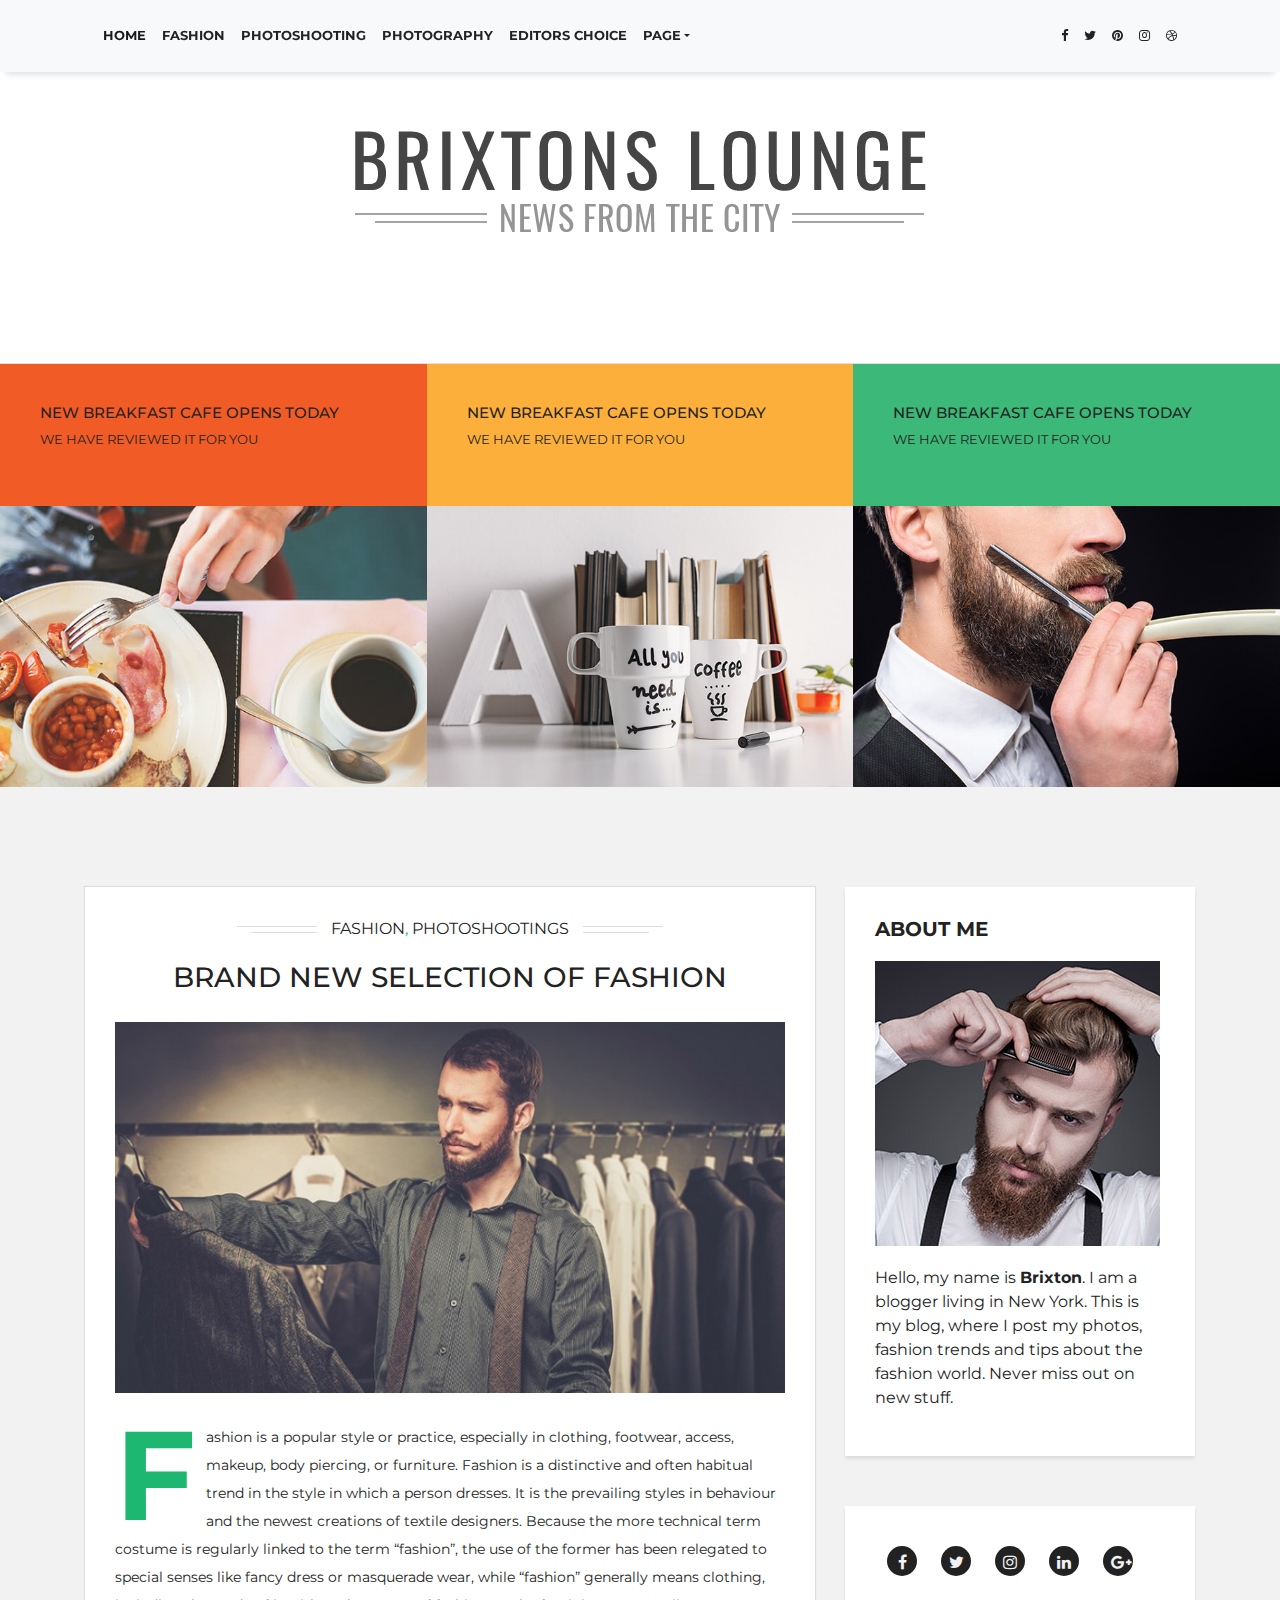
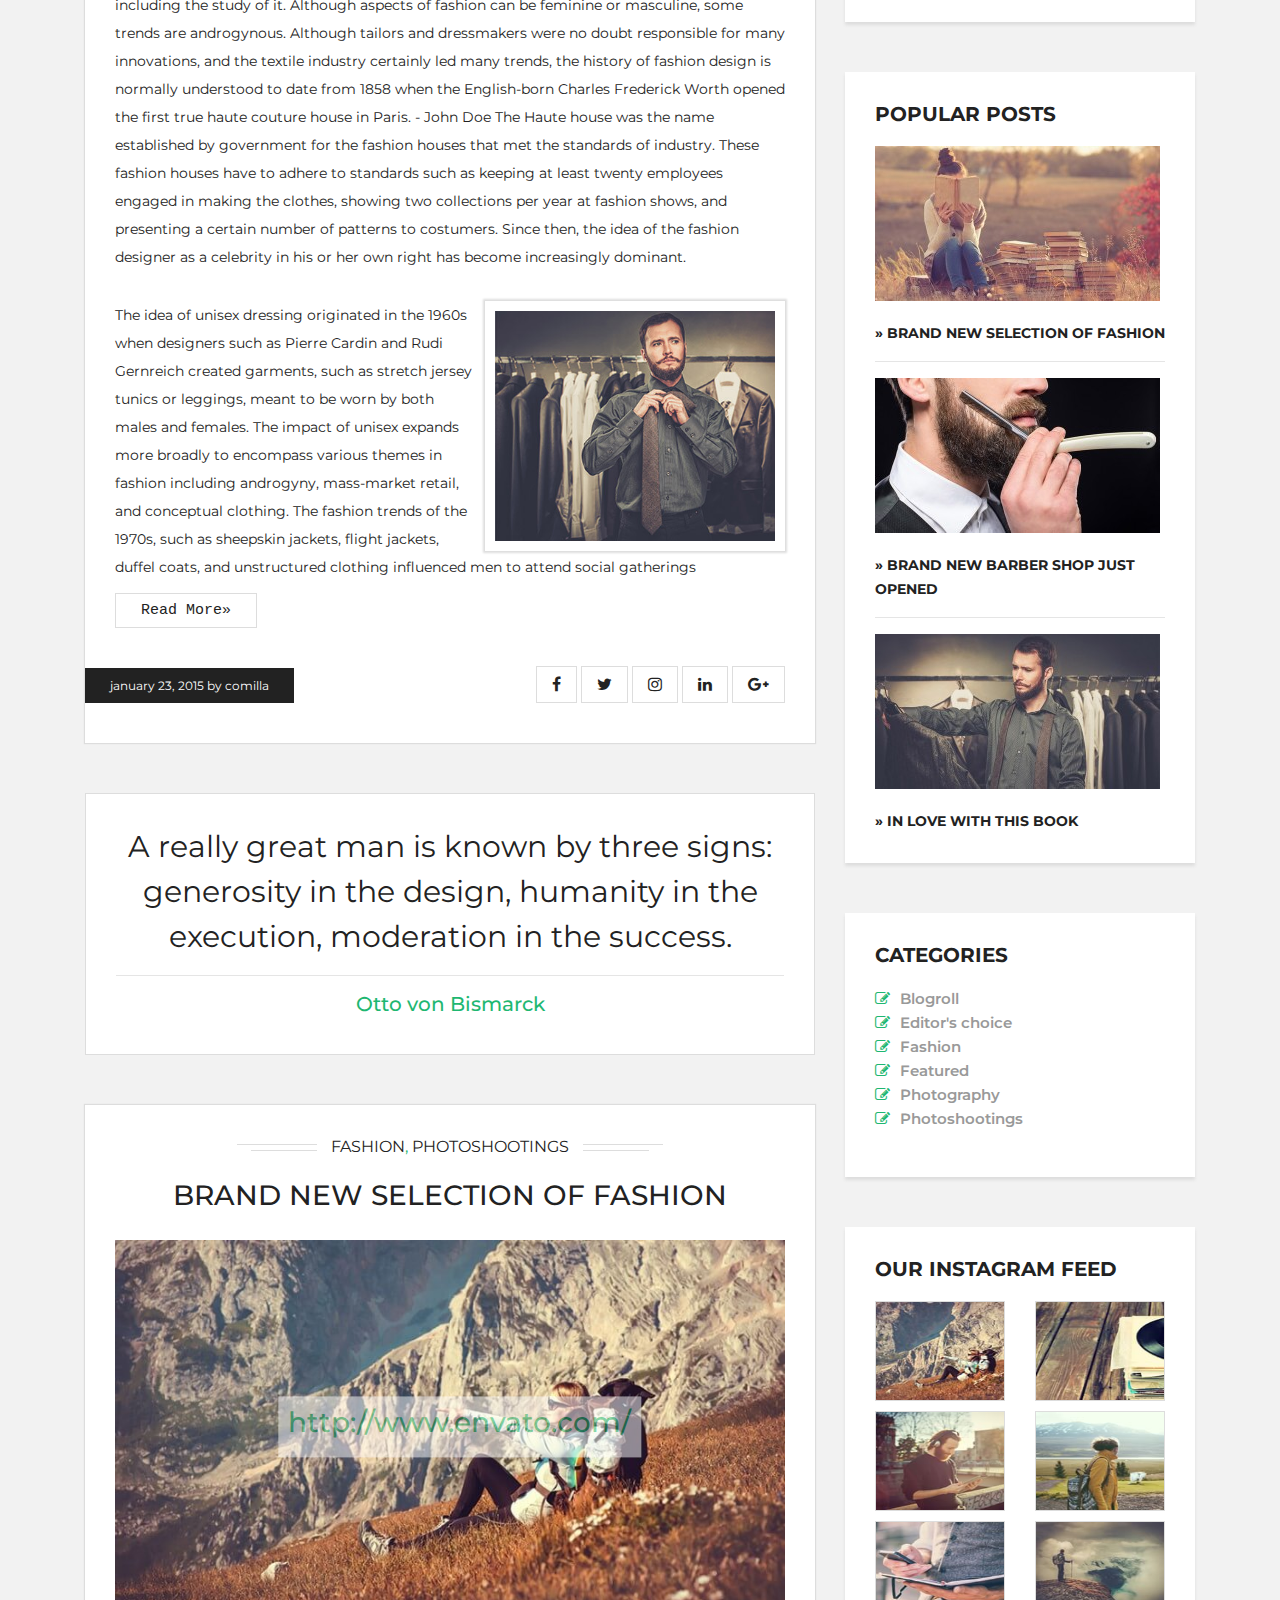
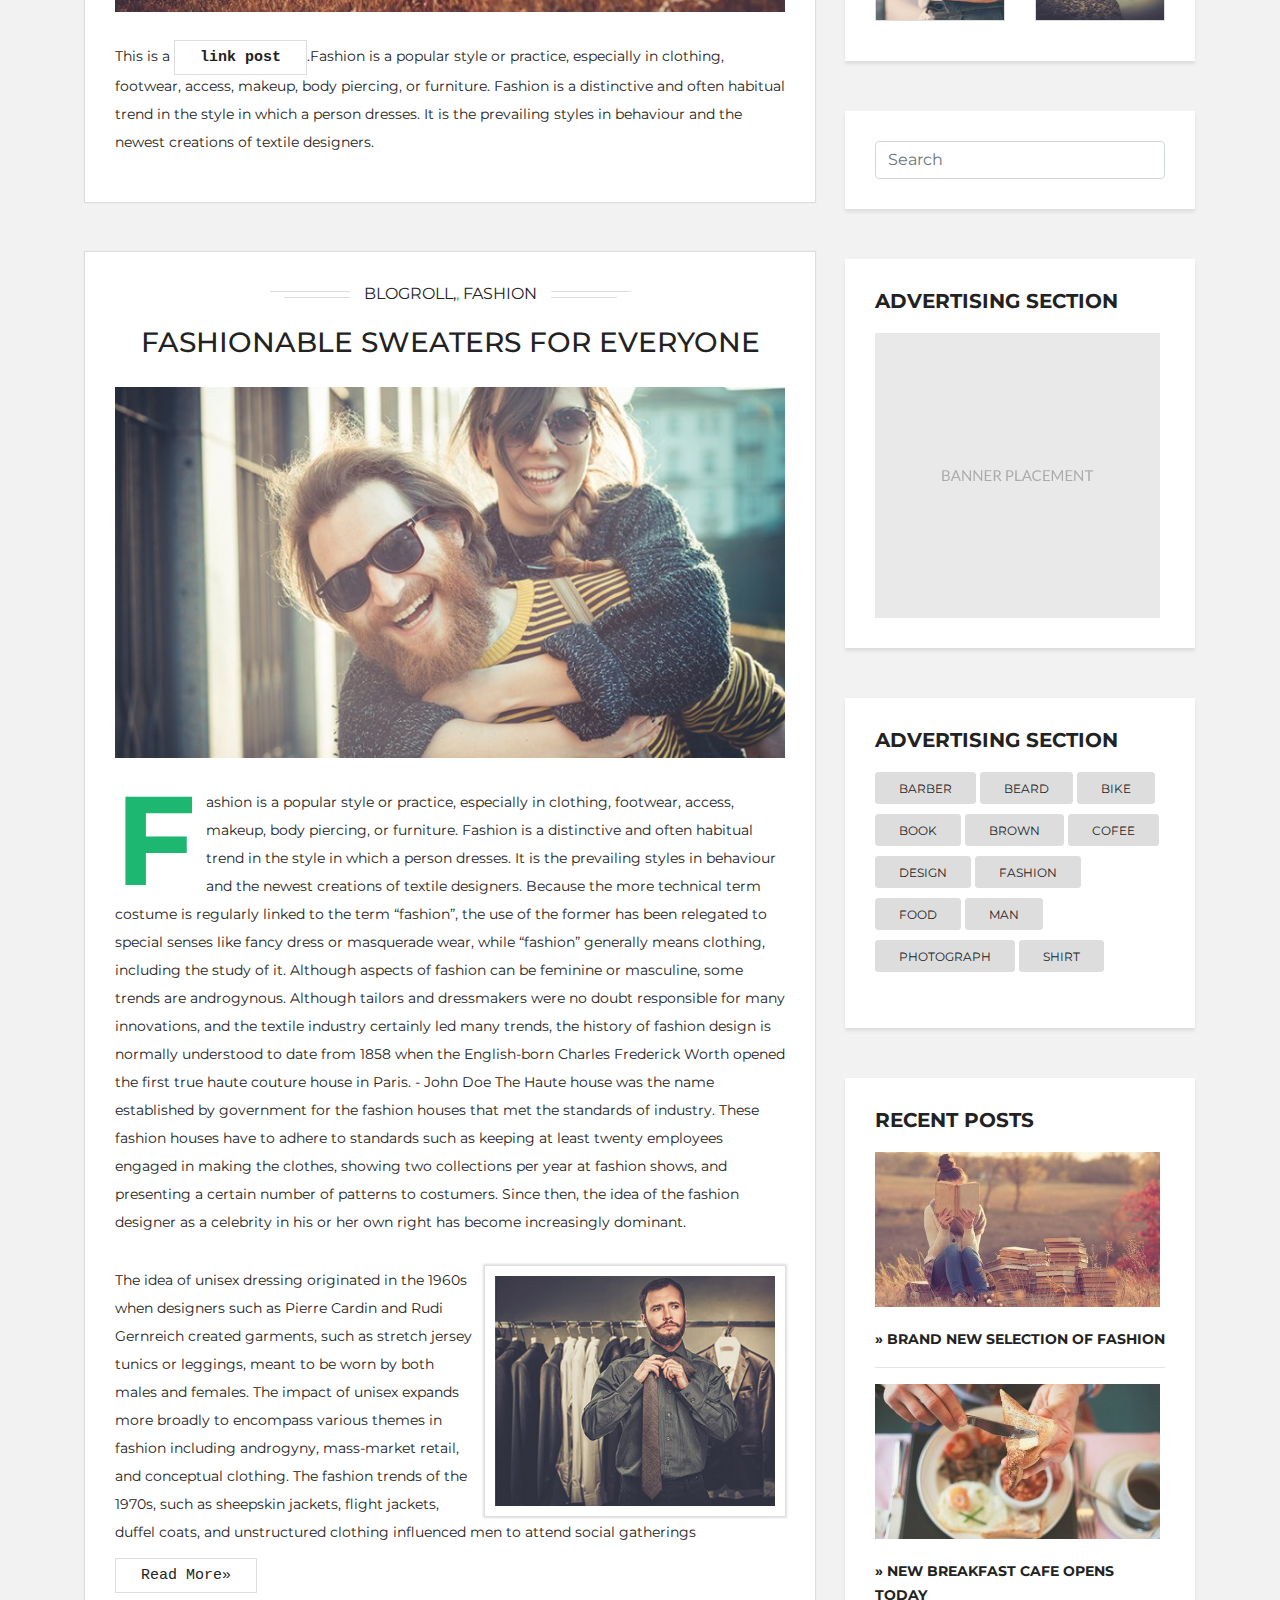
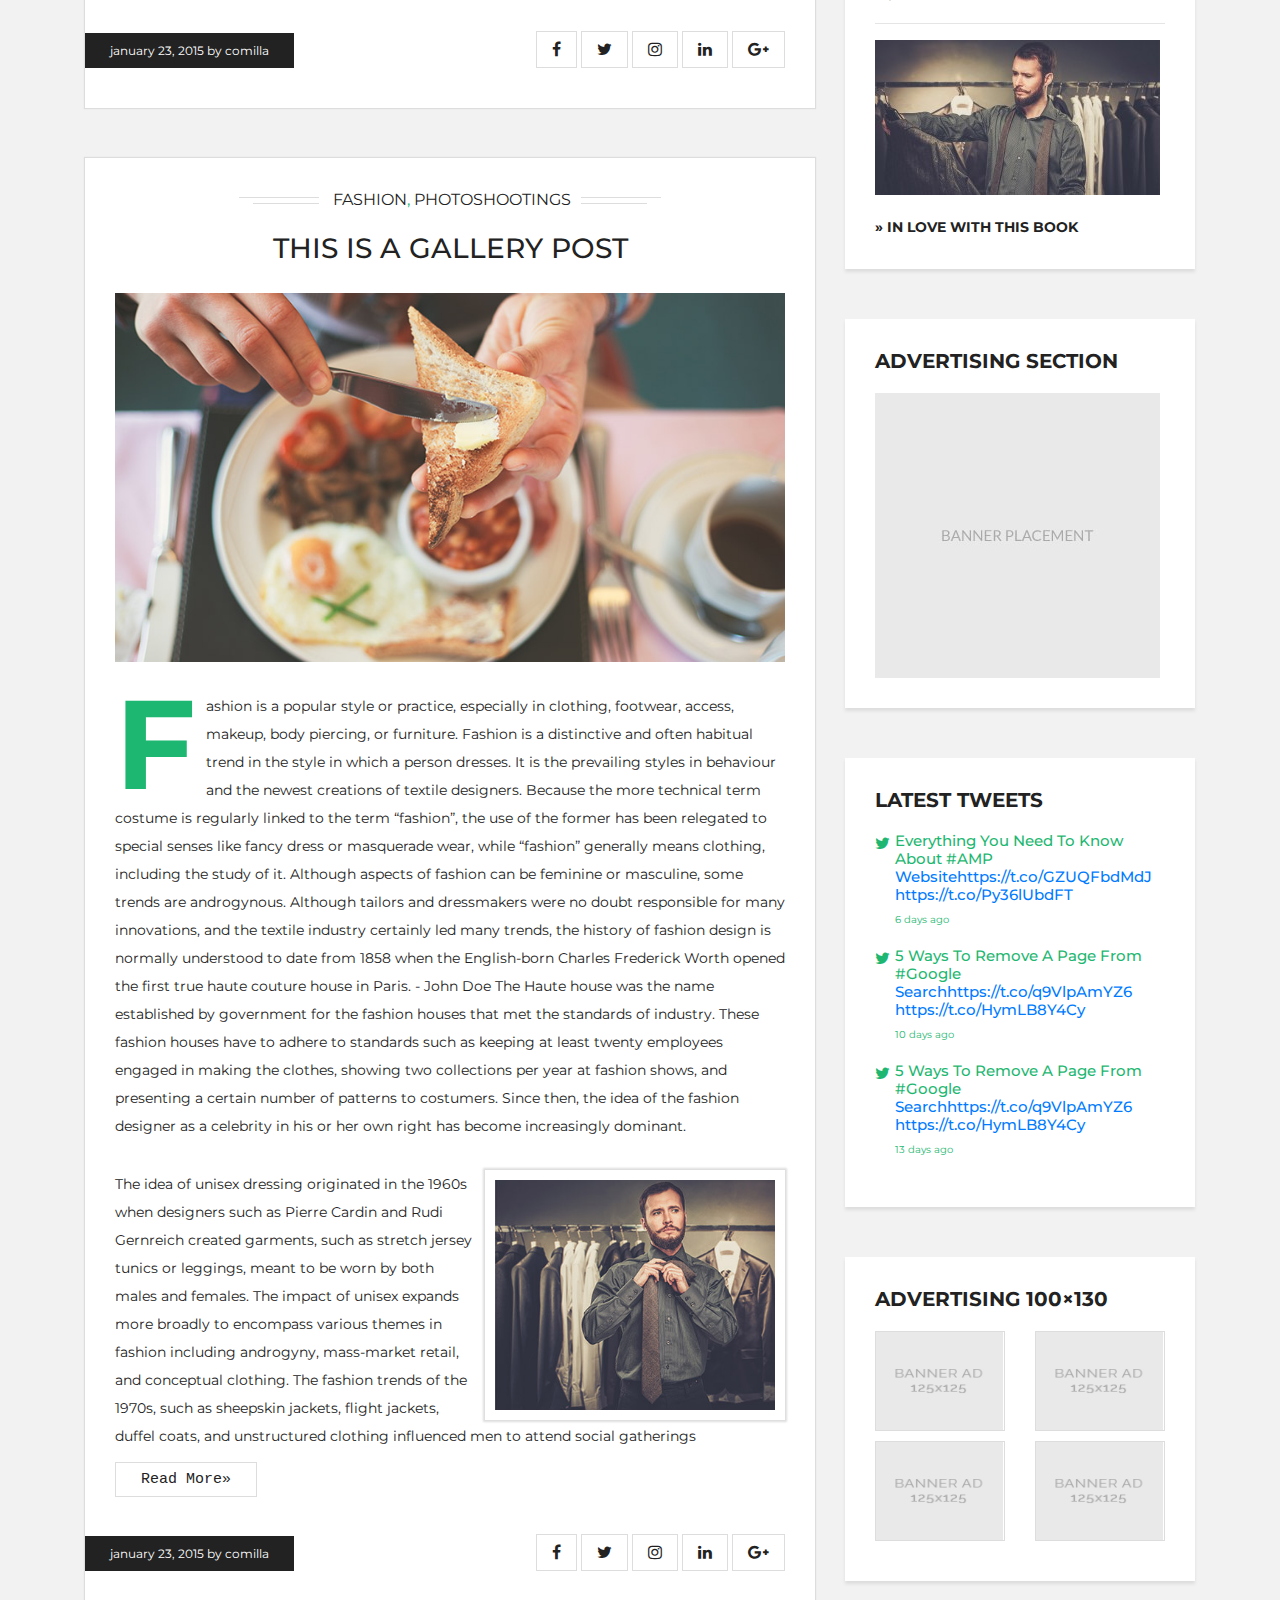
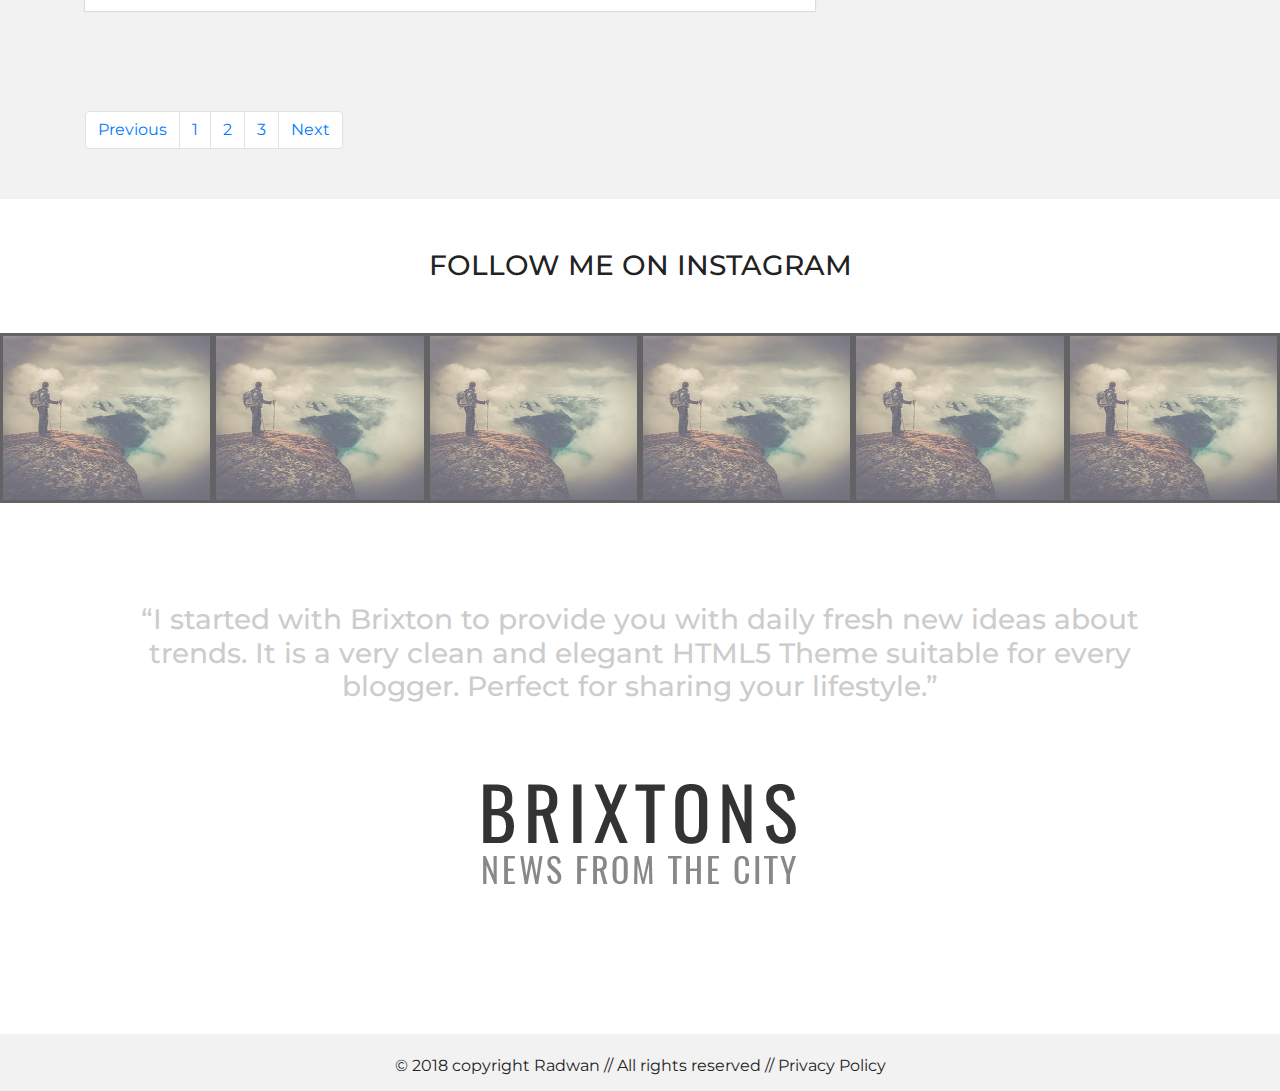
<file: index.html>
<!DOCTYPE html>
<html lang="en">

<head>
    <meta charset="utf-8">
    <title>BootStrap 4  Project</title>
    <meta name="description" content="">
    <meta name="viewport" content="width=device-width, initial-scale=1">
    <link rel="shortcut icon" type="image/x-icon" href="favicon.ico">
    <link rel="stylesheet" type="text/css" href="asset/css/bootstrap.css">
    <link rel="stylesheet" type="text/css" href="asset/css/animate.css">
    <link rel="stylesheet" type="text/css" href="asset/css/default.css">
    <link rel="stylesheet" type="text/css" href="asset/css/font-awesome.min.css">
    <link rel="stylesheet" type="text/css" href="asset/css/style.css">
    <link href="https://fonts.googleapis.com/css?family=Montserrat:400,500,500i,600" rel="stylesheet"> </head>

<body>
    <!--  top navbar-->
    <header>
        <div class="navigationa-bar">
            <nav class="navbar navbar-expand-lg navbar-light bg-light fixed-top">
                <div class="container">
                    <button class="navbar-toggler" type="button" data-toggle="collapse" data-target="#navbarSupportedContent" aria-controls="navbarSupportedContent" aria-expanded="false" aria-label="Toggle navigation"> <span class="navbar-toggler-icon"></span> </button>
                    <div class="collapse navbar-collapse" id="navbarSupportedContent">
                        <ul class="navbar-nav mr-auto">
                            <li class="nav-item active"> <a class="nav-link" href="index.html">home <span class="sr-only">(current)</span></a> </li>
                            <li class="nav-item"> <a class="nav-link" href="fashion.html">fashion</a> </li>
                            <li class="nav-item"> <a class="nav-link" href="photoshotting.html">photoshooting</a> </li>
                            <li class="nav-item"> <a class="nav-link" href="photography.html">photography</a> </li>
                            <li class="nav-item"> <a class="nav-link" href="editor-choice.html">editors choice</a> </li>
                            <li class="nav-item dropdown"> <a class="nav-link dropdown-toggle" href="#" id="navbarDropdown" role="button" data-toggle="dropdown" aria-haspopup="true" aria-expanded="false">page</a>
                                <div class="dropdown-menu" aria-labelledby="navbarDropdown"> <a class="dropdown-item" href="index.html">Sample page</a> <a class="dropdown-item" href="contact.html">contact</a> <a class="dropdown-item" href="contact.html">about us</a> </div>
                            </li>
                        </ul>
                        <ul class="navbar-nav ml-auto">
                            <li class="nav-item"> <a class="nav-link" href="#"><i class="fa fa-facebook" aria-hidden="true"></i></a> </li>
                            <li class="nav-item"> <a class="nav-link" href="#"><i class="fa fa-twitter" aria-hidden="true"></i></a> </li>
                            <li class="nav-item"> <a class="nav-link" href="#"><i class="fa fa-pinterest" aria-hidden="true"></i></a> </li>
                            <li class="nav-item"> <a class="nav-link" href="#"><i class="fa fa-instagram" aria-hidden="true"></i></a> </li>
                            <li class="nav-item"> <a class="nav-link" href="#"><i class="fa fa-dribbble" aria-hidden="true"></i></a> </li>
                        </ul>
                    </div>
                </div>
            </nav>
        </div>
        <!--       logo-->
        <div class="logo pb-50">
            <div class="container">
                <div class="logo-inner">
                    <a href="index.html"><img class="img-responsive" src="asset/image/logo/logo.png" alt="" data-toggle="tooltip" data-placement="top" title="BRIXTON"></a>
                </div>
            </div>
        </div>
    </header>
    <!--    block wrapper-->
    <section class="block-wrapper">
        <div class="text-block">
            <div class="row col-no-margin">
                <div class="col-xl-4 pl-0 pr-0">
                    <a href="#">
                        <div class="block-all-text" style="background: #F15B26;">
                            <div class="text-inner-block">
                                <h5>NEW BREAKFAST CAFE OPENS TODAY</h5> </div>
                            <div class="block-lower-text">
                                <p>WE HAVE REVIEWED IT FOR YOU</p>
                            </div>
                        </div>
                        <!--        img block-->
                        <div class="block-arapper-img"> <img src="asset/image/featured-image/featured-image-1.jpg" alt=""> </div>
                    </a>
                </div>
                <div class="col-xl-4 pl-0 pr-0">
                    <a href="#">
                        <div class="block-all-text" style="background: #FCB03B;">
                            <div class="text-inner-block">
                                <h5>NEW BREAKFAST CAFE OPENS TODAY</h5> </div>
                            <div class="block-lower-text">
                                <p>WE HAVE REVIEWED IT FOR YOU</p>
                            </div>
                        </div>
                        <!--        img block-->
                        <div class="block-arapper-img"> <img src="asset/image/featured-image/featured-image-2.jpg" alt=""> </div>
                    </a>
                </div>
                <div class="col-xl-4 pl-0 pr-0">
                    <a href="#">
                        <div class="block-all-text" style="background: #3CB878;">
                            <div class="text-inner-block">
                                <h5>NEW BREAKFAST CAFE OPENS TODAY</h5> </div>
                            <div class="block-lower-text">
                                <p>WE HAVE REVIEWED IT FOR YOU</p>
                            </div>
                        </div>
                        <!--        img block-->
                        <div class="block-arapper-img"> <img src="asset/image/featured-image/featured-image-3.jpg" alt=""> </div>
                    </a>
                </div>
            </div>
        </div>
    </section>
    <section class="blog-body-wrapper pt-100 pb-50">
        <div class="container">
            <div class="row">
                <div class="col-xl-8">
                    <!--           =========blog content===========-->
                    <div class="blog-content">
                        <div class="blog-haeder text-center">
                            <div class="blog-category">
                                <a href="#"><img src="asset/image/border/border-left.png" alt=""> FASHION</a>, <a href="#">PHOTOSHOOTINGS <img src="asset/image/border/brixton-border-right.png" alt=""></a> </div>
                            <div class="block-haeding pt-20"> <a href="post-details.html"><h3>BRAND NEW SELECTION OF FASHION</h3></a> </div>
                        </div>
                        <div class="blog-content-img pt-20">
                            <a href="#"><img src="asset/image/blog-img/blog-post.jpg" class="img-responsive" alt=""></a>
                        </div>
                        <div class="content-details">
                            <p><span class="big-letter text-sudo" style="font-size: 5em;">F</span>ashion is a popular style or practice, especially in clothing, footwear, access, makeup, body piercing, or furniture. Fashion is a distinctive and often habitual trend in the style in which a person dresses. It is the prevailing styles in behaviour and the newest creations of textile designers. Because the more technical term costume is regularly linked to the term “fashion”, the use of the former has been relegated to special senses like fancy dress or masquerade wear, while “fashion” generally means clothing, including the study of it. Although aspects of fashion can be feminine or masculine, some trends are androgynous. Although tailors and dressmakers were no doubt responsible for many innovations, and the textile industry certainly led many trends, the history of fashion design is normally understood to date from 1858 when the English-born Charles Frederick Worth opened the first true haute couture house in Paris. - John Doe The Haute house was the name established by government for the fashion houses that met the standards of industry. These fashion houses have to adhere to standards such as keeping at least twenty employees engaged in making the clothes, showing two collections per year at fashion shows, and presenting a certain number of patterns to costumers. Since then, the idea of the fashion designer as a celebrity in his or her own right has become increasingly dominant.</p>
                            <p><span><img src="asset/image/blog-img/blog-mini.jpg" alt="imgage" class="img-responsive img-desc">The idea of unisex dressing originated in the 1960s when designers such as Pierre Cardin and Rudi Gernreich created garments, such as stretch jersey tunics or leggings, meant to be worn by both males and females. The impact of unisex expands more broadly to encompass various themes in fashion including androgyny, mass-market retail, and conceptual clothing. The fashion trends of the 1970s, such as sheepskin jackets, flight jackets, duffel coats, and unstructured clothing influenced men to attend social gatherings</span></p> <a href="#" class="read-button text-center">Read More&raquo;</a> </div>
                        <div class="blog-content-footer">
                            <div class="row">
                                <div class="col-xl-6"> <a href="#" class="post-meta">JANUARY 23, 2015 BY Comilla</a> </div>
                                <div class="col-xl-6">
                                    <ul>
                                        <li><a href="#" data-toggle="tooltip" data-placement="top" title="facebook"><i class="fa fa-facebook" aria-hidden="true"></i></a></li>
                                        <li><a href="#" data-toggle="tooltip" data-placement="top" title="twitter"><i class="fa fa-twitter" aria-hidden="true"></i></a></li>
                                        <li><a href="#" data-toggle="tooltip" data-placement="top" title="instagram"><i class="fa fa-instagram" aria-hidden="true"></i></a></li>
                                        <li><a href="#" data-toggle="tooltip" data-placement="top" title="linkedin"><i class="fa fa-linkedin" aria-hidden="true"></i></a></li>
                                        <li><a href="#" data-toggle="tooltip" data-placement="top" title="google-plus"><i class="fa fa-google-plus" aria-hidden="true"></i></a></li>
                                    </ul>
                                </div>
                            </div>
                        </div>
                    </div>
                    <!--           =========End blog content===========-->
                    <!--============quotes category==============-->
                    <div class="quotes-category">
                        <div class="block-quotes-inner">
                            <p>A really great man is known by three signs: generosity in the design, humanity in the execution, moderation in the success.</p>
                            <hr>
                            <h4>Otto von Bismarck</h4> </div>
                    </div>
                    <!--============quotes category End==============-->
                    
<!--        ==============EDitor choice============-->

                    <div class="blog-content">
                        <div class="blog-haeder text-center">
                            <div class="blog-category">
                                <a href="#"><img src="asset/image/border/border-left.png" alt=""> FASHION</a>, <a href="#">PHOTOSHOOTINGS <img src="asset/image/border/brixton-border-right.png" alt=""></a> </div>
                            <div class="block-haeding pt-20"> <a href="post-details.html"><h3>BRAND NEW SELECTION OF FASHION</h3></a> </div>
                        </div>
                        <div class="blog-content-img pt-20">
                            <a href="#"><img src="asset/image/blog-img/blog-post-brixtons-8-740x410%20(1).jpg" class="img-responsive" alt=""></a>
                            <div class="content-overlay-inner">
                            <h3><a href="#">http://www.envato.com/</a></h3>
                            </div>
                        </div>
                        <div class="content-details">
                            <p>This is a <strong><a href="#">link post</a></strong>.Fashion is a popular style or practice, especially in clothing, footwear, access, makeup, body piercing, or furniture. Fashion is a distinctive and often habitual trend in the style in which a person dresses. It is the prevailing styles in behaviour and the newest creations of textile designers.</div>
                      
                    </div>
                    <!--==============EDitor choice End============-->
                    <!--=========blog content===========-->
                    <div class="blog-content">
                        <div class="blog-haeder text-center">
                            <div class="blog-category">
                                <a href="#"><img src="asset/image/border/border-left.png" alt=""> BLOGROLL,</a>, <a href="#">FASHION <img src="asset/image/border/brixton-border-right.png" alt=""></a> </div>
                            <div class="block-haeding pt-20"> <a href="#"><h3>FASHIONABLE SWEATERS FOR EVERYONE</h3></a> </div>
                        </div>
                        <div class="blog-content-img pt-20">
                            <a href="#"><img src="asset/image/blog-img/blog-post-brixtons-5-740x410.jpg" class="img-responsive" alt=""></a>
                        </div>
                        <div class="content-details">
                            <p><span class="big-letter text-sudo" style="font-size: 5em;">F</span>ashion is a popular style or practice, especially in clothing, footwear, access, makeup, body piercing, or furniture. Fashion is a distinctive and often habitual trend in the style in which a person dresses. It is the prevailing styles in behaviour and the newest creations of textile designers. Because the more technical term costume is regularly linked to the term “fashion”, the use of the former has been relegated to special senses like fancy dress or masquerade wear, while “fashion” generally means clothing, including the study of it. Although aspects of fashion can be feminine or masculine, some trends are androgynous. Although tailors and dressmakers were no doubt responsible for many innovations, and the textile industry certainly led many trends, the history of fashion design is normally understood to date from 1858 when the English-born Charles Frederick Worth opened the first true haute couture house in Paris. - John Doe The Haute house was the name established by government for the fashion houses that met the standards of industry. These fashion houses have to adhere to standards such as keeping at least twenty employees engaged in making the clothes, showing two collections per year at fashion shows, and presenting a certain number of patterns to costumers. Since then, the idea of the fashion designer as a celebrity in his or her own right has become increasingly dominant.</p>
                            <p><span><img src="asset/image/blog-img/blog-mini.jpg" alt="imgage" class="img-responsive img-desc">The idea of unisex dressing originated in the 1960s when designers such as Pierre Cardin and Rudi Gernreich created garments, such as stretch jersey tunics or leggings, meant to be worn by both males and females. The impact of unisex expands more broadly to encompass various themes in fashion including androgyny, mass-market retail, and conceptual clothing. The fashion trends of the 1970s, such as sheepskin jackets, flight jackets, duffel coats, and unstructured clothing influenced men to attend social gatherings</span></p> <a href="#" class="read-button text-center">Read More&raquo;</a> </div>
                        <div class="blog-content-footer">
                            <div class="row">
                                <div class="col-xl-6"> <a href="#" class="post-meta">JANUARY 23, 2015 BY Comilla</a> </div>
                                <div class="col-xl-6">
                                    <ul>
                                        <li><a href="#" data-toggle="tooltip" data-placement="top" title="Tooltip on top"><i class="fa fa-facebook" aria-hidden="true"></i></a></li>
                                        <li><a href="#" data-toggle="tooltip" data-placement="top" title="Tooltip on top"><i class="fa fa-twitter" aria-hidden="true"></i></a></li>
                                        <li><a href="#" data-toggle="tooltip" data-placement="top" title="Tooltip on top"><i class="fa fa-instagram" aria-hidden="true"></i></a></li>
                                        <li><a href="#" data-toggle="tooltip" data-placement="top" title="Tooltip on top"><i class="fa fa-linkedin" aria-hidden="true"></i></a></li>
                                        <li><a href="#" data-toggle="tooltip" data-placement="top" title="Tooltip on top"><i class="fa fa-google-plus" aria-hidden="true"></i></a></li>
                                    </ul>
                                </div>
                            </div>
                        </div>
                    </div>
                        <!--=========blog content===========-->
                    <div class="blog-content">
                        <div class="blog-haeder text-center">
                            <div class="blog-category">
                                <a href="#"><img src="asset/image/border/border-left.png" alt=""> FASHION</a>, <a href="#">PHOTOSHOOTINGS<img src="asset/image/border/brixton-border-right.png" alt=""></a> </div>
                            <div class="block-haeding pt-20"> <a href="#"><h3>THIS IS A GALLERY POST</h3></a> </div>
                        </div>
                        <div class="blog-content-img pt-20">
                            <a href="#"><img src="asset/image/blog-img/blog-post-brixtons-3.jpg" class="img-responsive" alt=""></a>
                        </div>
                        <div class="content-details">
                            <p><span class="big-letter text-sudo" style="font-size: 5em;">F</span>ashion is a popular style or practice, especially in clothing, footwear, access, makeup, body piercing, or furniture. Fashion is a distinctive and often habitual trend in the style in which a person dresses. It is the prevailing styles in behaviour and the newest creations of textile designers. Because the more technical term costume is regularly linked to the term “fashion”, the use of the former has been relegated to special senses like fancy dress or masquerade wear, while “fashion” generally means clothing, including the study of it. Although aspects of fashion can be feminine or masculine, some trends are androgynous. Although tailors and dressmakers were no doubt responsible for many innovations, and the textile industry certainly led many trends, the history of fashion design is normally understood to date from 1858 when the English-born Charles Frederick Worth opened the first true haute couture house in Paris. - John Doe The Haute house was the name established by government for the fashion houses that met the standards of industry. These fashion houses have to adhere to standards such as keeping at least twenty employees engaged in making the clothes, showing two collections per year at fashion shows, and presenting a certain number of patterns to costumers. Since then, the idea of the fashion designer as a celebrity in his or her own right has become increasingly dominant.</p>
                            <p><span><img src="asset/image/blog-img/blog-mini.jpg" alt="imgage" class="img-responsive img-desc">The idea of unisex dressing originated in the 1960s when designers such as Pierre Cardin and Rudi Gernreich created garments, such as stretch jersey tunics or leggings, meant to be worn by both males and females. The impact of unisex expands more broadly to encompass various themes in fashion including androgyny, mass-market retail, and conceptual clothing. The fashion trends of the 1970s, such as sheepskin jackets, flight jackets, duffel coats, and unstructured clothing influenced men to attend social gatherings</span></p> <a href="#" class="read-button text-center">Read More&raquo;</a> </div>
                        <div class="blog-content-footer">
                            <div class="row">
                                <div class="col-xl-6"> <a href="#" class="post-meta">JANUARY 23, 2015 BY Comilla</a> </div>
                                <div class="col-xl-6">
                                    <ul>
                                        <li><a href="#" data-toggle="tooltip" data-placement="top" title="Tooltip on top"><i class="fa fa-facebook" aria-hidden="true"></i></a></li>
                                        <li><a href="#" data-toggle="tooltip" data-placement="top" title="Tooltip on top"><i class="fa fa-twitter" aria-hidden="true"></i></a></li>
                                        <li><a href="#" data-toggle="tooltip" data-placement="top" title="Tooltip on top"><i class="fa fa-instagram" aria-hidden="true"></i></a></li>
                                        <li><a href="#" data-toggle="tooltip" data-placement="top" title="Tooltip on top"><i class="fa fa-linkedin" aria-hidden="true"></i></a></li>
                                        <li><a href="#" data-toggle="tooltip" data-placement="top" title="Tooltip on top"><i class="fa fa-google-plus" aria-hidden="true"></i></a></li>
                                    </ul>
                                </div>
                            </div>
                        </div>
                    </div>
                     <!--=========blog content End===========-->
                </div>
                <div class="col-xl-4">
                    <div class="side-bar">
                        <div class="widget-wrapper">
                            <div class="widget-header">
                                <h4>ABOUT ME</h4> </div>
                            <div class="widget-space"></div>
                            <div class="widget-text"> <img src="asset/image/blog-img/brixton-avatar.jpg" alt="immge" class="img-responsive">
                                <div class="widget-space"></div>
                                <p>Hello, my name is <strong>Brixton</strong>. I am a blogger living in New York. This is my blog, where I post my photos, fashion trends and tips about the fashion world. Never miss out on new stuff.</p>
                            </div>
                        </div>
                        <!--                          Social widget-->
                        <div class="widget-wrapper">
                            <div class="widget-social">
                                <ul>
                                    <li><a href="#" data-toggle="tooltip" data-placement="top" title="Tooltip on top"><i class="fa fa-facebook" aria-hidden="true"></i></a></li>
                                    <li><a href="#" data-toggle="tooltip" data-placement="top" title="Tooltip on top"><i class="fa fa-twitter" aria-hidden="true"></i></a></li>
                                    <li><a href="#" data-toggle="tooltip" data-placement="top" title="Tooltip on top"><i class="fa fa-instagram" aria-hidden="true"></i></a></li>
                                    <li><a href="#" data-toggle="tooltip" data-placement="top" title="Tooltip on top"><i class="fa fa-linkedin" aria-hidden="true"></i></a></li>
                                    <li><a href="#" data-toggle="tooltip" data-placement="top" title="Tooltip on top"><i class="fa fa-google-plus" aria-hidden="true"></i></a></li>
                                </ul>
                            </div>
                        </div>
                        <!--                       popular post-->
                        <div class="widget-wrapper">
                            <div class="widget-header">
                                <h4>POPULAR POSTS</h4> </div>
                            <div class="widget-space"></div>
                            <div class="widget-category"> <img src="asset/image/blog-img/blog-post-brixtons-10-285x155.jpg" alt="immge" class="img-responsive">
                                <div class="widget-space"></div>
                                <div class="widget-title"> <a href="#">&raquo; BRAND NEW SELECTION OF FASHION</a> </div>
                            </div>
                            <hr>
                            <div class="widget-category"> <img src="asset/image/blog-img/blog-post-brixtons-13-285x155.jpg" alt="immge" class="img-responsive">
                                <div class="widget-space"></div>
                                <div class="widget-title"> <a href="#">&raquo; BRAND NEW BARBER SHOP JUST OPENED</a> </div>
                            </div>
                            <hr>
                            <div class="widget-category"> <img src="asset/image/blog-img/blog-post-brixtons-2-285x155.jpg" alt="immge" class="img-responsive">
                                <div class="widget-space"></div>
                                <div class="widget-title"> <a href="#">&raquo; IN LOVE WITH THIS BOOK</a> </div>
                            </div>
                        </div>
                        <!--                       category-->
                        <div class="widget-wrapper">
                            <div class="widget-header">
                                <h4>CATEGORIES</h4> </div>
                            <div class="widget-space"></div>
                            <div class="widget-category-item">
                                <ul>
                                    <li><a href="#"><i class="fa fa-pencil-square-o" aria-hidden="true"></i>Blogroll</a></li>
                                    <li><a href="#"><i class="fa fa-pencil-square-o" aria-hidden="true"></i>Editor's choice</a></li>
                                    <li><a href="#"><i class="fa fa-pencil-square-o" aria-hidden="true"></i>Fashion</a></li>
                                    <li><a href="#"><i class="fa fa-pencil-square-o" aria-hidden="true"></i>Featured</a></li>
                                    <li><a href="#"><i class="fa fa-pencil-square-o" aria-hidden="true"></i>Photography</a></li>
                                    <li><a href="#"><i class="fa fa-pencil-square-o" aria-hidden="true"></i>Photoshootings</a></li>
                                </ul>
                            </div>
                        </div>
                        <!--                       instragran feed -->
                        <div class="widget-wrapper">
                            <div class="widget-header">
                                <h4>OUR INSTAGRAM FEED</h4> </div>
                            <div class="widget-space"></div>
                            <div class="widget-image-feed">
                                <div class="row">
                                    <div class="col-xl-6">
                                        <div class="image-item">
                                            <a href="#"><img src="asset/image/instragram_feed/1.jpg" alt="image" class="img-responsive"></a>
                                        </div>
                                    </div>
                                    <div class="col-xl-6">
                                        <div class="image-item">
                                            <a href="#"><img src="asset/image/instragram_feed/2.jpg" alt="image" class="img-responsive"></a>
                                        </div>
                                    </div>
                                    <div class="col-xl-6">
                                        <div class="image-item">
                                            <a href="#"><img src="asset/image/instragram_feed/3.jpg" alt="image" class="img-responsive"></a>
                                        </div>
                                    </div>
                                    <div class="col-xl-6">
                                        <div class="image-item">
                                            <a href="#"><img src="asset/image/instragram_feed/4.jpg" alt="image" class="img-responsive"></a>
                                        </div>
                                    </div>
                                    <div class="col-xl-6">
                                        <div class="image-item">
                                            <a href="#"><img src="asset/image/instragram_feed/5.jpg" alt="image" class="img-responsive"></a>
                                        </div>
                                    </div>
                                    <div class="col-xl-6">
                                        <div class="image-item">
                                            <a href="#"><img src="asset/image/instragram_feed/6.jpg" alt="image" class="img-responsive"></a>
                                        </div>
                                    </div>
                                </div>
                            </div>
                        </div>
                        <!--                       search box-->
                        <div class="widget-wrapper">
                            <form action="" role="form">
                                <input type="text" class="form-control widget-search" placeholder="Search"> </form>
                        </div>
                        <!--                       Avertising -->
                        <div class="widget-wrapper">
                            <div class="widget-header">
                                <h4>ADVERTISING SECTION</h4> </div>
                            <div class="widget-space"></div> <img src="asset/image/banner/zara-banner-ad.jpg" alt="image" class="img-responsive"> </div>
                        <!--                       tags-->
                        <div class="widget-wrapper">
                            <div class="widget-header">
                                <h4>ADVERTISING SECTION</h4> </div>
                            <div class="widget-space"></div>
                            <div class="widget-tag">
                                <ul>
                                    <li><a href="#">BARBER</a></li>
                                    <li><a href="#">BEARD</a></li>
                                    <li><a href="#">BIKE</a></li>
                                    <li><a href="#">BOOK</a></li>
                                    <li><a href="#">BROWN</a></li>
                                    <li><a href="#">COFEE</a></li>
                                    <li><a href="#">DESIGN</a></li>
                                    <li><a href="#">FASHION</a></li>
                                    <li><a href="#">FOOD</a></li>
                                    <li><a href="#">MAN</a></li>
                                    <li><a href="#">PHOTOGRAPH</a></li>
                                    <li><a href="#">SHIRT</a></li>
                                </ul>
                            </div>
                        </div>
                        <!--                      recent post-->
                        <div class="widget-wrapper">
                            <div class="widget-header">
                                <h4>RECENT POSTS</h4> </div>
                            <div class="widget-space"></div>
                            <div class="widget-category recent-category"> <img src="asset/image/blog-img/blog-post-brixtons-10-285x155.jpg" alt="immge" class="img-responsive">
                                <div class="widget-space"></div>
                                <div class="widget-title"> <a href="#">&raquo; BRAND NEW SELECTION OF FASHION</a> </div>
                            </div>
                            <hr>
                            <div class="widget-category recent-category"> <img src="asset/image/featured-image/blog-post-brixtons-3-285x155.jpg" alt="immge" class="img-responsive">
                                <div class="widget-space"></div>
                                <div class="widget-title"> <a href="#">&raquo; NEW BREAKFAST CAFE OPENS TODAY</a> </div>
                            </div>
                            <hr>
                            <div class="widget-category recent-category"> <img src="asset/image/blog-img/blog-post-brixtons-2-285x155.jpg" alt="immge" class="img-responsive">
                                <div class="widget-space"></div>
                                <div class="widget-title"> <a href="#">&raquo; IN LOVE WITH THIS BOOK</a> </div>
                            </div>
                        </div>
                        <!--                       Avertising -->
                        <div class="widget-wrapper">
                            <div class="widget-header">
                                <h4>ADVERTISING SECTION</h4> </div>
                            <div class="widget-space"></div> <img src="asset/image/banner/zara-banner-ad.jpg" alt="image" class="img-responsive"> </div>
                        <!--                       twitter post-->
                        <div class="widget-wrapper">
                            <div class="widget-header">
                                <h4>LATEST TWEETS</h4> </div>
                            <div class="widget-space"></div>
                            <div class="widget-twitter"> <span class="logo-widget"><i class="fa fa-twitter" aria-hidden="true"></i></span>
                                <h5>Everything You Need To Know About #AMP <a href="#">Websitehttps://t.co/GZUQFbdMdJ</a> 
                                   <a href="#">https://t.co/Py36lUbdFT</a></h5>
                                <p>6 days ago</p>
                            </div>
                            <div class="widget-twitter"> <span class="logo-widget"><i class="fa fa-twitter" aria-hidden="true"></i></span>
                                <h5>5 Ways To Remove A Page From #Google <a href="#">Searchhttps://t.co/q9VlpAmYZ6</a> 
                                   <a href="#">https://t.co/HymLB8Y4Cy</a></h5>
                                <p>10 days ago</p>
                            </div>
                            <div class="widget-twitter"> <span class="logo-widget"><i class="fa fa-twitter" aria-hidden="true"></i></span>
                                <h5>5 Ways To Remove A Page From #Google <a href="#">Searchhttps://t.co/q9VlpAmYZ6</a> 
                                   <a href="#">https://t.co/HymLB8Y4Cy</a></h5>
                                <p>13 days ago</p>
                            </div>
                        </div>
                        <!--                       mini ads banner-->
                        <!--                       instragran feed -->
                        <div class="widget-wrapper">
                            <div class="widget-header">
                                <h4>ADVERTISING 100×130</h4> </div>
                            <div class="widget-space"></div>
                            <div class="widget-image-feed mini-ads">
                                <div class="row">
                                    <div class="col-xl-6">
                                        <div class="image-item">
                                            <a href="#"><img src="asset/image/banner/brixton-banner-ad-125%20(1).png" alt="image" class="img-responsive"></a>
                                        </div>
                                    </div>
                                    <div class="col-xl-6">
                                        <div class="image-item">
                                            <a href="#"><img src="asset/image/banner/brixton-banner-ad-125%20(2).png" alt="image" class="img-responsive"></a>
                                        </div>
                                    </div>
                                    <div class="col-xl-6">
                                        <div class="image-item">
                                            <a href="#"><img src="asset/image/banner/brixton-banner-ad-125%20(3).png" alt="image" class="img-responsive"></a>
                                        </div>
                                    </div>
                                    <div class="col-xl-6">
                                        <div class="image-item">
                                            <a href="#"><img src="asset/image/banner/brixton-banner-ad-125%20(1).png" alt="image" class="img-responsive"></a>
                                        </div>
                                    </div>
                                </div>
                            </div>
                        </div>
                    </div>
                </div>
            </div>
        </div>
    </section>
    
<!--    pagination-->
   
   <section class="pagination-section">
       <div class="container">
           <nav aria-label="Page navigation example">
  <ul class="pagination">
    <li class="page-item"><a class="page-link" href="#">Previous</a></li>
    <li class="page-item"><a class="page-link" href="#">1</a></li>
    <li class="page-item"><a class="page-link" href="#">2</a></li>
    <li class="page-item"><a class="page-link" href="#">3</a></li>
    <li class="page-item"><a class="page-link" href="#">Next</a></li>
  </ul>
</nav>
       </div>
   </section>
   
   <section class="footer mt-50">
   <div class="footer-warpper pt-50 pb-50">
    <div class="block1 text-center">
        <h3>FOLLOW ME ON INSTAGRAM</h3>
    </div>
    <div class="block2">
        <div class="row col-no-margin">
            <div class="col-xl-2 pl-0 pr-0">
               <div class="footer-item">
                <img src="asset/image/instragram_feed/i1.jpg" alt="image">
                </div>
            </div>
                 <div class="col-xl-2 pl-0 pr-0">
               <div class="footer-item">
                <img src="asset/image/instragram_feed/i1.jpg" alt="image">
                </div>
            </div>
                 <div class="col-xl-2 pl-0 pr-0">
               <div class="footer-item">
                <img src="asset/image/instragram_feed/i1.jpg" alt="image">
                </div>
            </div>
                 <div class="col-xl-2 pl-0 pr-0">
               <div class="footer-item">
                <img src="asset/image/instragram_feed/i1.jpg" alt="image">
                </div>
            </div>
                 <div class="col-xl-2 pl-0 pr-0">
               <div class="footer-item">
                <img src="asset/image/instragram_feed/i1.jpg" alt="image">
                </div>
            </div>
                 <div class="col-xl-2 pl-0 pr-0">
               <div class="footer-item">
                <img src="asset/image/instragram_feed/i1.jpg" alt="image">
                </div>
            </div>
        </div>
       </div>
       <div class="block3 text-center">
              <h3>“I started with Brixton to provide you with daily fresh new ideas about trends. It is a very clean and elegant HTML5 Theme suitable for every blogger. Perfect for sharing your lifestyle.”</h3>
              <div class="foote-logo">
                  <img src="asset/image/logo/brixton-footer-logo.png" alt="img" class="img-responsive">
              </div>
    
       </div>
    </div>
   </section>
   <div class="footer-wrap text-center">
      <div class="container">
       &copy; 2018 copyright Radwan // All rights reserved // Privacy Policy
       </div>
   </div>
   
    <script src="https://code.jquery.com/jquery-3.2.1.slim.min.js" integrity="sha384-KJ3o2DKtIkvYIK3UENzmM7KCkRr/rE9/Qpg6aAZGJwFDMVNA/GpGFF93hXpG5KkN" crossorigin="anonymous"></script>
    <script src="asset/js/jquery-3.1.1.min.js"></script>
    <script src="asset/js/modernizr-3.5.0.min.js"></script>
    <script src="asset/js/bootstrap.min.js"></script>
    <script src="asset/js/script.js"></script>
</body>

</html>
</file>
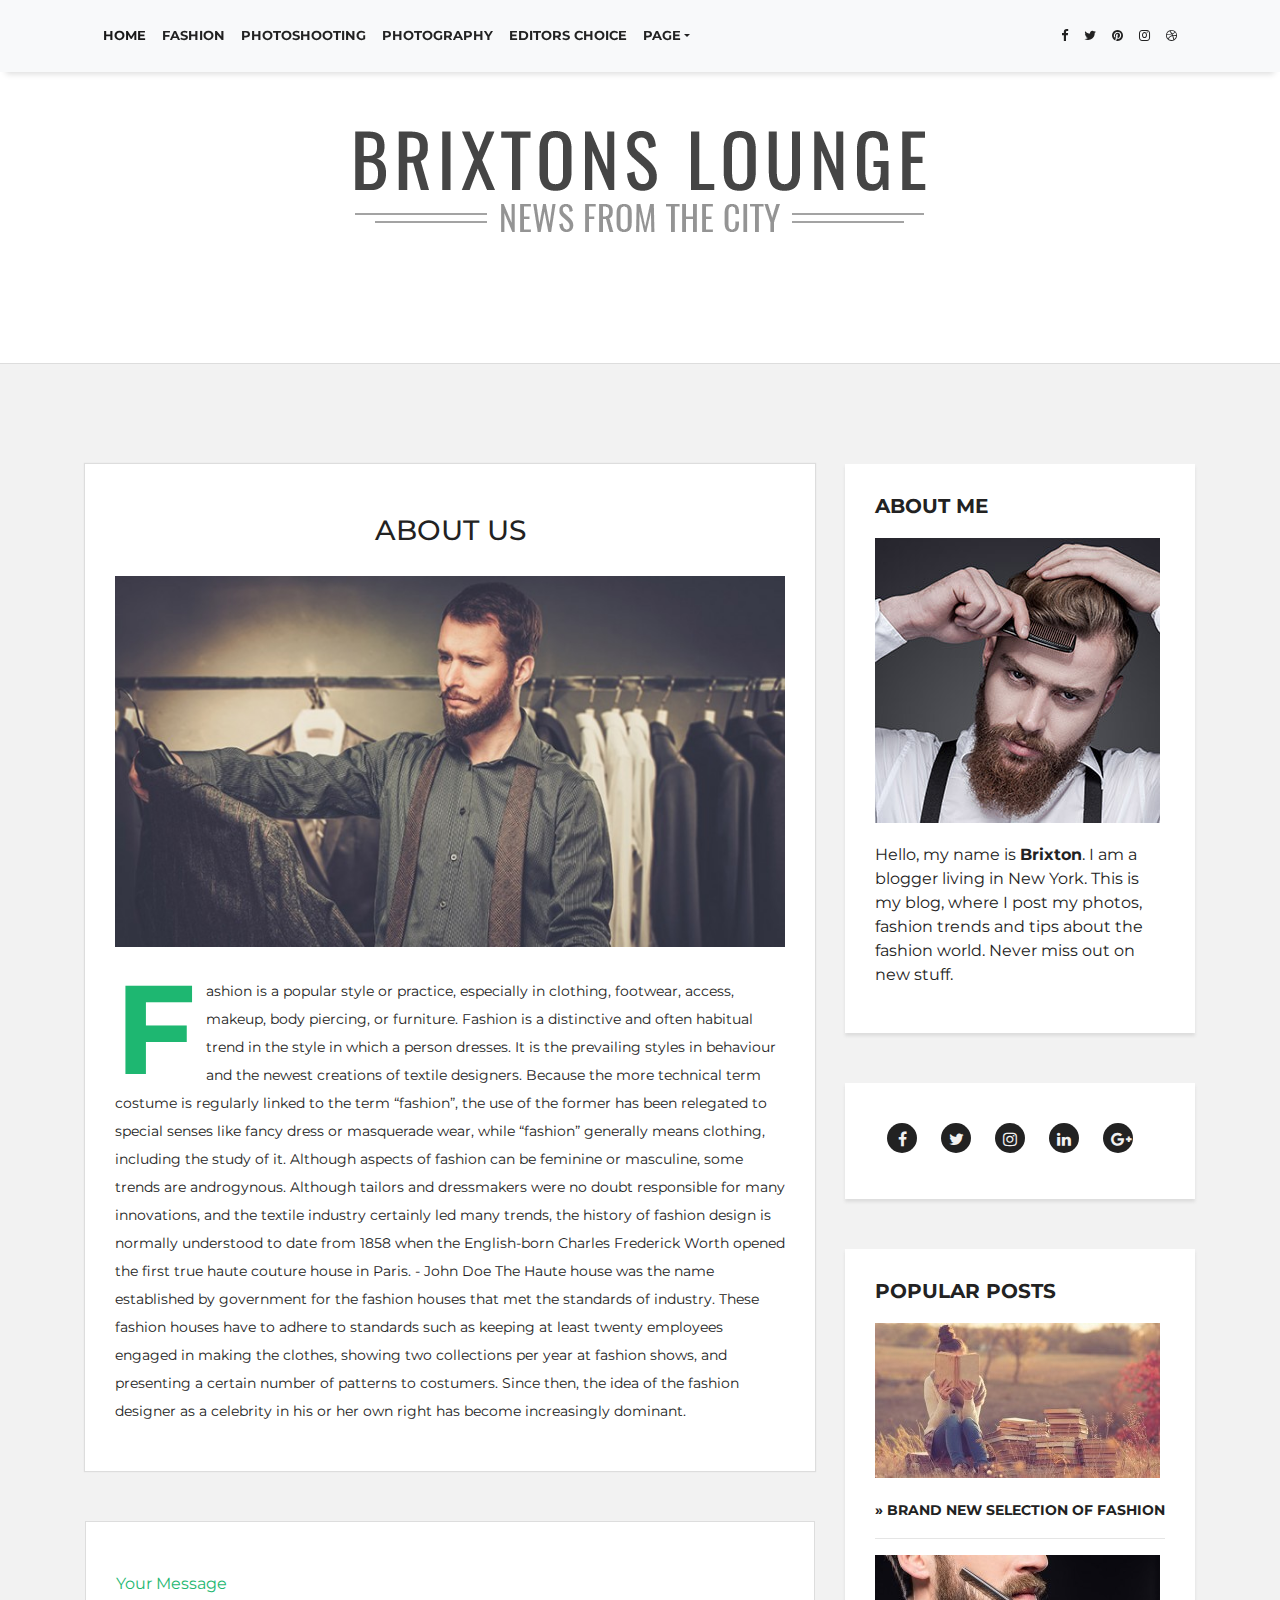
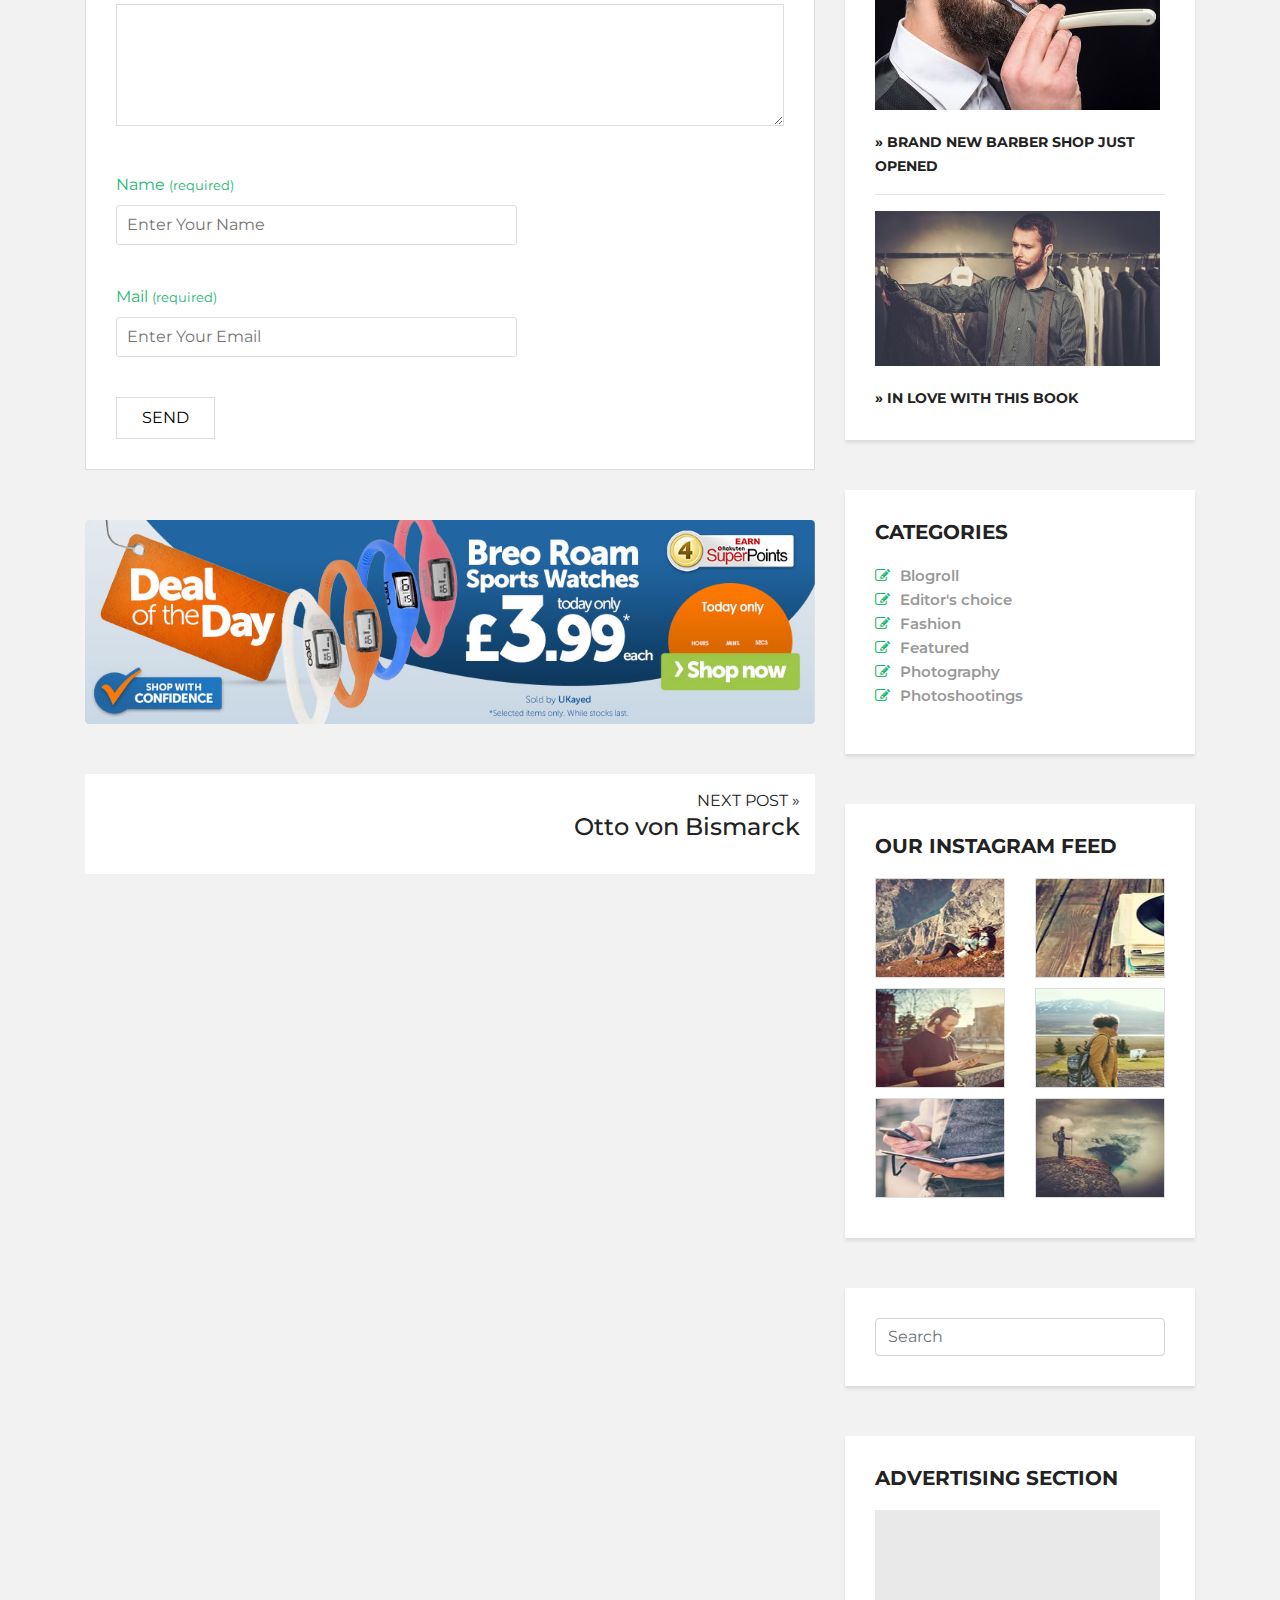
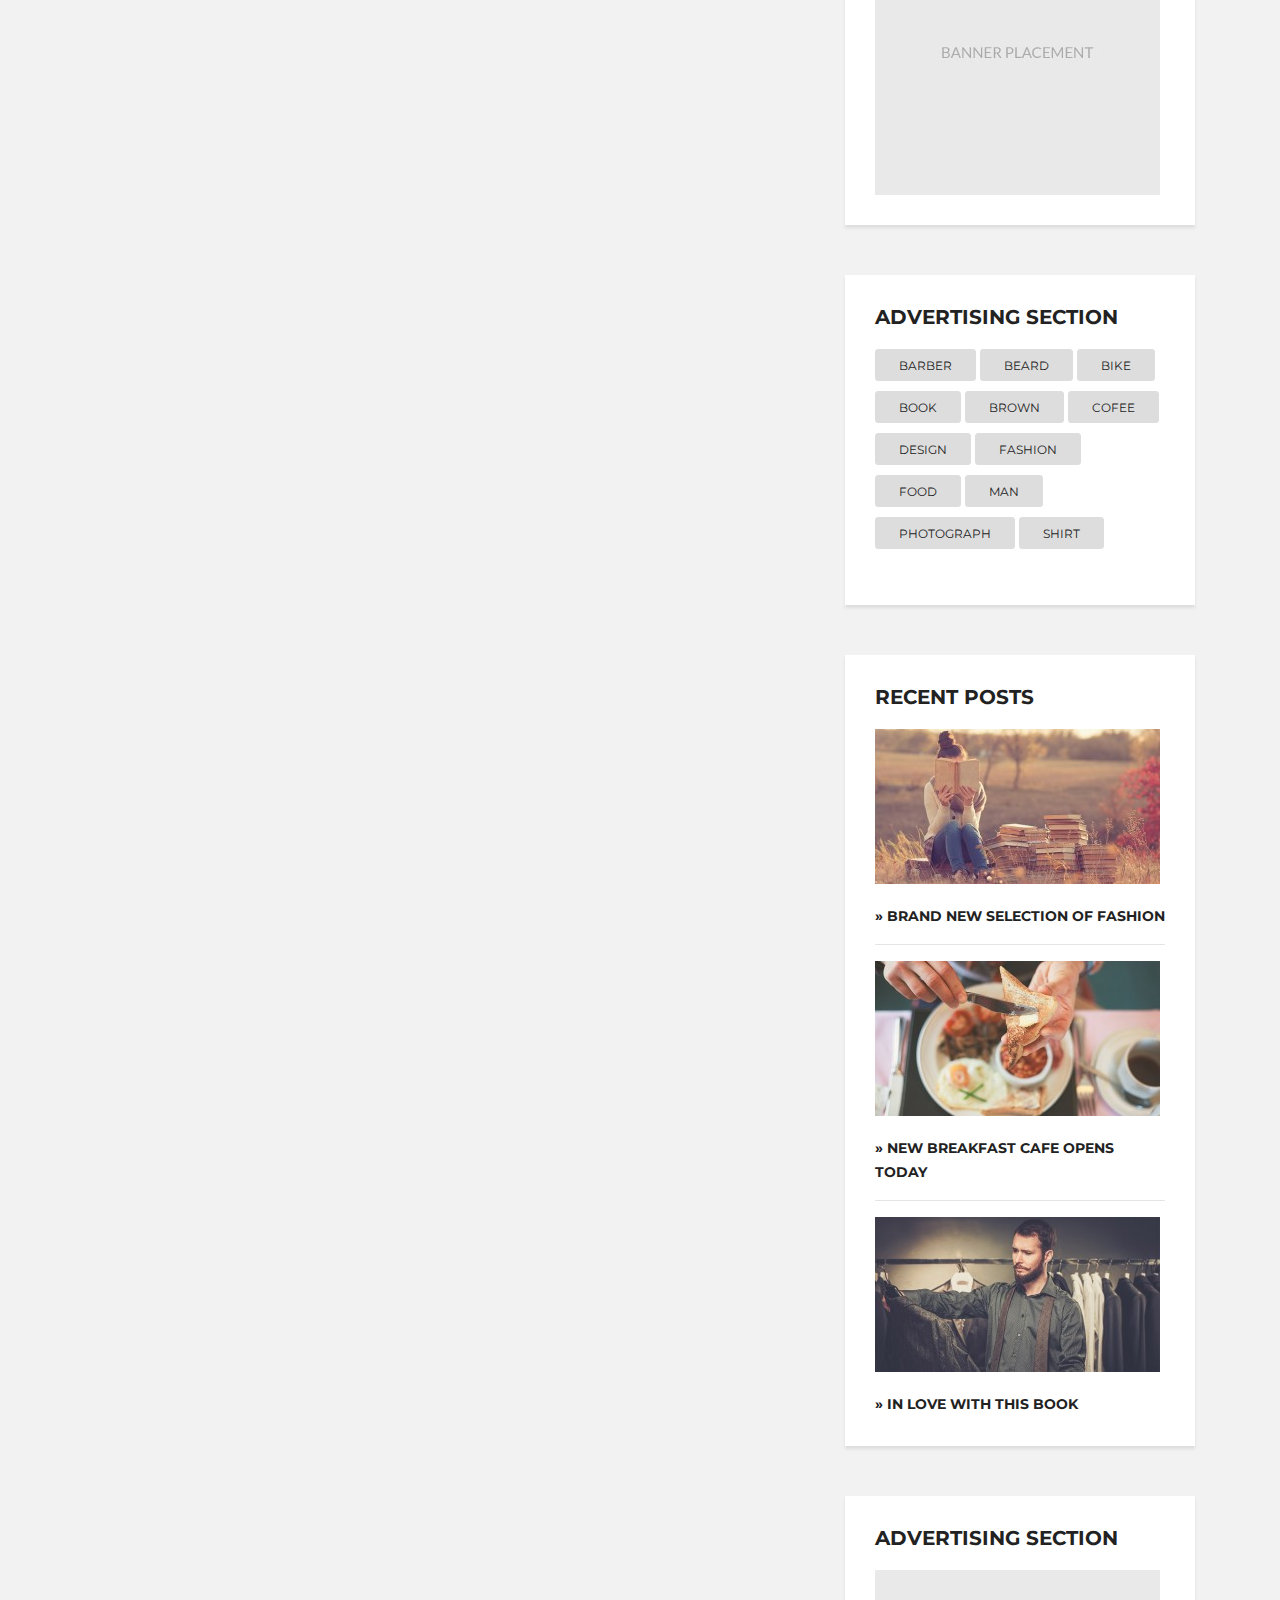
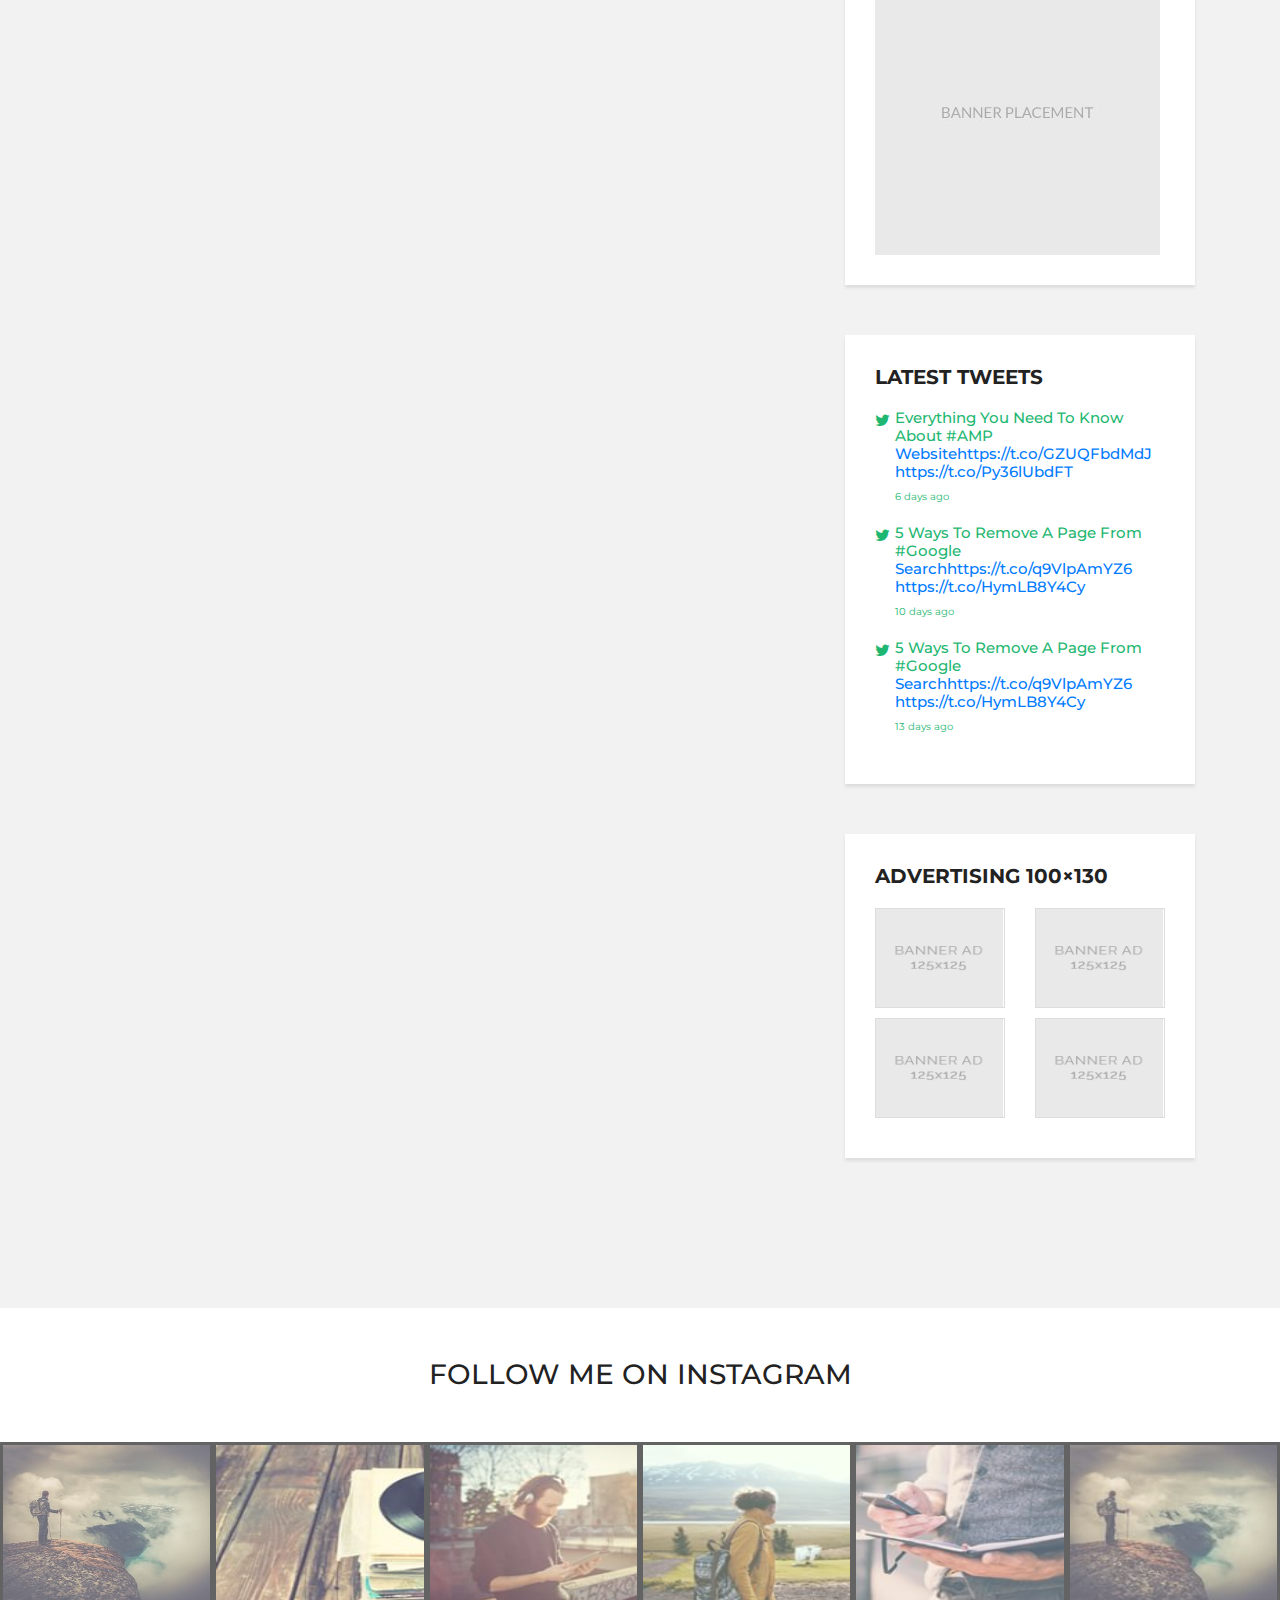
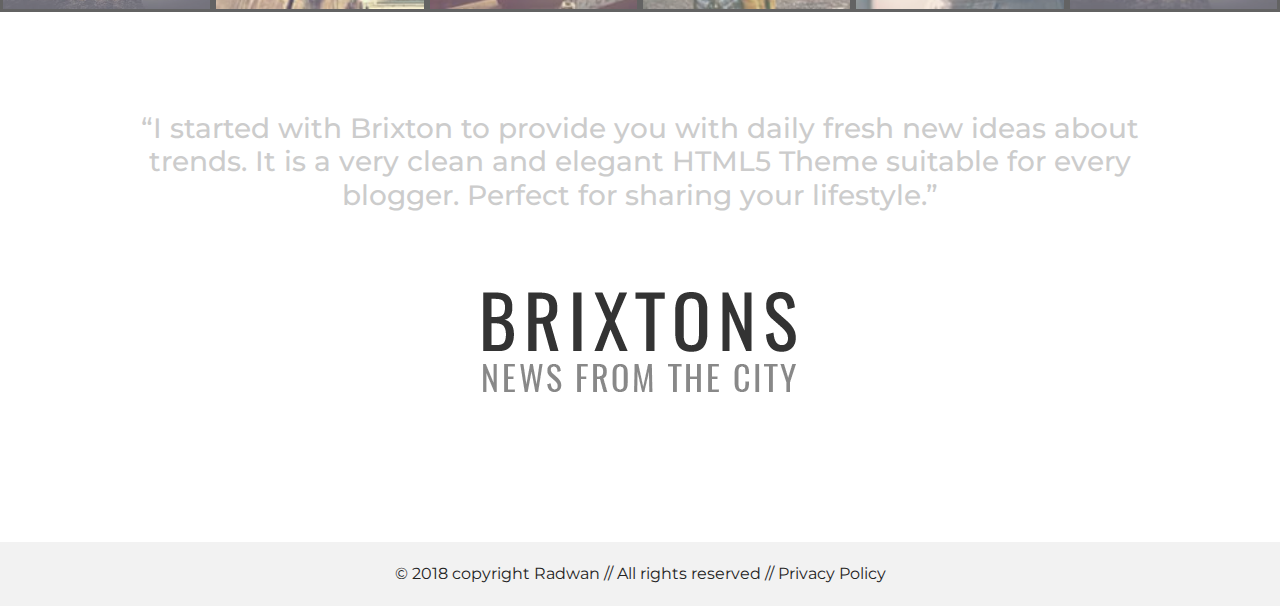
<file: contact.html>
<!DOCTYPE html>
<html lang="en">

<head>
    <meta charset="utf-8">
    <title>BootStrap 4 First Project</title>
    <meta name="description" content="">
    <meta name="viewport" content="width=device-width, initial-scale=1">
    <link rel="shortcut icon" type="image/x-icon" href="favicon.ico">
    <link rel="stylesheet" type="text/css" href="asset/css/bootstrap.css">
    <link rel="stylesheet" type="text/css" href="asset/css/animate.css">
    <link rel="stylesheet" type="text/css" href="asset/css/default.css">
    <link rel="stylesheet" type="text/css" href="asset/css/font-awesome.min.css">
    <link rel="stylesheet" type="text/css" href="asset/css/style.css">
    <link href="https://fonts.googleapis.com/css?family=Montserrat:400,500,500i,600" rel="stylesheet"> </head>

<body>
    <!--  top navbar-->
    <header>
        <div class="navigationa-bar">
            <nav class="navbar navbar-expand-lg navbar-light bg-light fixed-top">
                <div class="container">
                    <button class="navbar-toggler" type="button" data-toggle="collapse" data-target="#navbarSupportedContent" aria-controls="navbarSupportedContent" aria-expanded="false" aria-label="Toggle navigation"> <span class="navbar-toggler-icon"></span> </button>
                    <div class="collapse navbar-collapse" id="navbarSupportedContent">
                        <ul class="navbar-nav mr-auto">
                            <li class="nav-item active"> <a class="nav-link" href="index.html">home <span class="sr-only">(current)</span></a> </li>
                            <li class="nav-item"> <a class="nav-link" href="fashion.html">fashion</a> </li>
                            <li class="nav-item"> <a class="nav-link" href="photoshotting.html">photoshooting</a> </li>
                            <li class="nav-item"> <a class="nav-link" href="photography.html">photography</a> </li>
                            <li class="nav-item"> <a class="nav-link" href="editor-choice.html">editors choice</a> </li>
                            <li class="nav-item dropdown"> <a class="nav-link dropdown-toggle" href="#" id="navbarDropdown" role="button" data-toggle="dropdown" aria-haspopup="true" aria-expanded="false">page</a>
                                <div class="dropdown-menu" aria-labelledby="navbarDropdown"> <a class="dropdown-item" href="index.html">Sample page</a> <a class="dropdown-item" href="contact.html">contact</a> <a class="dropdown-item" href="contact.html">about us</a> </div>
                            </li>
                        </ul>
                        <ul class="navbar-nav ml-auto">
                            <li class="nav-item"> <a class="nav-link" href="#"><i class="fa fa-facebook" aria-hidden="true"></i></a> </li>
                            <li class="nav-item"> <a class="nav-link" href="#"><i class="fa fa-twitter" aria-hidden="true"></i></a> </li>
                            <li class="nav-item"> <a class="nav-link" href="#"><i class="fa fa-pinterest" aria-hidden="true"></i></a> </li>
                            <li class="nav-item"> <a class="nav-link" href="#"><i class="fa fa-instagram" aria-hidden="true"></i></a> </li>
                            <li class="nav-item"> <a class="nav-link" href="#"><i class="fa fa-dribbble" aria-hidden="true"></i></a> </li>
                        </ul>
                    </div>
                </div>
            </nav>
        </div>
        <!--       logo-->
        <div class="logo pb-50">
            <div class="container">
                <div class="logo-inner">
                    <a href=""><img class="img-responsive" src="asset/image/logo/logo.png" alt=""></a>
                </div>
            </div>
        </div>
    </header>
    <section class="blog-body-wrapper pt-100 pb-50">
        <div class="container">
            <div class="row">
                <div class="col-xl-8">
                    <!--           =========blog content===========-->
                    <div class="blog-content">
                        <div class="blog-haeder text-center">
                            <div class="block-haeding pt-20"> <a href="#"><h3>ABOUT US</h3></a> </div>
                        </div>
                        <div class="blog-content-img pt-20">
                            <a href="#"><img src="asset/image/blog-img/blog-post.jpg" class="img-responsive" alt=""></a>
                        </div>
                        <div class="content-details">
                            <p><span class="big-letter text-sudo" style="font-size: 5em;">F</span>ashion is a popular style or practice, especially in clothing, footwear, access, makeup, body piercing, or furniture. Fashion is a distinctive and often habitual trend in the style in which a person dresses. It is the prevailing styles in behaviour and the newest creations of textile designers. Because the more technical term costume is regularly linked to the term “fashion”, the use of the former has been relegated to special senses like fancy dress or masquerade wear, while “fashion” generally means clothing, including the study of it. Although aspects of fashion can be feminine or masculine, some trends are androgynous. Although tailors and dressmakers were no doubt responsible for many innovations, and the textile industry certainly led many trends, the history of fashion design is normally understood to date from 1858 when the English-born Charles Frederick Worth opened the first true haute couture house in Paris. - John Doe The Haute house was the name established by government for the fashion houses that met the standards of industry. These fashion houses have to adhere to standards such as keeping at least twenty employees engaged in making the clothes, showing two collections per year at fashion shows, and presenting a certain number of patterns to costumers. Since then, the idea of the fashion designer as a celebrity in his or her own right has become increasingly dominant.</p>
                           </div>
                            

                            
   
                       
                    </div>
                    <!--           =========End blog content===========-->
                  
                    
<!--       ======post comment box-->
                   <div class="post-commet-box mb-50">
                       
                       <form action="">
                           <div class="postfield">
                              <label for="author">Your Message </label>
                               <textarea rows="5" id="comment" role="textbox" name="author-text c-text"></textarea> 
                           </div>
                           <div class="commentfield">
                               <label for="author">Name <small>(required)</small></label>
                               <br>
                               <input type="text" id="author" name="author c-name" placeholder="Enter Your Name">
                           </div>
                           <div class="commentfield">
                               <label for="Mail">Mail  <small>(required)</small></label>
                               <br>
                               <input type="text" id="Mail" name="Mail c-mail" placeholder="Enter Your Email">
                           </div>
                           <div class="commentfield">
              <button type="button" id="submit" name="c-submit">SEND</button> 
                           </div>
                       </form>
                   </div>
                   
                   <div class="banner-section mb-50">
                       <img src="asset/image/banner/banner-ad-fail.jpg" alt="" class="img-responsive">
                   </div>
                   
                   <div class="post-navigation">
                       <div class="row col-no-margin">
                           <div class="col-xl-6 pr-0 pl-0">
                               <div class="prevois"></div>
                           </div>
                            <div class="col-xl-6 pr-0 pl-0">
                               <div class="nextoius">
                                   <a href="#">NEXT POST &raquo;</a>
                                   <a href="#"><h4>Otto von Bismarck</h4></a>
                               </div>
                           </div>
                       </div>
                   </div>
                  
                </div> <!--col-xl-8-->
                <div class="col-xl-4">
                    <div class="side-bar">
                        <div class="widget-wrapper">
                            <div class="widget-header">
                                <h4>ABOUT ME</h4> </div>
                            <div class="widget-space"></div>
                            <div class="widget-text"> <img src="asset/image/blog-img/brixton-avatar.jpg" alt="immge" class="img-responsive">
                                <div class="widget-space"></div>
                                <p>Hello, my name is <strong>Brixton</strong>. I am a blogger living in New York. This is my blog, where I post my photos, fashion trends and tips about the fashion world. Never miss out on new stuff.</p>
                            </div>
                        </div>
                        <!--                          Social widget-->
                        <div class="widget-wrapper">
                            <div class="widget-social">
                                <ul>
                                    <li><a href="#" data-toggle="tooltip" data-placement="top" title="Tooltip on top"><i class="fa fa-facebook" aria-hidden="true"></i></a></li>
                                    <li><a href="#" data-toggle="tooltip" data-placement="top" title="Tooltip on top"><i class="fa fa-twitter" aria-hidden="true"></i></a></li>
                                    <li><a href="#" data-toggle="tooltip" data-placement="top" title="Tooltip on top"><i class="fa fa-instagram" aria-hidden="true"></i></a></li>
                                    <li><a href="#" data-toggle="tooltip" data-placement="top" title="Tooltip on top"><i class="fa fa-linkedin" aria-hidden="true"></i></a></li>
                                    <li><a href="#" data-toggle="tooltip" data-placement="top" title="Tooltip on top"><i class="fa fa-google-plus" aria-hidden="true"></i></a></li>
                                </ul>
                            </div>
                        </div>
                        <!--                       popular post-->
                        <div class="widget-wrapper">
                            <div class="widget-header">
                                <h4>POPULAR POSTS</h4> </div>
                            <div class="widget-space"></div>
                            <div class="widget-category"> <img src="asset/image/blog-img/blog-post-brixtons-10-285x155.jpg" alt="immge" class="img-responsive">
                                <div class="widget-space"></div>
                                <div class="widget-title"> <a href="#">&raquo; BRAND NEW SELECTION OF FASHION</a> </div>
                            </div>
                            <hr>
                            <div class="widget-category"> <img src="asset/image/blog-img/blog-post-brixtons-13-285x155.jpg" alt="immge" class="img-responsive">
                                <div class="widget-space"></div>
                                <div class="widget-title"> <a href="#">&raquo; BRAND NEW BARBER SHOP JUST OPENED</a> </div>
                            </div>
                            <hr>
                            <div class="widget-category"> <img src="asset/image/blog-img/blog-post-brixtons-2-285x155.jpg" alt="immge" class="img-responsive">
                                <div class="widget-space"></div>
                                <div class="widget-title"> <a href="#">&raquo; IN LOVE WITH THIS BOOK</a> </div>
                            </div>
                        </div>
                        <!--                       category-->
                        <div class="widget-wrapper">
                            <div class="widget-header">
                                <h4>CATEGORIES</h4> </div>
                            <div class="widget-space"></div>
                            <div class="widget-category-item">
                                <ul>
                                    <li><a href="#"><i class="fa fa-pencil-square-o" aria-hidden="true"></i>Blogroll</a></li>
                                    <li><a href="#"><i class="fa fa-pencil-square-o" aria-hidden="true"></i>Editor's choice</a></li>
                                    <li><a href="#"><i class="fa fa-pencil-square-o" aria-hidden="true"></i>Fashion</a></li>
                                    <li><a href="#"><i class="fa fa-pencil-square-o" aria-hidden="true"></i>Featured</a></li>
                                    <li><a href="#"><i class="fa fa-pencil-square-o" aria-hidden="true"></i>Photography</a></li>
                                    <li><a href="#"><i class="fa fa-pencil-square-o" aria-hidden="true"></i>Photoshootings</a></li>
                                </ul>
                            </div>
                        </div>
                        <!--                       instragran feed -->
                        <div class="widget-wrapper">
                            <div class="widget-header">
                                <h4>OUR INSTAGRAM FEED</h4> </div>
                            <div class="widget-space"></div>
                            <div class="widget-image-feed">
                                <div class="row">
                                    <div class="col-xl-6">
                                        <div class="image-item">
                                            <a href="#"><img src="asset/image/instragram_feed/1.jpg" alt="image" class="img-responsive"></a>
                                        </div>
                                    </div>
                                    <div class="col-xl-6">
                                        <div class="image-item">
                                            <a href="#"><img src="asset/image/instragram_feed/2.jpg" alt="image" class="img-responsive"></a>
                                        </div>
                                    </div>
                                    <div class="col-xl-6">
                                        <div class="image-item">
                                            <a href="#"><img src="asset/image/instragram_feed/3.jpg" alt="image" class="img-responsive"></a>
                                        </div>
                                    </div>
                                    <div class="col-xl-6">
                                        <div class="image-item">
                                            <a href="#"><img src="asset/image/instragram_feed/4.jpg" alt="image" class="img-responsive"></a>
                                        </div>
                                    </div>
                                    <div class="col-xl-6">
                                        <div class="image-item">
                                            <a href="#"><img src="asset/image/instragram_feed/5.jpg" alt="image" class="img-responsive"></a>
                                        </div>
                                    </div>
                                    <div class="col-xl-6">
                                        <div class="image-item">
                                            <a href="#"><img src="asset/image/instragram_feed/6.jpg" alt="image" class="img-responsive"></a>
                                        </div>
                                    </div>
                                </div>
                            </div>
                        </div>
                        <!--                       search box-->
                        <div class="widget-wrapper">
                            <form action="" role="form">
                                <input type="text" class="form-control widget-search" placeholder="Search"> </form>
                        </div>
                        <!--                       Avertising -->
                        <div class="widget-wrapper">
                            <div class="widget-header">
                                <h4>ADVERTISING SECTION</h4> </div>
                            <div class="widget-space"></div> <img src="asset/image/banner/zara-banner-ad.jpg" alt="image" class="img-responsive"> </div>
                        <!--                       tags-->
                        <div class="widget-wrapper">
                            <div class="widget-header">
                                <h4>ADVERTISING SECTION</h4> </div>
                            <div class="widget-space"></div>
                            <div class="widget-tag">
                                <ul>
                                    <li><a href="#">BARBER</a></li>
                                    <li><a href="#">BEARD</a></li>
                                    <li><a href="#">BIKE</a></li>
                                    <li><a href="#">BOOK</a></li>
                                    <li><a href="#">BROWN</a></li>
                                    <li><a href="#">COFEE</a></li>
                                    <li><a href="#">DESIGN</a></li>
                                    <li><a href="#">FASHION</a></li>
                                    <li><a href="#">FOOD</a></li>
                                    <li><a href="#">MAN</a></li>
                                    <li><a href="#">PHOTOGRAPH</a></li>
                                    <li><a href="#">SHIRT</a></li>
                                </ul>
                            </div>
                        </div>
                        <!--                      recent post-->
                        <div class="widget-wrapper">
                            <div class="widget-header">
                                <h4>RECENT POSTS</h4> </div>
                            <div class="widget-space"></div>
                            <div class="widget-category recent-category"> <img src="asset/image/blog-img/blog-post-brixtons-10-285x155.jpg" alt="immge" class="img-responsive">
                                <div class="widget-space"></div>
                                <div class="widget-title"> <a href="#">&raquo; BRAND NEW SELECTION OF FASHION</a> </div>
                            </div>
                            <hr>
                            <div class="widget-category recent-category"> <img src="asset/image/featured-image/blog-post-brixtons-3-285x155.jpg" alt="immge" class="img-responsive">
                                <div class="widget-space"></div>
                                <div class="widget-title"> <a href="#">&raquo; NEW BREAKFAST CAFE OPENS TODAY</a> </div>
                            </div>
                            <hr>
                            <div class="widget-category recent-category"> <img src="asset/image/blog-img/blog-post-brixtons-2-285x155.jpg" alt="immge" class="img-responsive">
                                <div class="widget-space"></div>
                                <div class="widget-title"> <a href="#">&raquo; IN LOVE WITH THIS BOOK</a> </div>
                            </div>
                        </div>
                        <!--                       Avertising -->
                        <div class="widget-wrapper">
                            <div class="widget-header">
                                <h4>ADVERTISING SECTION</h4> </div>
                            <div class="widget-space"></div> <img src="asset/image/banner/zara-banner-ad.jpg" alt="image" class="img-responsive"> </div>
                        <!--                       twitter post-->
                        <div class="widget-wrapper">
                            <div class="widget-header">
                                <h4>LATEST TWEETS</h4> </div>
                            <div class="widget-space"></div>
                            <div class="widget-twitter"> <span class="logo-widget"><i class="fa fa-twitter" aria-hidden="true"></i></span>
                                <h5>Everything You Need To Know About #AMP <a href="#">Websitehttps://t.co/GZUQFbdMdJ</a> 
                                   <a href="#">https://t.co/Py36lUbdFT</a></h5>
                                <p>6 days ago</p>
                            </div>
                            <div class="widget-twitter"> <span class="logo-widget"><i class="fa fa-twitter" aria-hidden="true"></i></span>
                                <h5>5 Ways To Remove A Page From #Google <a href="#">Searchhttps://t.co/q9VlpAmYZ6</a> 
                                   <a href="#">https://t.co/HymLB8Y4Cy</a></h5>
                                <p>10 days ago</p>
                            </div>
                            <div class="widget-twitter"> <span class="logo-widget"><i class="fa fa-twitter" aria-hidden="true"></i></span>
                                <h5>5 Ways To Remove A Page From #Google <a href="#">Searchhttps://t.co/q9VlpAmYZ6</a> 
                                   <a href="#">https://t.co/HymLB8Y4Cy</a></h5>
                                <p>13 days ago</p>
                            </div>
                        </div>
                        <!--                       mini ads banner-->
                        <!--                       instragran feed -->
                        <div class="widget-wrapper">
                            <div class="widget-header">
                                <h4>ADVERTISING 100×130</h4> </div>
                            <div class="widget-space"></div>
                            <div class="widget-image-feed mini-ads">
                                <div class="row">
                                    <div class="col-xl-6">
                                        <div class="image-item">
                                            <a href="#"><img src="asset/image/banner/brixton-banner-ad-125%20(1).png" alt="image" class="img-responsive"></a>
                                        </div>
                                    </div>
                                    <div class="col-xl-6">
                                        <div class="image-item">
                                            <a href="#"><img src="asset/image/banner/brixton-banner-ad-125%20(2).png" alt="image" class="img-responsive"></a>
                                        </div>
                                    </div>
                                    <div class="col-xl-6">
                                        <div class="image-item">
                                            <a href="#"><img src="asset/image/banner/brixton-banner-ad-125%20(3).png" alt="image" class="img-responsive"></a>
                                        </div>
                                    </div>
                                    <div class="col-xl-6">
                                        <div class="image-item">
                                            <a href="#"><img src="asset/image/banner/brixton-banner-ad-125%20(1).png" alt="image" class="img-responsive"></a>
                                        </div>
                                    </div>
                                </div>
                            </div>
                        </div>
                    </div>
                </div>
            </div>
        </div>
    </section>
    
   
   <section class="footer mt-50">
   <div class="footer-warpper pt-50 pb-50">
    <div class="block1 text-center">
        <h3>FOLLOW ME ON INSTAGRAM</h3>
    </div>
    <div class="block2">
        <div class="row col-no-margin">
            <div class="col-xl-2 pl-0 pr-0">
               <div class="footer-item">
                <img src="asset/image/instragram_feed/i1.jpg" alt="image">
                </div>
            </div>
                 <div class="col-xl-2 pl-0 pr-0">
               <div class="footer-item">
                <img src="asset/image/instragram_feed/2.jpg" alt="image">
                </div>
            </div>
                 <div class="col-xl-2 pl-0 pr-0">
               <div class="footer-item">
                <img src="asset/image/instragram_feed/3.jpg" alt="image">
                </div>
            </div>
                 <div class="col-xl-2 pl-0 pr-0">
               <div class="footer-item">
                <img src="asset/image/instragram_feed/4.jpg" alt="image">
                </div>
            </div>
                 <div class="col-xl-2 pl-0 pr-0">
               <div class="footer-item">
                <img src="asset/image/instragram_feed/5.jpg" alt="image">
                </div>
            </div>
                 <div class="col-xl-2 pl-0 pr-0">
               <div class="footer-item">
                <img src="asset/image/instragram_feed/6.jpg" alt="image">
                </div>
            </div>
        </div>
       </div>
       <div class="block3 text-center">
              <h3>“I started with Brixton to provide you with daily fresh new ideas about trends. It is a very clean and elegant HTML5 Theme suitable for every blogger. Perfect for sharing your lifestyle.”</h3>
              <div class="foote-logo">
                  <img src="asset/image/logo/brixton-footer-logo.png" alt="img" class="img-responsive">
              </div>
    
       </div>
    </div>
   </section>
   <div class="footer-wrap text-center">
      <div class="container">
       &copy; 2018 copyright Radwan // All rights reserved // Privacy Policy
       </div>
   </div>
   
    <script src="https://code.jquery.com/jquery-3.2.1.slim.min.js" integrity="sha384-KJ3o2DKtIkvYIK3UENzmM7KCkRr/rE9/Qpg6aAZGJwFDMVNA/GpGFF93hXpG5KkN" crossorigin="anonymous"></script>
    <script src="asset/js/jquery-3.1.1.min.js"></script>
    <script src="asset/js/modernizr-3.5.0.min.js"></script>
    <script src="asset/js/bootstrap.min.js"></script>
    <script src="asset/js/script.js"></script>
</body>

</html>
</file>
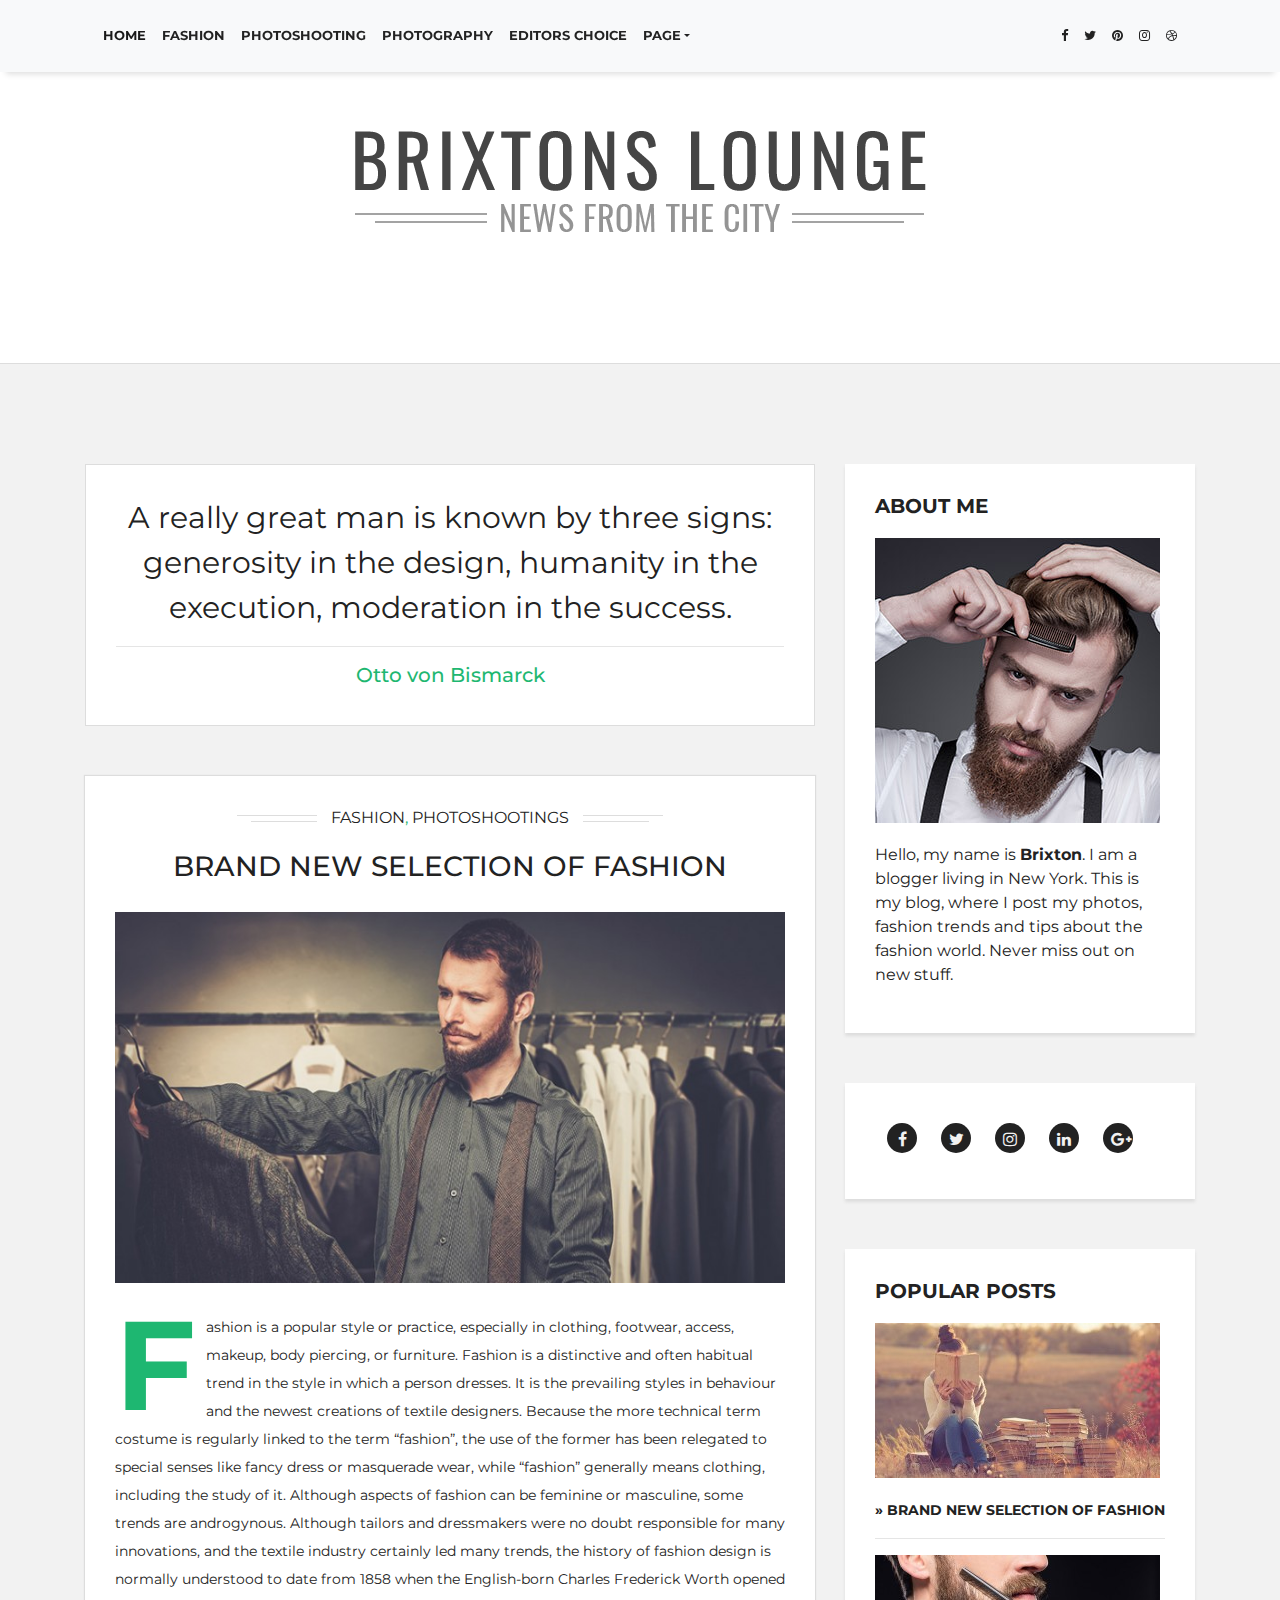
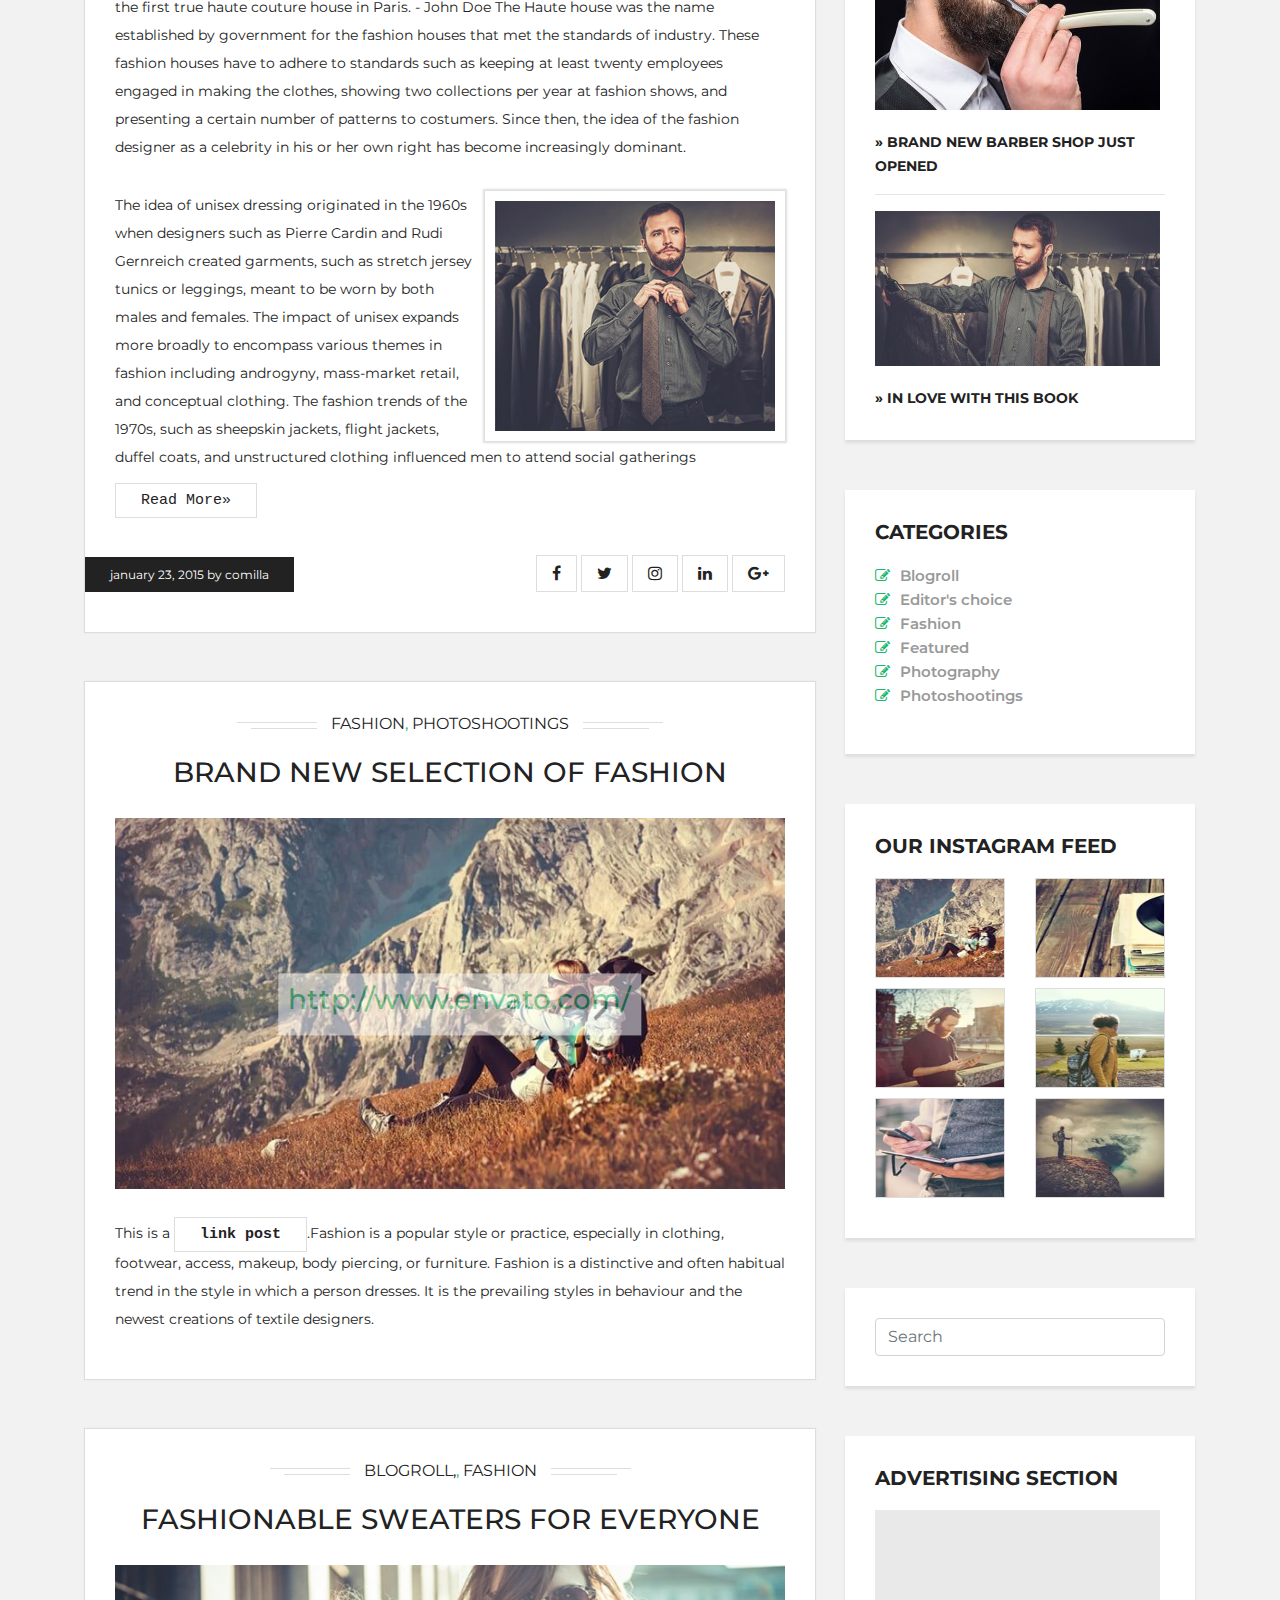
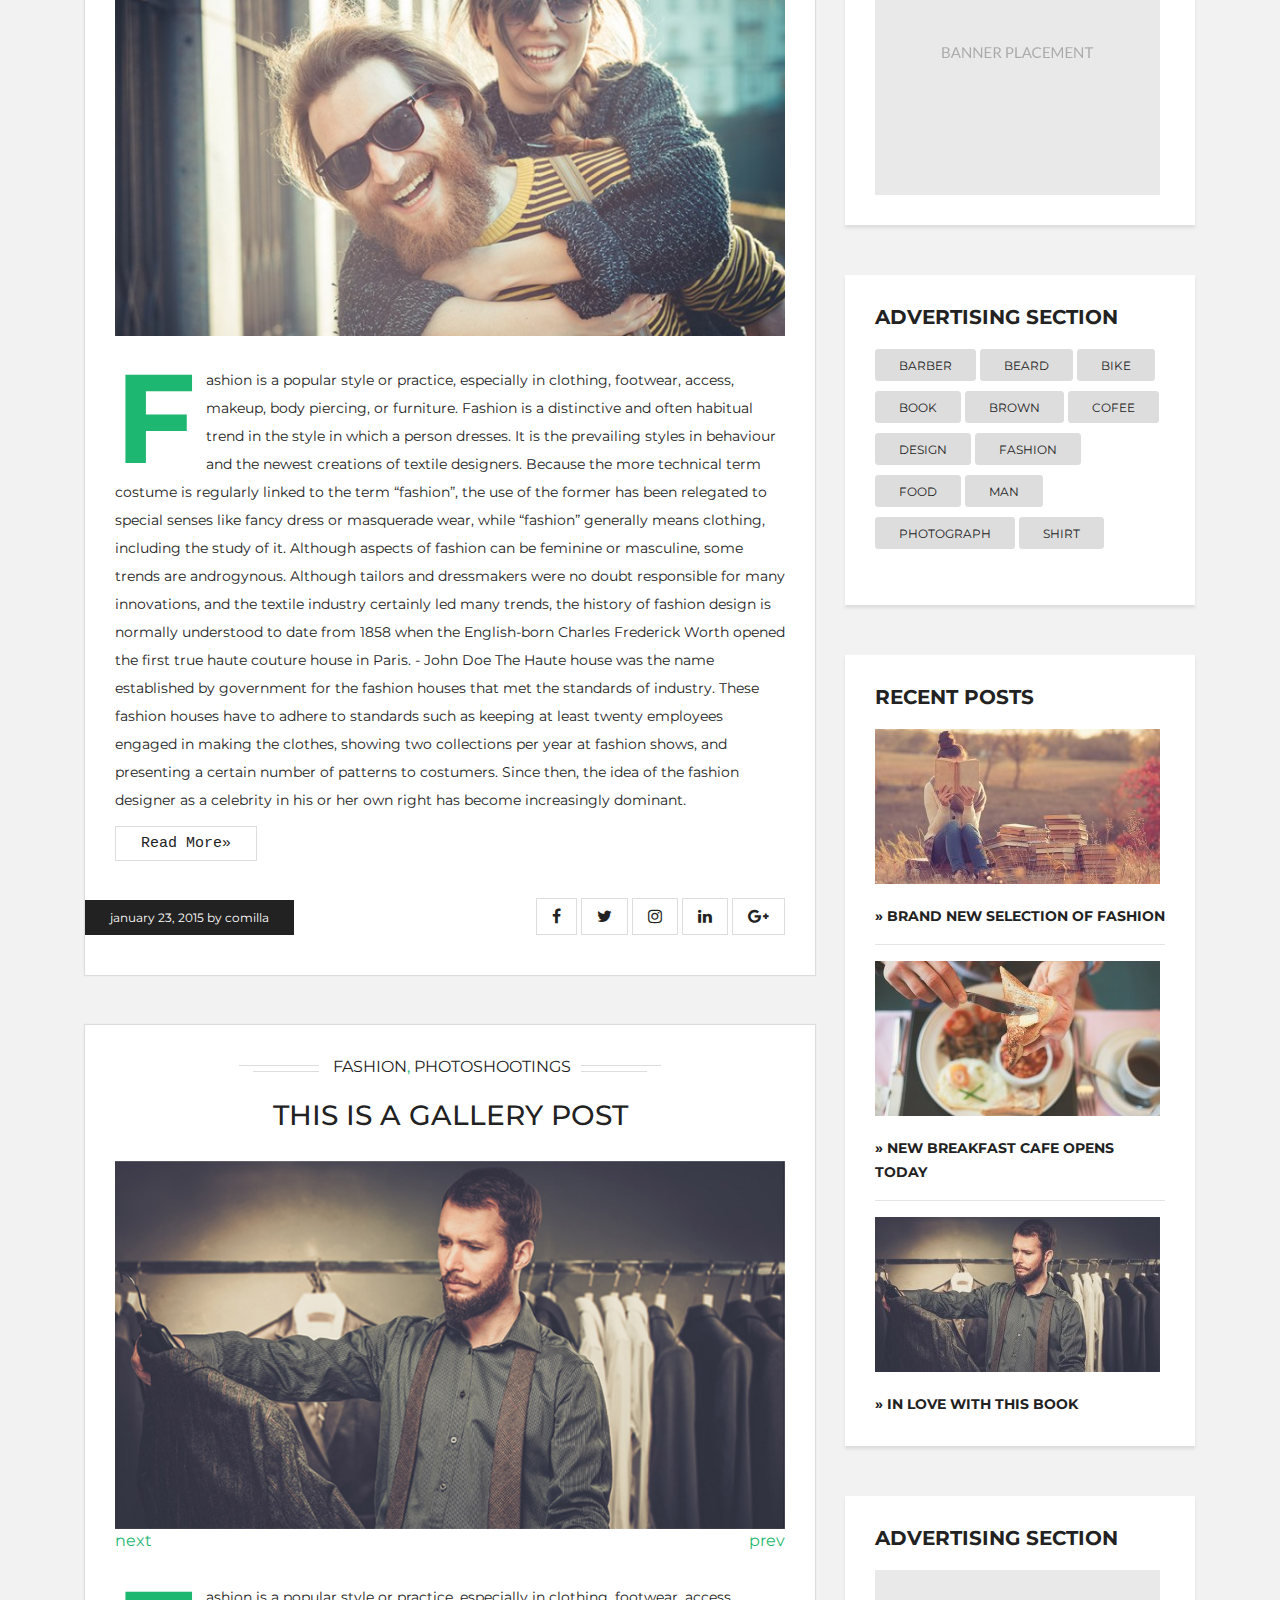
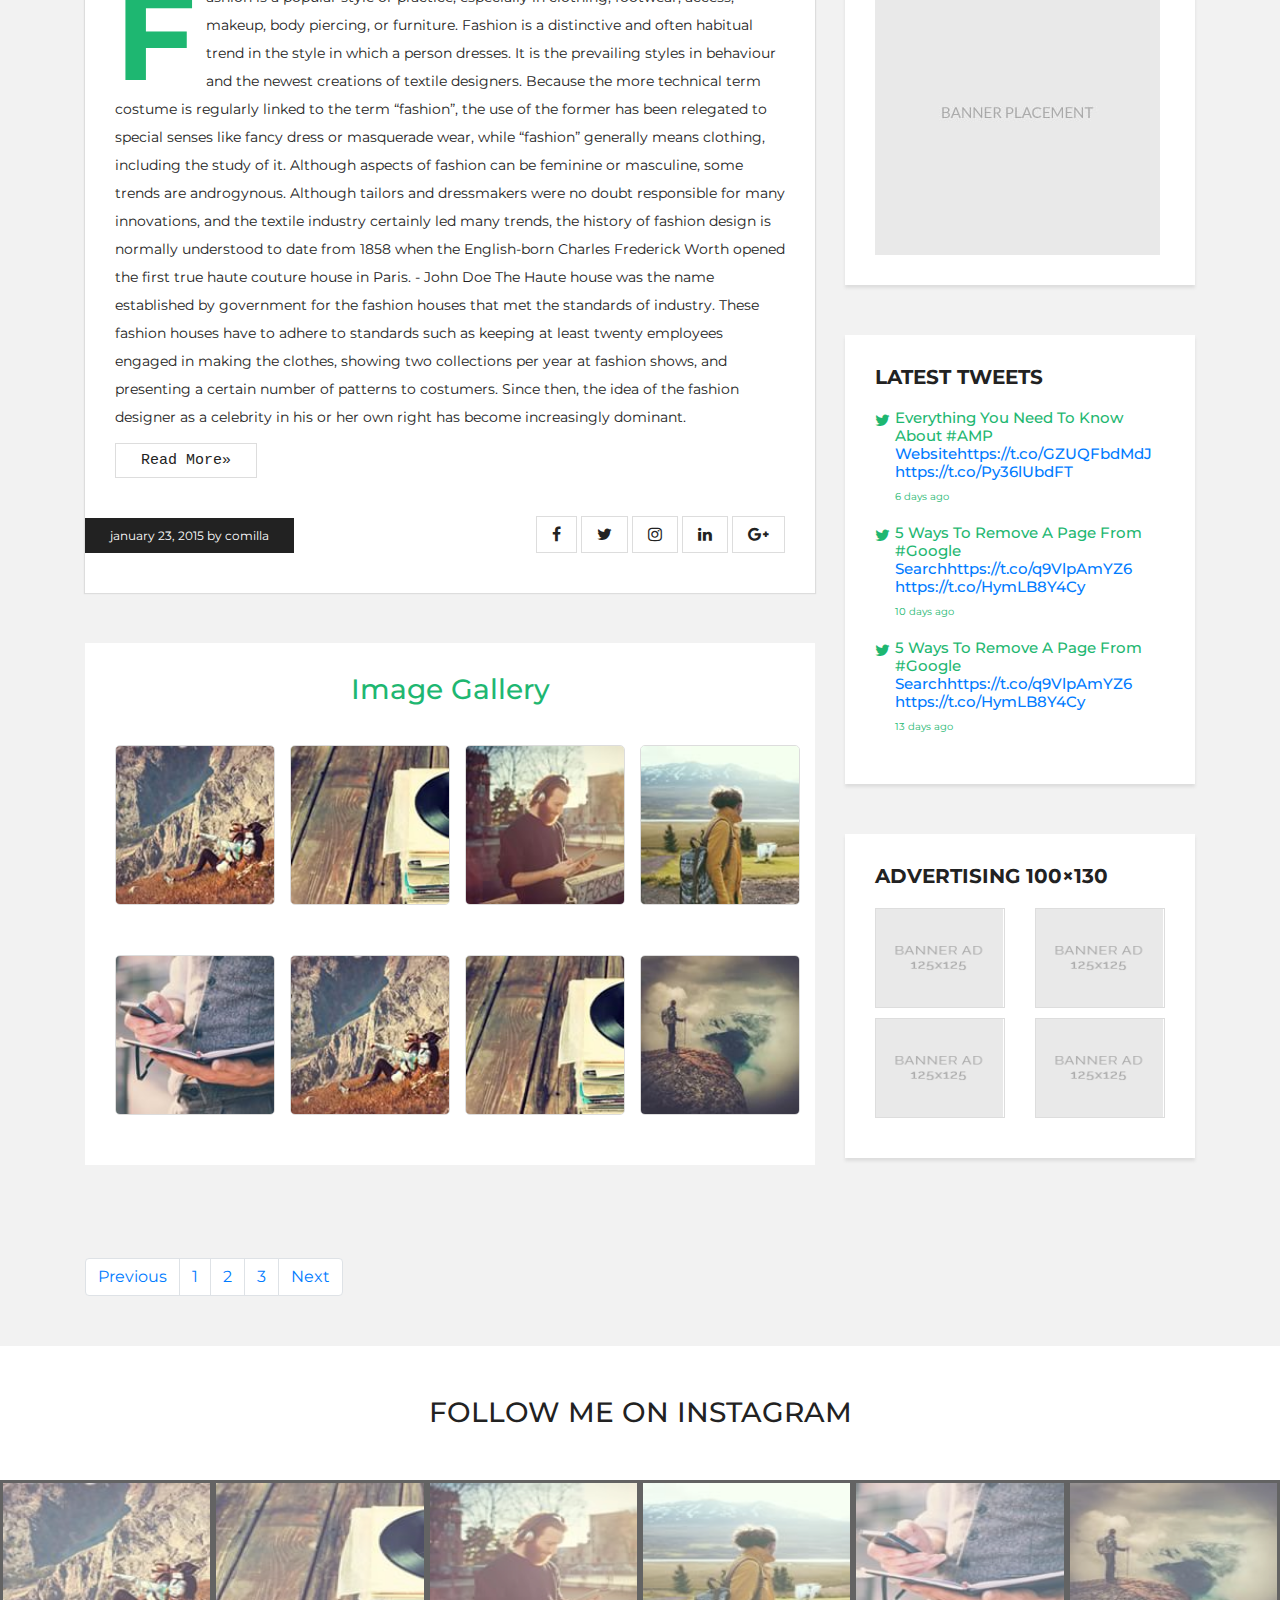
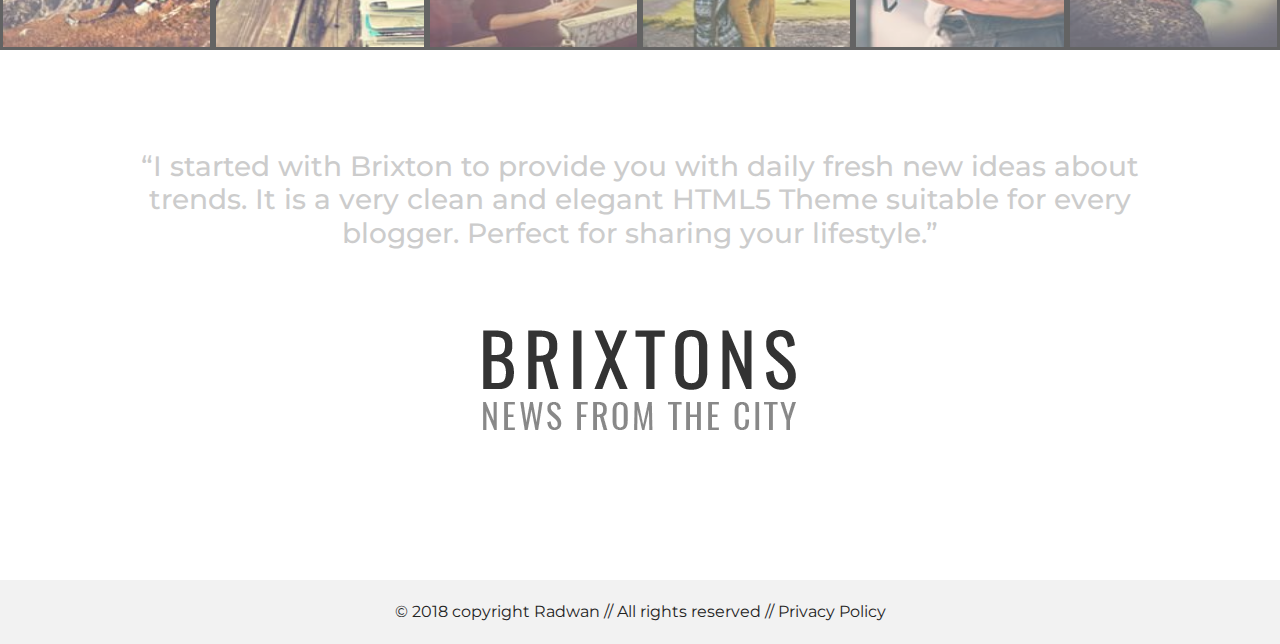
<file: editor-choice.html>
<!DOCTYPE html>
<html lang="en">

<head>
    <meta charset="utf-8">
    <title>BootStrap 4 First Project</title>
    <meta name="description" content="">
    <meta name="viewport" content="width=device-width, initial-scale=1">
    <link rel="shortcut icon" type="image/x-icon" href="favicon.ico">
    <link rel="stylesheet" type="text/css" href="asset/css/bootstrap.css">
    <link rel="stylesheet" type="text/css" href="asset/css/animate.css">
    <link rel="stylesheet" type="text/css" href="asset/css/default.css">
    <link rel="stylesheet" type="text/css" href="asset/css/font-awesome.min.css">
    <link rel="stylesheet" type="text/css" href="asset/css/owl.carousel.min.css">
    <link rel="stylesheet" type="text/css" href="asset/css/style.css">
    <link href="https://fonts.googleapis.com/css?family=Montserrat:400,500,500i,600" rel="stylesheet"> </head>

<body>
    <!--  top navbar-->
    <header>
        <div class="navigationa-bar">
            <nav class="navbar navbar-expand-lg navbar-light bg-light fixed-top">
                <div class="container">
                    <button class="navbar-toggler" type="button" data-toggle="collapse" data-target="#navbarSupportedContent" aria-controls="navbarSupportedContent" aria-expanded="false" aria-label="Toggle navigation"> <span class="navbar-toggler-icon"></span> </button>
                    <div class="collapse navbar-collapse" id="navbarSupportedContent">
                        <ul class="navbar-nav mr-auto">
                            <li class="nav-item active"> <a class="nav-link" href="index.html">home <span class="sr-only">(current)</span></a> </li>
                            <li class="nav-item"> <a class="nav-link" href="fashion.html">fashion</a> </li>
                            <li class="nav-item"> <a class="nav-link" href="photoshotting.html">photoshooting</a> </li>
                            <li class="nav-item"> <a class="nav-link" href="photography.html">photography</a> </li>
                            <li class="nav-item"> <a class="nav-link" href="editor-choice.html">editors choice</a> </li>
                            <li class="nav-item dropdown"> <a class="nav-link dropdown-toggle" href="#" id="navbarDropdown" role="button" data-toggle="dropdown" aria-haspopup="true" aria-expanded="false">page</a>
                                <div class="dropdown-menu" aria-labelledby="navbarDropdown"> <a class="dropdown-item" href="index.html">Sample page</a> <a class="dropdown-item" href="contact.html">contact</a> <a class="dropdown-item" href="contact.html">about us</a> </div>
                            </li>
                        </ul>
                        <ul class="navbar-nav ml-auto">
                            <li class="nav-item"> <a class="nav-link" href="#"><i class="fa fa-facebook" aria-hidden="true"></i></a> </li>
                            <li class="nav-item"> <a class="nav-link" href="#"><i class="fa fa-twitter" aria-hidden="true"></i></a> </li>
                            <li class="nav-item"> <a class="nav-link" href="#"><i class="fa fa-pinterest" aria-hidden="true"></i></a> </li>
                            <li class="nav-item"> <a class="nav-link" href="#"><i class="fa fa-instagram" aria-hidden="true"></i></a> </li>
                            <li class="nav-item"> <a class="nav-link" href="#"><i class="fa fa-dribbble" aria-hidden="true"></i></a> </li>
                        </ul>
                    </div>
                </div>
            </nav>
        </div>
        <!--       logo-->
        <div class="logo pb-50">
            <div class="container">
                <div class="logo-inner">
                    <a href=""><img class="img-responsive" src="asset/image/logo/logo.png" alt="" data-toggle="tooltip" data-placement="top" title="BRIXTON"></a>
                </div>
            </div>
        </div>
    </header>
    
    <section class="blog-body-wrapper pt-100 pb-50">
        <div class="container">
            <div class="row">
                <div class="col-xl-8">
                     <!--============quotes category==============-->
                    <div class="quotes-category">
                        <div class="block-quotes-inner">
                            <p>A really great man is known by three signs: generosity in the design, humanity in the execution, moderation in the success.</p>
                            <hr>
                            <h4>Otto von Bismarck</h4> </div>
                    </div>
                    <!--============quotes category End==============-->
                    <!--           =========blog content===========-->
                    <div class="blog-content">
                        <div class="blog-haeder text-center">
                            <div class="blog-category">
                                <a href="#"><img src="asset/image/border/border-left.png" alt=""> FASHION</a>, <a href="#">PHOTOSHOOTINGS <img src="asset/image/border/brixton-border-right.png" alt=""></a> </div>
                            <div class="block-haeding pt-20"> <a href="#"><h3>BRAND NEW SELECTION OF FASHION</h3></a> </div>
                        </div>
                        <div class="blog-content-img pt-20">
                            <a href="#"><img src="asset/image/blog-img/blog-post.jpg" class="img-responsive" alt=""></a>
                        </div>
                        <div class="content-details">
                            <p><span class="big-letter text-sudo" style="font-size: 5em;">F</span>ashion is a popular style or practice, especially in clothing, footwear, access, makeup, body piercing, or furniture. Fashion is a distinctive and often habitual trend in the style in which a person dresses. It is the prevailing styles in behaviour and the newest creations of textile designers. Because the more technical term costume is regularly linked to the term “fashion”, the use of the former has been relegated to special senses like fancy dress or masquerade wear, while “fashion” generally means clothing, including the study of it. Although aspects of fashion can be feminine or masculine, some trends are androgynous. Although tailors and dressmakers were no doubt responsible for many innovations, and the textile industry certainly led many trends, the history of fashion design is normally understood to date from 1858 when the English-born Charles Frederick Worth opened the first true haute couture house in Paris. - John Doe The Haute house was the name established by government for the fashion houses that met the standards of industry. These fashion houses have to adhere to standards such as keeping at least twenty employees engaged in making the clothes, showing two collections per year at fashion shows, and presenting a certain number of patterns to costumers. Since then, the idea of the fashion designer as a celebrity in his or her own right has become increasingly dominant.</p>
                            <p><span><img src="asset/image/blog-img/blog-mini.jpg" alt="imgage" class="img-responsive img-desc">The idea of unisex dressing originated in the 1960s when designers such as Pierre Cardin and Rudi Gernreich created garments, such as stretch jersey tunics or leggings, meant to be worn by both males and females. The impact of unisex expands more broadly to encompass various themes in fashion including androgyny, mass-market retail, and conceptual clothing. The fashion trends of the 1970s, such as sheepskin jackets, flight jackets, duffel coats, and unstructured clothing influenced men to attend social gatherings</span></p> <a href="#" class="read-button text-center">Read More&raquo;</a> </div>
                        <div class="blog-content-footer">
                            <div class="row">
                                <div class="col-xl-6"> <a href="#" class="post-meta">JANUARY 23, 2015 BY Comilla</a> </div>
                                <div class="col-xl-6">
                                    <ul>
                                        <li><a href="#" data-toggle="tooltip" data-placement="top" title="facebook"><i class="fa fa-facebook" aria-hidden="true"></i></a></li>
                                        <li><a href="#" data-toggle="tooltip" data-placement="top" title="twitter"><i class="fa fa-twitter" aria-hidden="true"></i></a></li>
                                        <li><a href="#" data-toggle="tooltip" data-placement="top" title="instagram"><i class="fa fa-instagram" aria-hidden="true"></i></a></li>
                                        <li><a href="#" data-toggle="tooltip" data-placement="top" title="linkedin"><i class="fa fa-linkedin" aria-hidden="true"></i></a></li>
                                        <li><a href="#" data-toggle="tooltip" data-placement="top" title="google-plus"><i class="fa fa-google-plus" aria-hidden="true"></i></a></li>
                                    </ul>
                                </div>
                            </div>
                        </div>
                    </div>
                    <!--           =========End blog content===========-->
                    
                  
                    
<!--        ==============EDitor choice============-->

                    <div class="blog-content">
                        <div class="blog-haeder text-center">
                            <div class="blog-category">
                                <a href="#"><img src="asset/image/border/border-left.png" alt=""> FASHION</a>, <a href="#">PHOTOSHOOTINGS <img src="asset/image/border/brixton-border-right.png" alt=""></a> </div>
                            <div class="block-haeding pt-20"> <a href="#"><h3>BRAND NEW SELECTION OF FASHION</h3></a> </div>
                        </div>
                        <div class="blog-content-img pt-20">
                            <a href="#"><img src="asset/image/blog-img/blog-post-brixtons-8-740x410%20(1).jpg" class="img-responsive" alt=""></a>
                            <div class="content-overlay-inner">
                            <h3><a href="#">http://www.envato.com/</a></h3>
                            </div>
                        </div>
                        <div class="content-details">
                            <p>This is a <strong><a href="#">link post</a></strong>.Fashion is a popular style or practice, especially in clothing, footwear, access, makeup, body piercing, or furniture. Fashion is a distinctive and often habitual trend in the style in which a person dresses. It is the prevailing styles in behaviour and the newest creations of textile designers.</div>
                      
                    </div>
                    <!--==============EDitor choice End============-->
                    <!--=========blog content===========-->
                    <div class="blog-content">
                        <div class="blog-haeder text-center">
                            <div class="blog-category">
                                <a href="#"><img src="asset/image/border/border-left.png" alt=""> BLOGROLL,</a>, <a href="#">FASHION <img src="asset/image/border/brixton-border-right.png" alt=""></a> </div>
                            <div class="block-haeding pt-20"> <a href="#"><h3>FASHIONABLE SWEATERS FOR EVERYONE</h3></a> </div>
                        </div>
                        <div class="blog-content-img pt-20">
                            <a href="#"><img src="asset/image/blog-img/blog-post-brixtons-5-740x410.jpg" class="img-responsive" alt=""></a>
                        </div>
                        <div class="content-details">
                            <p><span class="big-letter text-sudo" style="font-size: 5em;">F</span>ashion is a popular style or practice, especially in clothing, footwear, access, makeup, body piercing, or furniture. Fashion is a distinctive and often habitual trend in the style in which a person dresses. It is the prevailing styles in behaviour and the newest creations of textile designers. Because the more technical term costume is regularly linked to the term “fashion”, the use of the former has been relegated to special senses like fancy dress or masquerade wear, while “fashion” generally means clothing, including the study of it. Although aspects of fashion can be feminine or masculine, some trends are androgynous. Although tailors and dressmakers were no doubt responsible for many innovations, and the textile industry certainly led many trends, the history of fashion design is normally understood to date from 1858 when the English-born Charles Frederick Worth opened the first true haute couture house in Paris. - John Doe The Haute house was the name established by government for the fashion houses that met the standards of industry. These fashion houses have to adhere to standards such as keeping at least twenty employees engaged in making the clothes, showing two collections per year at fashion shows, and presenting a certain number of patterns to costumers. Since then, the idea of the fashion designer as a celebrity in his or her own right has become increasingly dominant.</p>
                            <a href="#" class="read-button text-center">Read More&raquo;</a> </div>
                        <div class="blog-content-footer">
                            <div class="row">
                                <div class="col-xl-6"> <a href="#" class="post-meta">JANUARY 23, 2015 BY Comilla</a> </div>
                                <div class="col-xl-6">
                                    <ul>
                                        <li><a href="#" data-toggle="tooltip" data-placement="top" title="Tooltip on top"><i class="fa fa-facebook" aria-hidden="true"></i></a></li>
                                        <li><a href="#" data-toggle="tooltip" data-placement="top" title="Tooltip on top"><i class="fa fa-twitter" aria-hidden="true"></i></a></li>
                                        <li><a href="#" data-toggle="tooltip" data-placement="top" title="Tooltip on top"><i class="fa fa-instagram" aria-hidden="true"></i></a></li>
                                        <li><a href="#" data-toggle="tooltip" data-placement="top" title="Tooltip on top"><i class="fa fa-linkedin" aria-hidden="true"></i></a></li>
                                        <li><a href="#" data-toggle="tooltip" data-placement="top" title="Tooltip on top"><i class="fa fa-google-plus" aria-hidden="true"></i></a></li>
                                    </ul>
                                </div>
                            </div>
                        </div>
                    </div>
                       
                        <!--=========blog content===========-->
                    <div class="blog-content">
                        <div class="blog-haeder text-center">
                            <div class="blog-category">
                                <a href="#"><img src="asset/image/border/border-left.png" alt=""> FASHION</a>, <a href="#">PHOTOSHOOTINGS<img src="asset/image/border/brixton-border-right.png" alt=""></a> </div>
                            <div class="block-haeding pt-20"> <a href="#"><h3>THIS IS A GALLERY POST</h3></a> </div>
                        </div>
                        <div class="blog-content-img pt-20">
                          <div class="owl-carousel owl-theme">
    <div class="item"><a href="#"><img src="asset/image/slider/blog-post-brixtons-2.jpg" class="img-responsive" alt=""></a></div>
    <div class="item"><a href="#"><img src="asset/image/slider/blog-post-brixtons-5.jpg" class="img-responsive" alt=""></a></div>
    <div class="item"><a href="#"><img src="asset/image/slider/blog-post-brixtons-8.jpg" class="img-responsive" alt=""></a></div>
    <div class="item"><a href="#"><img src="asset/image/slider/blog-post-brixtons.jpg" class="img-responsive" alt=""></a></div>
    
</div>
                        </div>
                        <div class="content-details">
                            <p><span class="big-letter text-sudo" style="font-size: 5em;">F</span>ashion is a popular style or practice, especially in clothing, footwear, access, makeup, body piercing, or furniture. Fashion is a distinctive and often habitual trend in the style in which a person dresses. It is the prevailing styles in behaviour and the newest creations of textile designers. Because the more technical term costume is regularly linked to the term “fashion”, the use of the former has been relegated to special senses like fancy dress or masquerade wear, while “fashion” generally means clothing, including the study of it. Although aspects of fashion can be feminine or masculine, some trends are androgynous. Although tailors and dressmakers were no doubt responsible for many innovations, and the textile industry certainly led many trends, the history of fashion design is normally understood to date from 1858 when the English-born Charles Frederick Worth opened the first true haute couture house in Paris. - John Doe The Haute house was the name established by government for the fashion houses that met the standards of industry. These fashion houses have to adhere to standards such as keeping at least twenty employees engaged in making the clothes, showing two collections per year at fashion shows, and presenting a certain number of patterns to costumers. Since then, the idea of the fashion designer as a celebrity in his or her own right has become increasingly dominant.</p>
                           <a href="#" class="read-button text-center">Read More&raquo;</a> </div>
                        <div class="blog-content-footer">
                            <div class="row">
                                <div class="col-xl-6"> <a href="#" class="post-meta">JANUARY 23, 2015 BY Comilla</a> </div>
                                <div class="col-xl-6">
                                    <ul>
                                        <li><a href="#" data-toggle="tooltip" data-placement="top" title="Tooltip on top"><i class="fa fa-facebook" aria-hidden="true"></i></a></li>
                                        <li><a href="#" data-toggle="tooltip" data-placement="top" title="Tooltip on top"><i class="fa fa-twitter" aria-hidden="true"></i></a></li>
                                        <li><a href="#" data-toggle="tooltip" data-placement="top" title="Tooltip on top"><i class="fa fa-instagram" aria-hidden="true"></i></a></li>
                                        <li><a href="#" data-toggle="tooltip" data-placement="top" title="Tooltip on top"><i class="fa fa-linkedin" aria-hidden="true"></i></a></li>
                                        <li><a href="#" data-toggle="tooltip" data-placement="top" title="Tooltip on top"><i class="fa fa-google-plus" aria-hidden="true"></i></a></li>
                                    </ul>
                                </div>
                            </div>
                        </div>
                    </div>
                     <!--=========blog content End===========-->
                     <div class="photo-wrapper text-center">
                         <h3>Image Gallery</h3>
                         <div class="row">
                             <div class="col-md-3">
                                <div class="image-gallery">
                                 <img src="asset/image/instragram_feed/1.jpg" alt="image" class="img-responsive">
                                 </div>
                             </div>
                               <div class="col-md-3">
                                <div class="image-gallery">
                                 <img src="asset/image/instragram_feed/2.jpg" alt="image" class="img-responsive">
                                 </div>
                             </div>
                               <div class="col-md-3">
                                <div class="image-gallery">
                                 <img src="asset/image/instragram_feed/3.jpg" alt="image" class="img-responsive">
                                 </div>
                             </div>
                               <div class="col-md-3">
                                <div class="image-gallery">
                                 <img src="asset/image/instragram_feed/4.jpg" alt="image" class="img-responsive">
                                 </div>
                             </div>
                               <div class="col-md-3">
                                <div class="image-gallery">
                                 <img src="asset/image/instragram_feed/5.jpg" alt="image" class="img-responsive">
                                 </div>
                             </div>
                               <div class="col-md-3">
                                <div class="image-gallery">
                                 <img src="asset/image/instragram_feed/1.jpg" alt="image" class="img-responsive">
                                 </div>
                             </div>
                               <div class="col-md-3">
                                <div class="image-gallery">
                                 <img src="asset/image/instragram_feed/2.jpg" alt="image" class="img-responsive">
                                 </div>
                             </div>
                               <div class="col-md-3">
                                <div class="image-gallery">
                                 <img src="asset/image/instragram_feed/6.jpg" alt="image" class="img-responsive">
                                 </div>
                             </div>
                         </div>
                     </div>
                     
                </div>
                <div class="col-xl-4">
                    <div class="side-bar">
                        <div class="widget-wrapper">
                            <div class="widget-header">
                                <h4>ABOUT ME</h4> </div>
                            <div class="widget-space"></div>
                            <div class="widget-text"> <img src="asset/image/blog-img/brixton-avatar.jpg" alt="immge" class="img-responsive">
                                <div class="widget-space"></div>
                                <p>Hello, my name is <strong>Brixton</strong>. I am a blogger living in New York. This is my blog, where I post my photos, fashion trends and tips about the fashion world. Never miss out on new stuff.</p>
                            </div>
                        </div>
                        <!--                          Social widget-->
                        <div class="widget-wrapper">
                            <div class="widget-social">
                                <ul>
                                    <li><a href="#" data-toggle="tooltip" data-placement="top" title="Tooltip on top"><i class="fa fa-facebook" aria-hidden="true"></i></a></li>
                                    <li><a href="#" data-toggle="tooltip" data-placement="top" title="Tooltip on top"><i class="fa fa-twitter" aria-hidden="true"></i></a></li>
                                    <li><a href="#" data-toggle="tooltip" data-placement="top" title="Tooltip on top"><i class="fa fa-instagram" aria-hidden="true"></i></a></li>
                                    <li><a href="#" data-toggle="tooltip" data-placement="top" title="Tooltip on top"><i class="fa fa-linkedin" aria-hidden="true"></i></a></li>
                                    <li><a href="#" data-toggle="tooltip" data-placement="top" title="Tooltip on top"><i class="fa fa-google-plus" aria-hidden="true"></i></a></li>
                                </ul>
                            </div>
                        </div>
                        <!--                       popular post-->
                        <div class="widget-wrapper">
                            <div class="widget-header">
                                <h4>POPULAR POSTS</h4> </div>
                            <div class="widget-space"></div>
                            <div class="widget-category"> <img src="asset/image/blog-img/blog-post-brixtons-10-285x155.jpg" alt="immge" class="img-responsive">
                                <div class="widget-space"></div>
                                <div class="widget-title"> <a href="#">&raquo; BRAND NEW SELECTION OF FASHION</a> </div>
                            </div>
                            <hr>
                            <div class="widget-category"> <img src="asset/image/blog-img/blog-post-brixtons-13-285x155.jpg" alt="immge" class="img-responsive">
                                <div class="widget-space"></div>
                                <div class="widget-title"> <a href="#">&raquo; BRAND NEW BARBER SHOP JUST OPENED</a> </div>
                            </div>
                            <hr>
                            <div class="widget-category"> <img src="asset/image/blog-img/blog-post-brixtons-2-285x155.jpg" alt="immge" class="img-responsive">
                                <div class="widget-space"></div>
                                <div class="widget-title"> <a href="#">&raquo; IN LOVE WITH THIS BOOK</a> </div>
                            </div>
                        </div>
                        <!--                       category-->
                        <div class="widget-wrapper">
                            <div class="widget-header">
                                <h4>CATEGORIES</h4> </div>
                            <div class="widget-space"></div>
                            <div class="widget-category-item">
                                <ul>
                                    <li><a href="#"><i class="fa fa-pencil-square-o" aria-hidden="true"></i>Blogroll</a></li>
                                    <li><a href="#"><i class="fa fa-pencil-square-o" aria-hidden="true"></i>Editor's choice</a></li>
                                    <li><a href="#"><i class="fa fa-pencil-square-o" aria-hidden="true"></i>Fashion</a></li>
                                    <li><a href="#"><i class="fa fa-pencil-square-o" aria-hidden="true"></i>Featured</a></li>
                                    <li><a href="#"><i class="fa fa-pencil-square-o" aria-hidden="true"></i>Photography</a></li>
                                    <li><a href="#"><i class="fa fa-pencil-square-o" aria-hidden="true"></i>Photoshootings</a></li>
                                </ul>
                            </div>
                        </div>
                        <!--                       instragran feed -->
                        <div class="widget-wrapper">
                            <div class="widget-header">
                                <h4>OUR INSTAGRAM FEED</h4> </div>
                            <div class="widget-space"></div>
                            <div class="widget-image-feed">
                                <div class="row">
                                    <div class="col-xl-6">
                                        <div class="image-item">
                                            <a href="#"><img src="asset/image/instragram_feed/1.jpg" alt="image" class="img-responsive"></a>
                                        </div>
                                    </div>
                                    <div class="col-xl-6">
                                        <div class="image-item">
                                            <a href="#"><img src="asset/image/instragram_feed/2.jpg" alt="image" class="img-responsive"></a>
                                        </div>
                                    </div>
                                    <div class="col-xl-6">
                                        <div class="image-item">
                                            <a href="#"><img src="asset/image/instragram_feed/3.jpg" alt="image" class="img-responsive"></a>
                                        </div>
                                    </div>
                                    <div class="col-xl-6">
                                        <div class="image-item">
                                            <a href="#"><img src="asset/image/instragram_feed/4.jpg" alt="image" class="img-responsive"></a>
                                        </div>
                                    </div>
                                    <div class="col-xl-6">
                                        <div class="image-item">
                                            <a href="#"><img src="asset/image/instragram_feed/5.jpg" alt="image" class="img-responsive"></a>
                                        </div>
                                    </div>
                                    <div class="col-xl-6">
                                        <div class="image-item">
                                            <a href="#"><img src="asset/image/instragram_feed/6.jpg" alt="image" class="img-responsive"></a>
                                        </div>
                                    </div>
                                </div>
                            </div>
                        </div>
                        <!--                       search box-->
                        <div class="widget-wrapper">
                            <form action="" role="form">
                                <input type="text" class="form-control widget-search" placeholder="Search"> </form>
                        </div>
                        <!--                       Avertising -->
                        <div class="widget-wrapper">
                            <div class="widget-header">
                                <h4>ADVERTISING SECTION</h4> </div>
                            <div class="widget-space"></div> <img src="asset/image/banner/zara-banner-ad.jpg" alt="image" class="img-responsive"> </div>
                        <!--                       tags-->
                        <div class="widget-wrapper">
                            <div class="widget-header">
                                <h4>ADVERTISING SECTION</h4> </div>
                            <div class="widget-space"></div>
                            <div class="widget-tag">
                                <ul>
                                    <li><a href="#">BARBER</a></li>
                                    <li><a href="#">BEARD</a></li>
                                    <li><a href="#">BIKE</a></li>
                                    <li><a href="#">BOOK</a></li>
                                    <li><a href="#">BROWN</a></li>
                                    <li><a href="#">COFEE</a></li>
                                    <li><a href="#">DESIGN</a></li>
                                    <li><a href="#">FASHION</a></li>
                                    <li><a href="#">FOOD</a></li>
                                    <li><a href="#">MAN</a></li>
                                    <li><a href="#">PHOTOGRAPH</a></li>
                                    <li><a href="#">SHIRT</a></li>
                                </ul>
                            </div>
                        </div>
                        <!--                      recent post-->
                        <div class="widget-wrapper">
                            <div class="widget-header">
                                <h4>RECENT POSTS</h4> </div>
                            <div class="widget-space"></div>
                            <div class="widget-category recent-category"> <img src="asset/image/blog-img/blog-post-brixtons-10-285x155.jpg" alt="immge" class="img-responsive">
                                <div class="widget-space"></div>
                                <div class="widget-title"> <a href="#">&raquo; BRAND NEW SELECTION OF FASHION</a> </div>
                            </div>
                            <hr>
                            <div class="widget-category recent-category"> <img src="asset/image/featured-image/blog-post-brixtons-3-285x155.jpg" alt="immge" class="img-responsive">
                                <div class="widget-space"></div>
                                <div class="widget-title"> <a href="#">&raquo; NEW BREAKFAST CAFE OPENS TODAY</a> </div>
                            </div>
                            <hr>
                            <div class="widget-category recent-category"> <img src="asset/image/blog-img/blog-post-brixtons-2-285x155.jpg" alt="immge" class="img-responsive">
                                <div class="widget-space"></div>
                                <div class="widget-title"> <a href="#">&raquo; IN LOVE WITH THIS BOOK</a> </div>
                            </div>
                        </div>
                        <!--                       Avertising -->
                        <div class="widget-wrapper">
                            <div class="widget-header">
                                <h4>ADVERTISING SECTION</h4> </div>
                            <div class="widget-space"></div> <img src="asset/image/banner/zara-banner-ad.jpg" alt="image" class="img-responsive"> </div>
                        <!--                       twitter post-->
                        <div class="widget-wrapper">
                            <div class="widget-header">
                                <h4>LATEST TWEETS</h4> </div>
                            <div class="widget-space"></div>
                            <div class="widget-twitter"> <span class="logo-widget"><i class="fa fa-twitter" aria-hidden="true"></i></span>
                                <h5>Everything You Need To Know About #AMP <a href="#">Websitehttps://t.co/GZUQFbdMdJ</a> 
                                   <a href="#">https://t.co/Py36lUbdFT</a></h5>
                                <p>6 days ago</p>
                            </div>
                            <div class="widget-twitter"> <span class="logo-widget"><i class="fa fa-twitter" aria-hidden="true"></i></span>
                                <h5>5 Ways To Remove A Page From #Google <a href="#">Searchhttps://t.co/q9VlpAmYZ6</a> 
                                   <a href="#">https://t.co/HymLB8Y4Cy</a></h5>
                                <p>10 days ago</p>
                            </div>
                            <div class="widget-twitter"> <span class="logo-widget"><i class="fa fa-twitter" aria-hidden="true"></i></span>
                                <h5>5 Ways To Remove A Page From #Google <a href="#">Searchhttps://t.co/q9VlpAmYZ6</a> 
                                   <a href="#">https://t.co/HymLB8Y4Cy</a></h5>
                                <p>13 days ago</p>
                            </div>
                        </div>
                        <!--                       mini ads banner-->
                        <!--                       instragran feed -->
                        <div class="widget-wrapper">
                            <div class="widget-header">
                                <h4>ADVERTISING 100×130</h4> </div>
                            <div class="widget-space"></div>
                            <div class="widget-image-feed mini-ads">
                                <div class="row">
                                    <div class="col-xl-6">
                                        <div class="image-item">
                                            <a href="#"><img src="asset/image/banner/brixton-banner-ad-125%20(1).png" alt="image" class="img-responsive"></a>
                                        </div>
                                    </div>
                                    <div class="col-xl-6">
                                        <div class="image-item">
                                            <a href="#"><img src="asset/image/banner/brixton-banner-ad-125%20(2).png" alt="image" class="img-responsive"></a>
                                        </div>
                                    </div>
                                    <div class="col-xl-6">
                                        <div class="image-item">
                                            <a href="#"><img src="asset/image/banner/brixton-banner-ad-125%20(3).png" alt="image" class="img-responsive"></a>
                                        </div>
                                    </div>
                                    <div class="col-xl-6">
                                        <div class="image-item">
                                            <a href="#"><img src="asset/image/banner/brixton-banner-ad-125%20(1).png" alt="image" class="img-responsive"></a>
                                        </div>
                                    </div>
                                </div>
                            </div>
                        </div>
                    </div>
                </div>
            </div>
        </div>
    </section>
    
<!--    pagination-->
   
   <section class="pagination-section">
       <div class="container">
           <nav aria-label="Page navigation example">
  <ul class="pagination">
    <li class="page-item"><a class="page-link" href="#">Previous</a></li>
    <li class="page-item"><a class="page-link" href="#">1</a></li>
    <li class="page-item"><a class="page-link" href="#">2</a></li>
    <li class="page-item"><a class="page-link" href="#">3</a></li>
    <li class="page-item"><a class="page-link" href="#">Next</a></li>
  </ul>
</nav>
       </div>
   </section>
   
   <section class="footer mt-50">
   <div class="footer-warpper pt-50 pb-50">
    <div class="block1 text-center">
        <h3>FOLLOW ME ON INSTAGRAM</h3>
    </div>
    <div class="block2">
        <div class="row col-no-margin">
            <div class="col-xl-2 pl-0 pr-0">
               <div class="footer-item">
                <img src="asset/image/instragram_feed/1.jpg" alt="image">
                </div>
            </div>
                 <div class="col-xl-2 pl-0 pr-0">
               <div class="footer-item">
                <img src="asset/image/instragram_feed/2.jpg" alt="image">
                </div>
            </div>
                 <div class="col-xl-2 pl-0 pr-0">
               <div class="footer-item">
                <img src="asset/image/instragram_feed//3.jpg" alt="image">
                </div>
            </div>
                 <div class="col-xl-2 pl-0 pr-0">
               <div class="footer-item">
                <img src="asset/image/instragram_feed/4.jpg" alt="image">
                </div>
            </div>
                 <div class="col-xl-2 pl-0 pr-0">
               <div class="footer-item">
                <img src="asset/image/instragram_feed/5.jpg" alt="image">
                </div>
            </div>
                 <div class="col-xl-2 pl-0 pr-0">
               <div class="footer-item">
                <img src="asset/image/instragram_feed/6.jpg" alt="image">
                </div>
            </div>
        </div>
       </div>
       <div class="block3 text-center">
              <h3>“I started with Brixton to provide you with daily fresh new ideas about trends. It is a very clean and elegant HTML5 Theme suitable for every blogger. Perfect for sharing your lifestyle.”</h3>
              <div class="foote-logo">
                  <img src="asset/image/logo/brixton-footer-logo.png" alt="img" class="img-responsive">
              </div>
    
       </div>
    </div>
   </section>
   <div class="footer-wrap text-center">
      <div class="container">
       &copy; 2018 copyright Radwan // All rights reserved // Privacy Policy
       </div>
   </div>
   
    <script src="https://code.jquery.com/jquery-3.2.1.slim.min.js" integrity="sha384-KJ3o2DKtIkvYIK3UENzmM7KCkRr/rE9/Qpg6aAZGJwFDMVNA/GpGFF93hXpG5KkN" crossorigin="anonymous"></script>
    <script src="asset/js/jquery-3.1.1.min.js"></script>
    <script src="asset/js/modernizr-3.5.0.min.js"></script>
    <script src="asset/js/bootstrap.min.js"></script>
    <script src="asset/js/owl.carousel.min.js"></script>
    <script src="asset/js/script.js"></script>
</body>

</html>
</file>
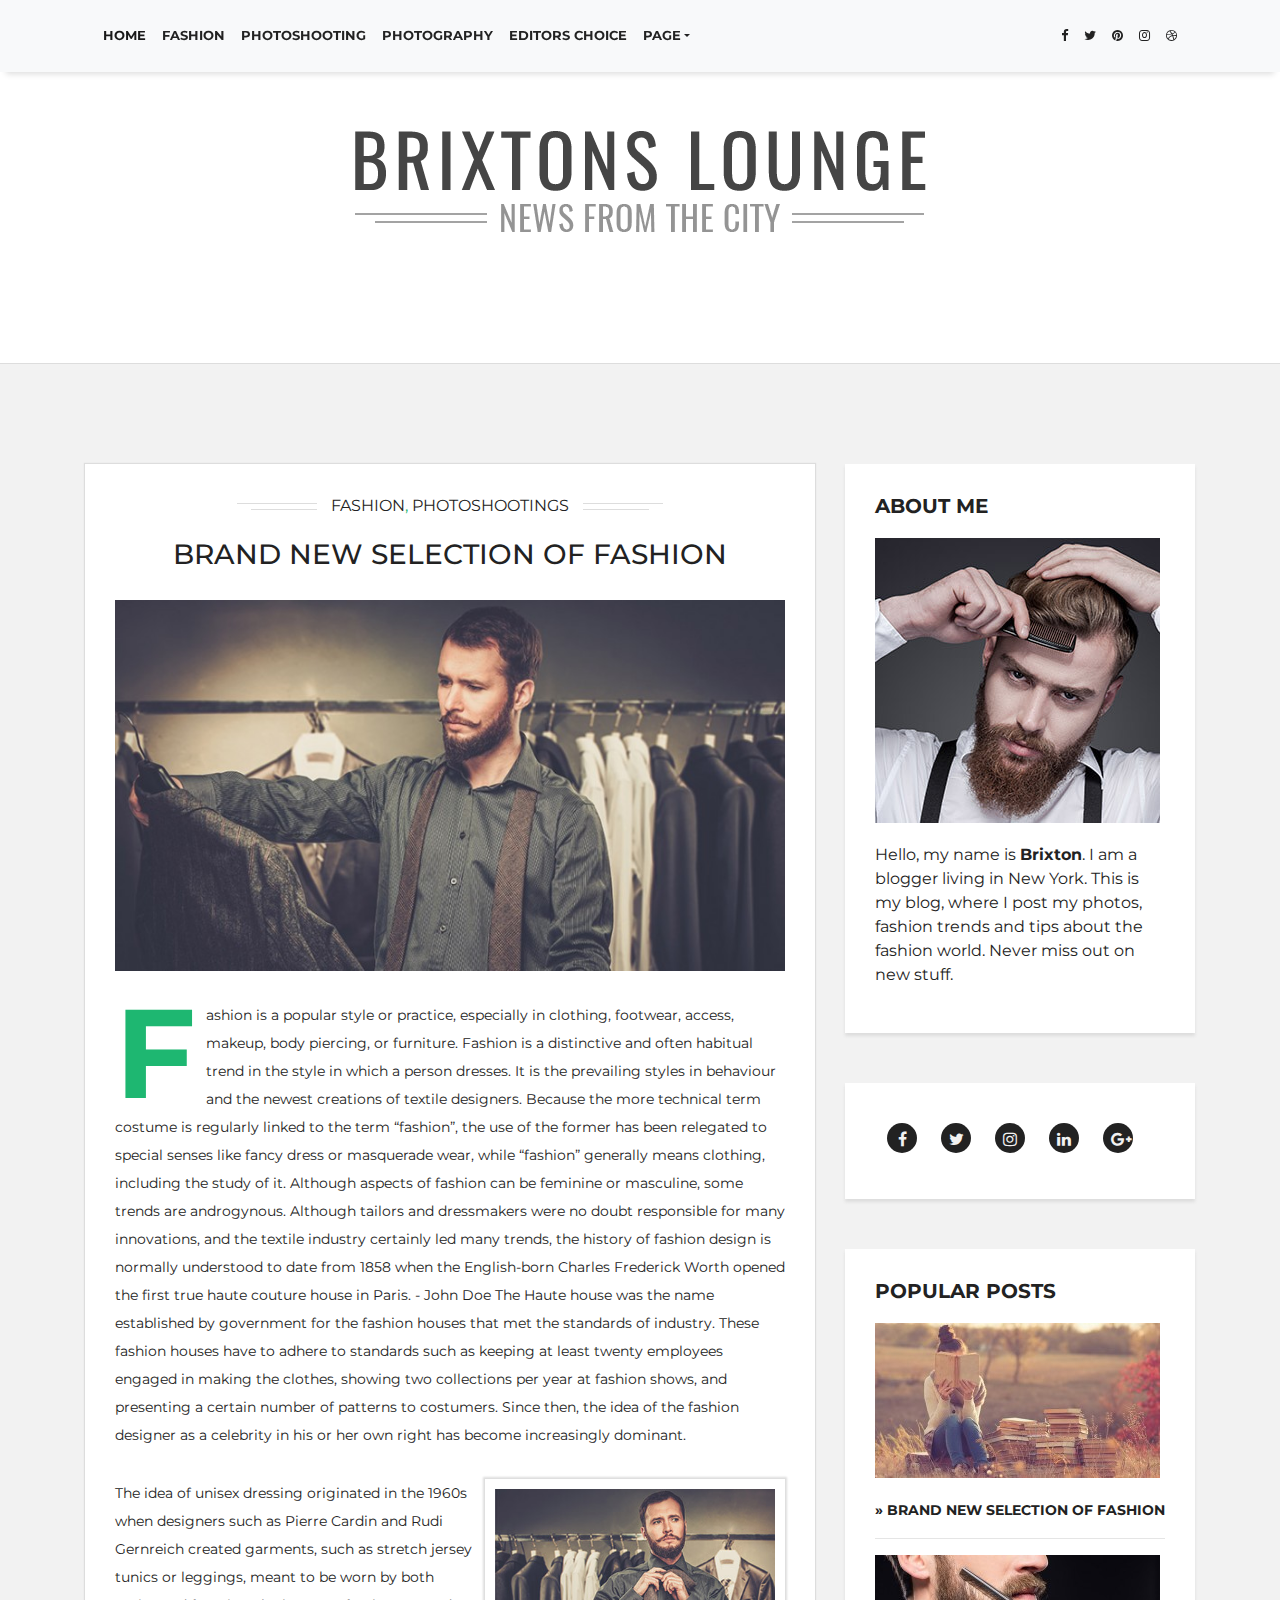
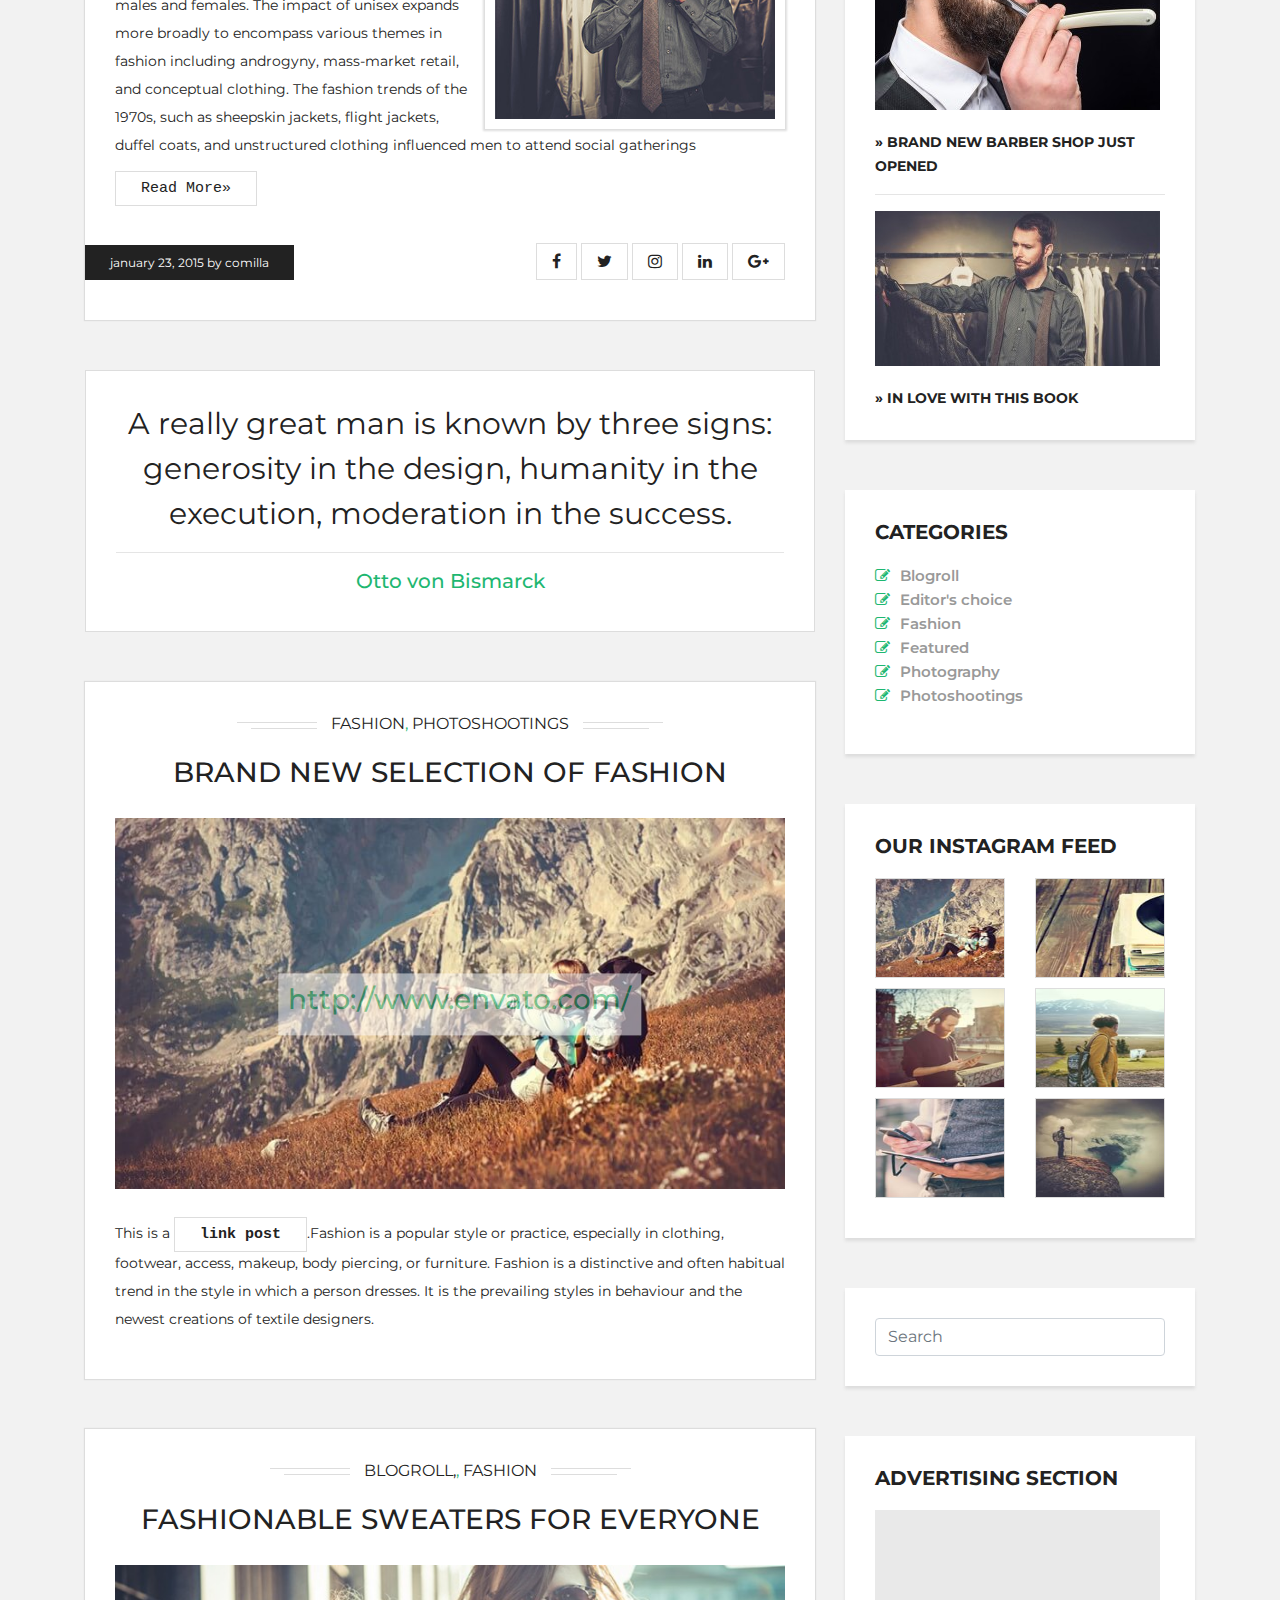
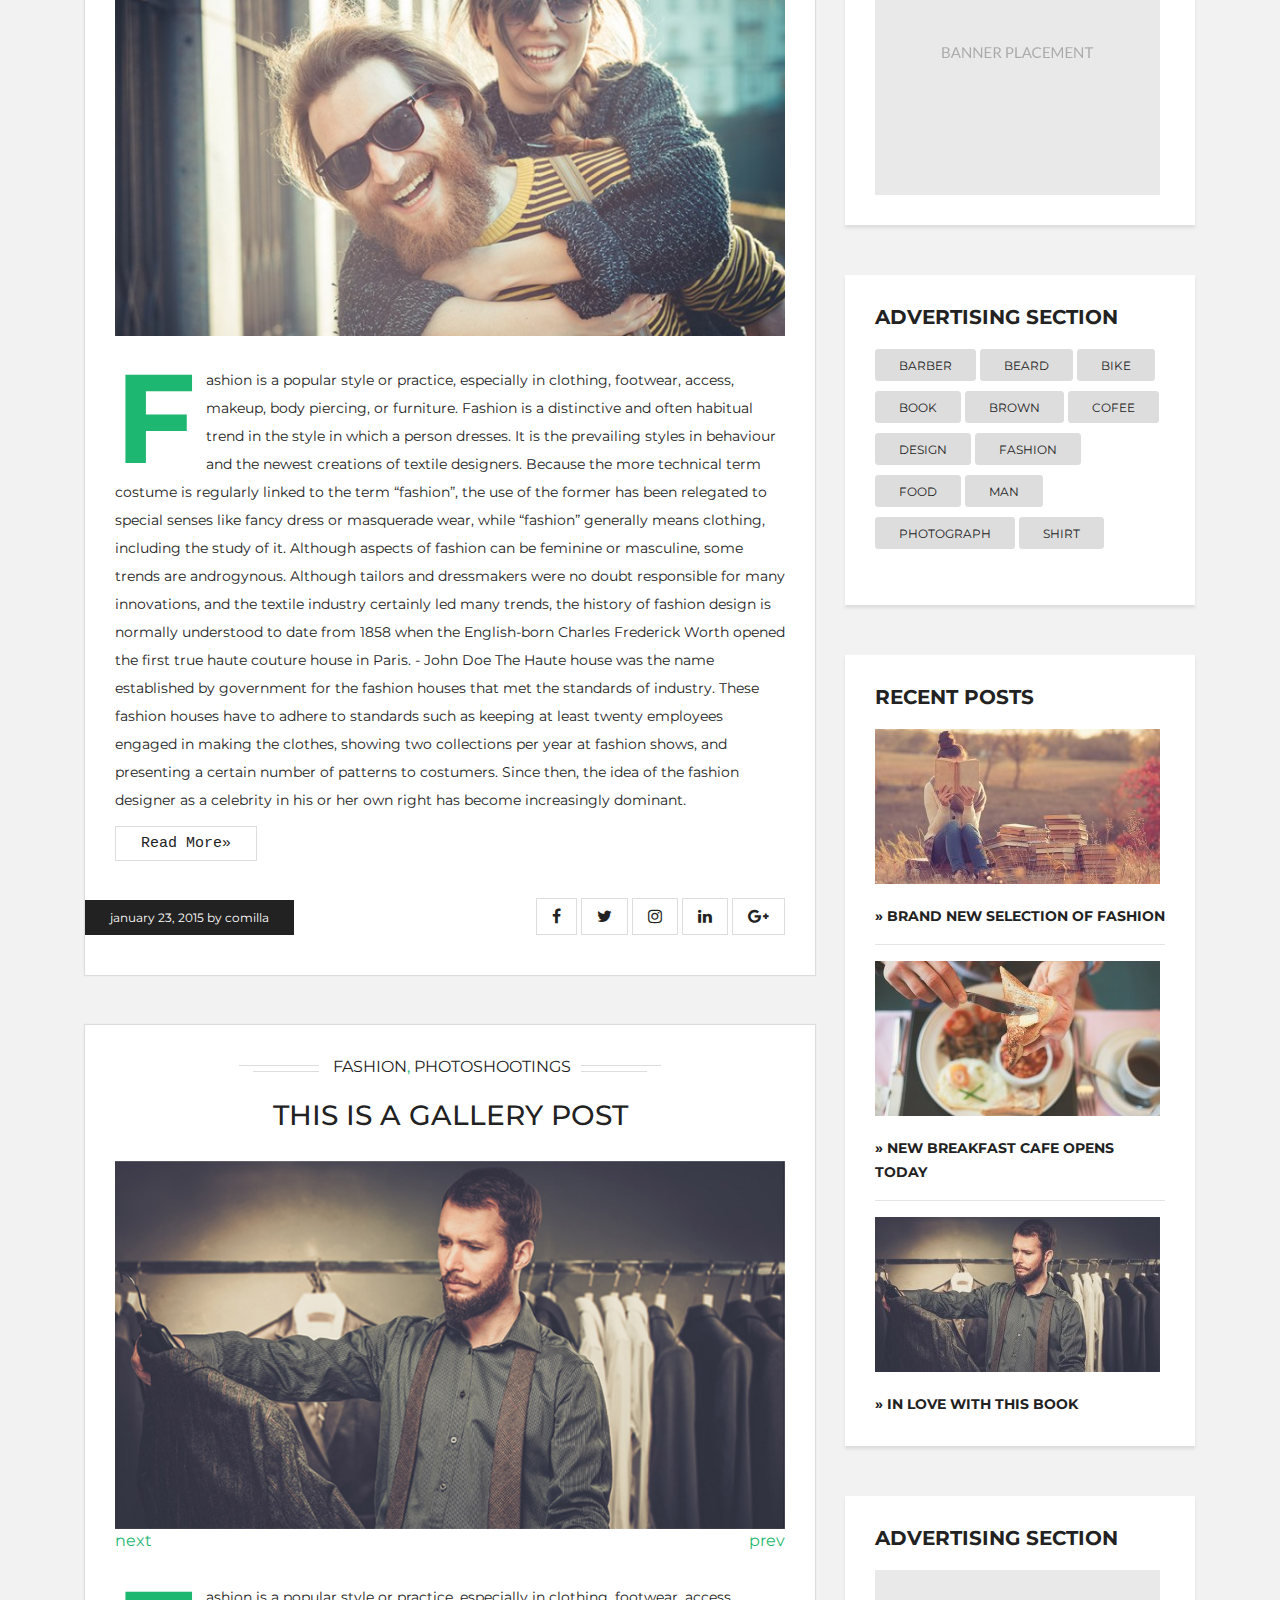
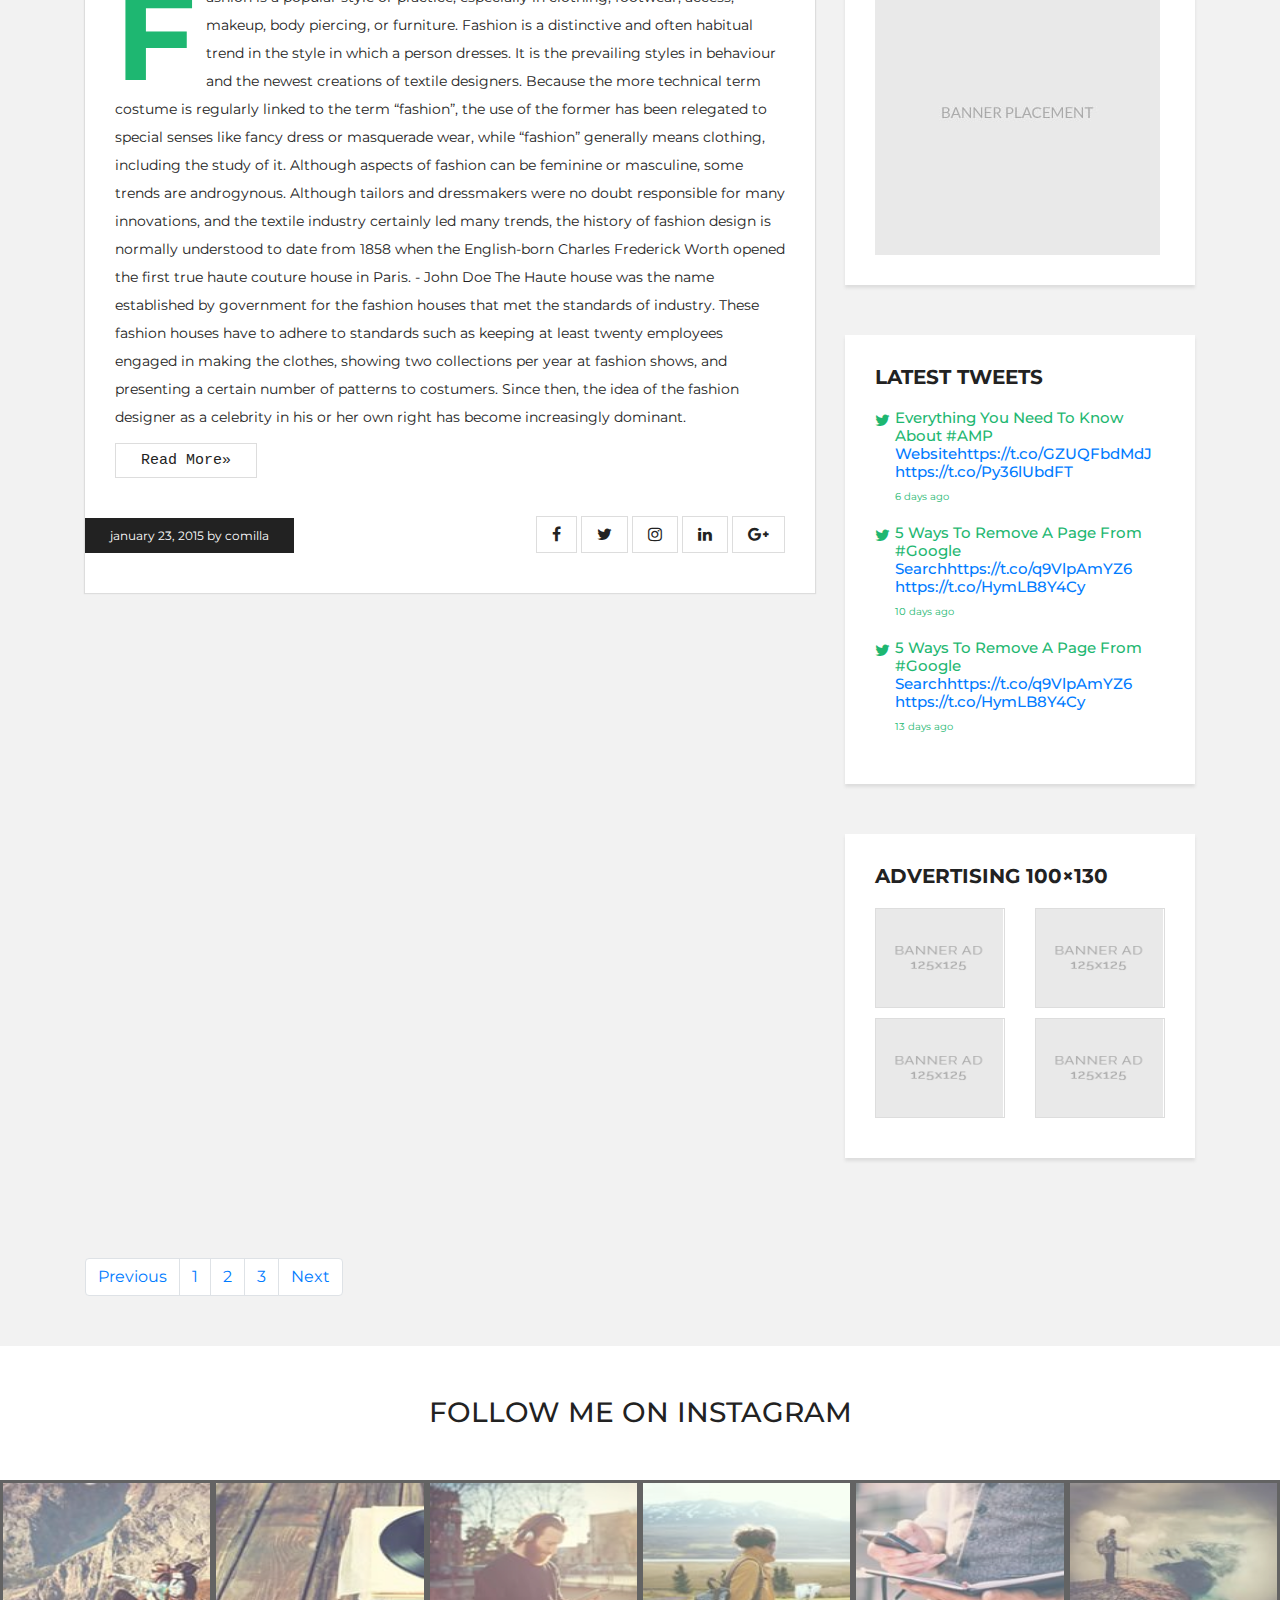
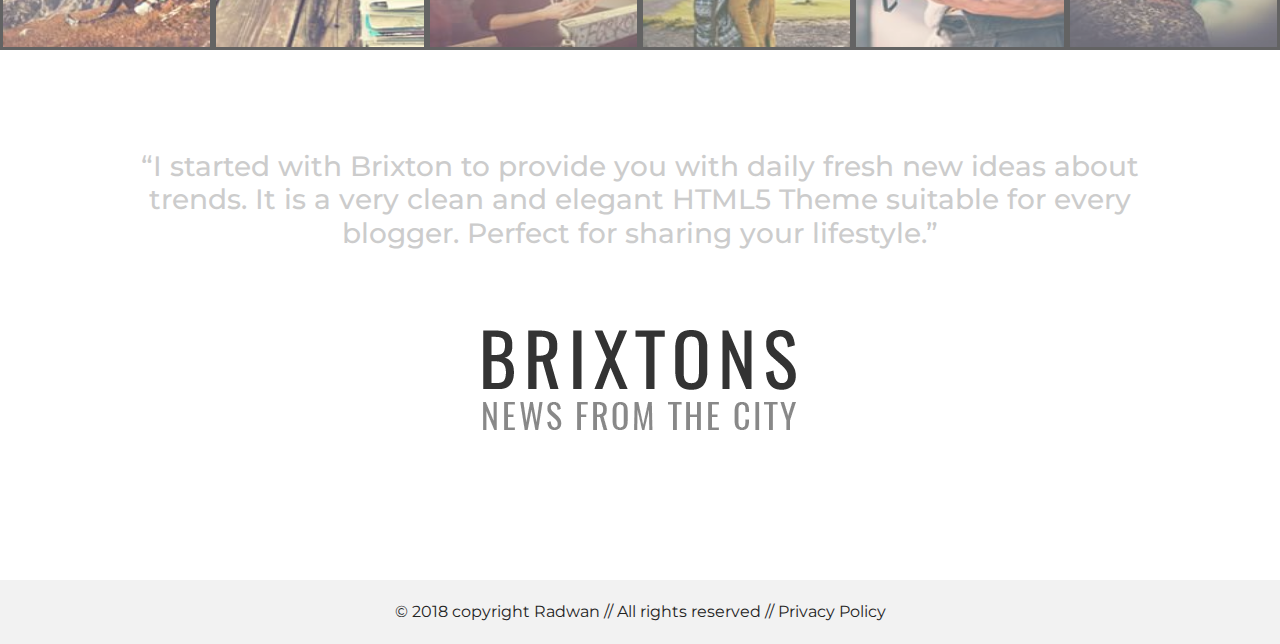
<file: fashion.html>
<!DOCTYPE html>
<html lang="en">

<head>
    <meta charset="utf-8">
    <title>BootStrap 4 First Project</title>
    <meta name="description" content="">
    <meta name="viewport" content="width=device-width, initial-scale=1">
    <link rel="shortcut icon" type="image/x-icon" href="favicon.ico">
    <link rel="stylesheet" type="text/css" href="asset/css/bootstrap.css">
    <link rel="stylesheet" type="text/css" href="asset/css/animate.css">
    <link rel="stylesheet" type="text/css" href="asset/css/default.css">
    <link rel="stylesheet" type="text/css" href="asset/css/font-awesome.min.css">
    <link rel="stylesheet" type="text/css" href="asset/css/owl.carousel.min.css">
    <link rel="stylesheet" type="text/css" href="asset/css/style.css">
    <link href="https://fonts.googleapis.com/css?family=Montserrat:400,500,500i,600" rel="stylesheet"> </head>

<body>
    <!--  top navbar-->
    <header>
        <div class="navigationa-bar">
            <nav class="navbar navbar-expand-lg navbar-light bg-light fixed-top">
                <div class="container">
                    <button class="navbar-toggler" type="button" data-toggle="collapse" data-target="#navbarSupportedContent" aria-controls="navbarSupportedContent" aria-expanded="false" aria-label="Toggle navigation"> <span class="navbar-toggler-icon"></span> </button>
                    <div class="collapse navbar-collapse" id="navbarSupportedContent">
                        <ul class="navbar-nav mr-auto">
                            <li class="nav-item active"> <a class="nav-link" href="index.html">home <span class="sr-only">(current)</span></a> </li>
                            <li class="nav-item"> <a class="nav-link" href="fashion.html">fashion</a> </li>
                            <li class="nav-item"> <a class="nav-link" href="photoshotting.html">photoshooting</a> </li>
                            <li class="nav-item"> <a class="nav-link" href="photography.html">photography</a> </li>
                            <li class="nav-item"> <a class="nav-link" href="editor-choice.html">editors choice</a> </li>
                            <li class="nav-item dropdown"> <a class="nav-link dropdown-toggle" href="#" id="navbarDropdown" role="button" data-toggle="dropdown" aria-haspopup="true" aria-expanded="false">page</a>
                                <div class="dropdown-menu" aria-labelledby="navbarDropdown"> <a class="dropdown-item" href="index.html">Sample page</a> <a class="dropdown-item" href="contact.html">contact</a> <a class="dropdown-item" href="contact.html">about us</a> </div>
                            </li>
                        </ul>
                        <ul class="navbar-nav ml-auto">
                            <li class="nav-item"> <a class="nav-link" href="#"><i class="fa fa-facebook" aria-hidden="true"></i></a> </li>
                            <li class="nav-item"> <a class="nav-link" href="#"><i class="fa fa-twitter" aria-hidden="true"></i></a> </li>
                            <li class="nav-item"> <a class="nav-link" href="#"><i class="fa fa-pinterest" aria-hidden="true"></i></a> </li>
                            <li class="nav-item"> <a class="nav-link" href="#"><i class="fa fa-instagram" aria-hidden="true"></i></a> </li>
                            <li class="nav-item"> <a class="nav-link" href="#"><i class="fa fa-dribbble" aria-hidden="true"></i></a> </li>
                        </ul>
                    </div>
                </div>
            </nav>
        </div>
        <!--       logo-->
        <div class="logo pb-50">
            <div class="container">
                <div class="logo-inner">
                    <a href=""><img class="img-responsive" src="asset/image/logo/logo.png" alt="" data-toggle="tooltip" data-placement="top" title="BRIXTON"></a>
                </div>
            </div>
        </div>
    </header>
    
    <section class="blog-body-wrapper pt-100 pb-50">
        <div class="container">
            <div class="row">
                <div class="col-xl-8">
                    <!--           =========blog content===========-->
                    <div class="blog-content">
                        <div class="blog-haeder text-center">
                            <div class="blog-category">
                                <a href="#"><img src="asset/image/border/border-left.png" alt=""> FASHION</a>, <a href="#">PHOTOSHOOTINGS <img src="asset/image/border/brixton-border-right.png" alt=""></a> </div>
                            <div class="block-haeding pt-20"> <a href="#"><h3>BRAND NEW SELECTION OF FASHION</h3></a> </div>
                        </div>
                        <div class="blog-content-img pt-20">
                            <a href="#"><img src="asset/image/blog-img/blog-post.jpg" class="img-responsive" alt=""></a>
                        </div>
                        <div class="content-details">
                            <p><span class="big-letter text-sudo" style="font-size: 5em;">F</span>ashion is a popular style or practice, especially in clothing, footwear, access, makeup, body piercing, or furniture. Fashion is a distinctive and often habitual trend in the style in which a person dresses. It is the prevailing styles in behaviour and the newest creations of textile designers. Because the more technical term costume is regularly linked to the term “fashion”, the use of the former has been relegated to special senses like fancy dress or masquerade wear, while “fashion” generally means clothing, including the study of it. Although aspects of fashion can be feminine or masculine, some trends are androgynous. Although tailors and dressmakers were no doubt responsible for many innovations, and the textile industry certainly led many trends, the history of fashion design is normally understood to date from 1858 when the English-born Charles Frederick Worth opened the first true haute couture house in Paris. - John Doe The Haute house was the name established by government for the fashion houses that met the standards of industry. These fashion houses have to adhere to standards such as keeping at least twenty employees engaged in making the clothes, showing two collections per year at fashion shows, and presenting a certain number of patterns to costumers. Since then, the idea of the fashion designer as a celebrity in his or her own right has become increasingly dominant.</p>
                            <p><span><img src="asset/image/blog-img/blog-mini.jpg" alt="imgage" class="img-responsive img-desc">The idea of unisex dressing originated in the 1960s when designers such as Pierre Cardin and Rudi Gernreich created garments, such as stretch jersey tunics or leggings, meant to be worn by both males and females. The impact of unisex expands more broadly to encompass various themes in fashion including androgyny, mass-market retail, and conceptual clothing. The fashion trends of the 1970s, such as sheepskin jackets, flight jackets, duffel coats, and unstructured clothing influenced men to attend social gatherings</span></p> <a href="#" class="read-button text-center">Read More&raquo;</a> </div>
                        <div class="blog-content-footer">
                            <div class="row">
                                <div class="col-xl-6"> <a href="#" class="post-meta">JANUARY 23, 2015 BY Comilla</a> </div>
                                <div class="col-xl-6">
                                    <ul>
                                        <li><a href="#" data-toggle="tooltip" data-placement="top" title="facebook"><i class="fa fa-facebook" aria-hidden="true"></i></a></li>
                                        <li><a href="#" data-toggle="tooltip" data-placement="top" title="twitter"><i class="fa fa-twitter" aria-hidden="true"></i></a></li>
                                        <li><a href="#" data-toggle="tooltip" data-placement="top" title="instagram"><i class="fa fa-instagram" aria-hidden="true"></i></a></li>
                                        <li><a href="#" data-toggle="tooltip" data-placement="top" title="linkedin"><i class="fa fa-linkedin" aria-hidden="true"></i></a></li>
                                        <li><a href="#" data-toggle="tooltip" data-placement="top" title="google-plus"><i class="fa fa-google-plus" aria-hidden="true"></i></a></li>
                                    </ul>
                                </div>
                            </div>
                        </div>
                    </div>
                    <!--           =========End blog content===========-->
                    <!--============quotes category==============-->
                    <div class="quotes-category">
                        <div class="block-quotes-inner">
                            <p>A really great man is known by three signs: generosity in the design, humanity in the execution, moderation in the success.</p>
                            <hr>
                            <h4>Otto von Bismarck</h4> </div>
                    </div>
                    <!--============quotes category End==============-->
                    
<!--        ==============EDitor choice============-->

                    <div class="blog-content">
                        <div class="blog-haeder text-center">
                            <div class="blog-category">
                                <a href="#"><img src="asset/image/border/border-left.png" alt=""> FASHION</a>, <a href="#">PHOTOSHOOTINGS <img src="asset/image/border/brixton-border-right.png" alt=""></a> </div>
                            <div class="block-haeding pt-20"> <a href="#"><h3>BRAND NEW SELECTION OF FASHION</h3></a> </div>
                        </div>
                        <div class="blog-content-img pt-20">
                            <a href="#"><img src="asset/image/blog-img/blog-post-brixtons-8-740x410%20(1).jpg" class="img-responsive" alt=""></a>
                            <div class="content-overlay-inner">
                            <h3><a href="#">http://www.envato.com/</a></h3>
                            </div>
                        </div>
                        <div class="content-details">
                            <p>This is a <strong><a href="#">link post</a></strong>.Fashion is a popular style or practice, especially in clothing, footwear, access, makeup, body piercing, or furniture. Fashion is a distinctive and often habitual trend in the style in which a person dresses. It is the prevailing styles in behaviour and the newest creations of textile designers.</div>
                      
                    </div>
                    <!--==============EDitor choice End============-->
                    <!--=========blog content===========-->
                    <div class="blog-content">
                        <div class="blog-haeder text-center">
                            <div class="blog-category">
                                <a href="#"><img src="asset/image/border/border-left.png" alt=""> BLOGROLL,</a>, <a href="#">FASHION <img src="asset/image/border/brixton-border-right.png" alt=""></a> </div>
                            <div class="block-haeding pt-20"> <a href="#"><h3>FASHIONABLE SWEATERS FOR EVERYONE</h3></a> </div>
                        </div>
                        <div class="blog-content-img pt-20">
                            <a href="#"><img src="asset/image/blog-img/blog-post-brixtons-5-740x410.jpg" class="img-responsive" alt=""></a>
                        </div>
                        <div class="content-details">
                            <p><span class="big-letter text-sudo" style="font-size: 5em;">F</span>ashion is a popular style or practice, especially in clothing, footwear, access, makeup, body piercing, or furniture. Fashion is a distinctive and often habitual trend in the style in which a person dresses. It is the prevailing styles in behaviour and the newest creations of textile designers. Because the more technical term costume is regularly linked to the term “fashion”, the use of the former has been relegated to special senses like fancy dress or masquerade wear, while “fashion” generally means clothing, including the study of it. Although aspects of fashion can be feminine or masculine, some trends are androgynous. Although tailors and dressmakers were no doubt responsible for many innovations, and the textile industry certainly led many trends, the history of fashion design is normally understood to date from 1858 when the English-born Charles Frederick Worth opened the first true haute couture house in Paris. - John Doe The Haute house was the name established by government for the fashion houses that met the standards of industry. These fashion houses have to adhere to standards such as keeping at least twenty employees engaged in making the clothes, showing two collections per year at fashion shows, and presenting a certain number of patterns to costumers. Since then, the idea of the fashion designer as a celebrity in his or her own right has become increasingly dominant.</p>
                            <a href="#" class="read-button text-center">Read More&raquo;</a> </div>
                        <div class="blog-content-footer">
                            <div class="row">
                                <div class="col-xl-6"> <a href="#" class="post-meta">JANUARY 23, 2015 BY Comilla</a> </div>
                                <div class="col-xl-6">
                                    <ul>
                                        <li><a href="#" data-toggle="tooltip" data-placement="top" title="Tooltip on top"><i class="fa fa-facebook" aria-hidden="true"></i></a></li>
                                        <li><a href="#" data-toggle="tooltip" data-placement="top" title="Tooltip on top"><i class="fa fa-twitter" aria-hidden="true"></i></a></li>
                                        <li><a href="#" data-toggle="tooltip" data-placement="top" title="Tooltip on top"><i class="fa fa-instagram" aria-hidden="true"></i></a></li>
                                        <li><a href="#" data-toggle="tooltip" data-placement="top" title="Tooltip on top"><i class="fa fa-linkedin" aria-hidden="true"></i></a></li>
                                        <li><a href="#" data-toggle="tooltip" data-placement="top" title="Tooltip on top"><i class="fa fa-google-plus" aria-hidden="true"></i></a></li>
                                    </ul>
                                </div>
                            </div>
                        </div>
                    </div>
                       
                        <!--=========blog content===========-->
                    <div class="blog-content">
                        <div class="blog-haeder text-center">
                            <div class="blog-category">
                                <a href="#"><img src="asset/image/border/border-left.png" alt=""> FASHION</a>, <a href="#">PHOTOSHOOTINGS<img src="asset/image/border/brixton-border-right.png" alt=""></a> </div>
                            <div class="block-haeding pt-20"> <a href="#"><h3>THIS IS A GALLERY POST</h3></a> </div>
                        </div>
                        <div class="blog-content-img pt-20">
                          <div class="owl-carousel owl-theme">
    <div class="item"><a href="#"><img src="asset/image/slider/blog-post-brixtons-2.jpg" class="img-responsive" alt=""></a></div>
    <div class="item"><a href="#"><img src="asset/image/slider/blog-post-brixtons-5.jpg" class="img-responsive" alt=""></a></div>
    <div class="item"><a href="#"><img src="asset/image/slider/blog-post-brixtons-8.jpg" class="img-responsive" alt=""></a></div>
    <div class="item"><a href="#"><img src="asset/image/slider/blog-post-brixtons.jpg" class="img-responsive" alt=""></a></div>
    
</div>
                        </div>
                        <div class="content-details">
                            <p><span class="big-letter text-sudo" style="font-size: 5em;">F</span>ashion is a popular style or practice, especially in clothing, footwear, access, makeup, body piercing, or furniture. Fashion is a distinctive and often habitual trend in the style in which a person dresses. It is the prevailing styles in behaviour and the newest creations of textile designers. Because the more technical term costume is regularly linked to the term “fashion”, the use of the former has been relegated to special senses like fancy dress or masquerade wear, while “fashion” generally means clothing, including the study of it. Although aspects of fashion can be feminine or masculine, some trends are androgynous. Although tailors and dressmakers were no doubt responsible for many innovations, and the textile industry certainly led many trends, the history of fashion design is normally understood to date from 1858 when the English-born Charles Frederick Worth opened the first true haute couture house in Paris. - John Doe The Haute house was the name established by government for the fashion houses that met the standards of industry. These fashion houses have to adhere to standards such as keeping at least twenty employees engaged in making the clothes, showing two collections per year at fashion shows, and presenting a certain number of patterns to costumers. Since then, the idea of the fashion designer as a celebrity in his or her own right has become increasingly dominant.</p>
                           <a href="#" class="read-button text-center">Read More&raquo;</a> </div>
                        <div class="blog-content-footer">
                            <div class="row">
                                <div class="col-xl-6"> <a href="#" class="post-meta">JANUARY 23, 2015 BY Comilla</a> </div>
                                <div class="col-xl-6">
                                    <ul>
                                        <li><a href="#" data-toggle="tooltip" data-placement="top" title="Tooltip on top"><i class="fa fa-facebook" aria-hidden="true"></i></a></li>
                                        <li><a href="#" data-toggle="tooltip" data-placement="top" title="Tooltip on top"><i class="fa fa-twitter" aria-hidden="true"></i></a></li>
                                        <li><a href="#" data-toggle="tooltip" data-placement="top" title="Tooltip on top"><i class="fa fa-instagram" aria-hidden="true"></i></a></li>
                                        <li><a href="#" data-toggle="tooltip" data-placement="top" title="Tooltip on top"><i class="fa fa-linkedin" aria-hidden="true"></i></a></li>
                                        <li><a href="#" data-toggle="tooltip" data-placement="top" title="Tooltip on top"><i class="fa fa-google-plus" aria-hidden="true"></i></a></li>
                                    </ul>
                                </div>
                            </div>
                        </div>
                    </div>
                     <!--=========blog content End===========-->
                </div>
                <div class="col-xl-4">
                    <div class="side-bar">
                        <div class="widget-wrapper">
                            <div class="widget-header">
                                <h4>ABOUT ME</h4> </div>
                            <div class="widget-space"></div>
                            <div class="widget-text"> <img src="asset/image/blog-img/brixton-avatar.jpg" alt="immge" class="img-responsive">
                                <div class="widget-space"></div>
                                <p>Hello, my name is <strong>Brixton</strong>. I am a blogger living in New York. This is my blog, where I post my photos, fashion trends and tips about the fashion world. Never miss out on new stuff.</p>
                            </div>
                        </div>
                        <!--                          Social widget-->
                        <div class="widget-wrapper">
                            <div class="widget-social">
                                <ul>
                                    <li><a href="#" data-toggle="tooltip" data-placement="top" title="Tooltip on top"><i class="fa fa-facebook" aria-hidden="true"></i></a></li>
                                    <li><a href="#" data-toggle="tooltip" data-placement="top" title="Tooltip on top"><i class="fa fa-twitter" aria-hidden="true"></i></a></li>
                                    <li><a href="#" data-toggle="tooltip" data-placement="top" title="Tooltip on top"><i class="fa fa-instagram" aria-hidden="true"></i></a></li>
                                    <li><a href="#" data-toggle="tooltip" data-placement="top" title="Tooltip on top"><i class="fa fa-linkedin" aria-hidden="true"></i></a></li>
                                    <li><a href="#" data-toggle="tooltip" data-placement="top" title="Tooltip on top"><i class="fa fa-google-plus" aria-hidden="true"></i></a></li>
                                </ul>
                            </div>
                        </div>
                        <!--                       popular post-->
                        <div class="widget-wrapper">
                            <div class="widget-header">
                                <h4>POPULAR POSTS</h4> </div>
                            <div class="widget-space"></div>
                            <div class="widget-category"> <img src="asset/image/blog-img/blog-post-brixtons-10-285x155.jpg" alt="immge" class="img-responsive">
                                <div class="widget-space"></div>
                                <div class="widget-title"> <a href="#">&raquo; BRAND NEW SELECTION OF FASHION</a> </div>
                            </div>
                            <hr>
                            <div class="widget-category"> <img src="asset/image/blog-img/blog-post-brixtons-13-285x155.jpg" alt="immge" class="img-responsive">
                                <div class="widget-space"></div>
                                <div class="widget-title"> <a href="#">&raquo; BRAND NEW BARBER SHOP JUST OPENED</a> </div>
                            </div>
                            <hr>
                            <div class="widget-category"> <img src="asset/image/blog-img/blog-post-brixtons-2-285x155.jpg" alt="immge" class="img-responsive">
                                <div class="widget-space"></div>
                                <div class="widget-title"> <a href="#">&raquo; IN LOVE WITH THIS BOOK</a> </div>
                            </div>
                        </div>
                        <!--                       category-->
                        <div class="widget-wrapper">
                            <div class="widget-header">
                                <h4>CATEGORIES</h4> </div>
                            <div class="widget-space"></div>
                            <div class="widget-category-item">
                                <ul>
                                    <li><a href="#"><i class="fa fa-pencil-square-o" aria-hidden="true"></i>Blogroll</a></li>
                                    <li><a href="#"><i class="fa fa-pencil-square-o" aria-hidden="true"></i>Editor's choice</a></li>
                                    <li><a href="#"><i class="fa fa-pencil-square-o" aria-hidden="true"></i>Fashion</a></li>
                                    <li><a href="#"><i class="fa fa-pencil-square-o" aria-hidden="true"></i>Featured</a></li>
                                    <li><a href="#"><i class="fa fa-pencil-square-o" aria-hidden="true"></i>Photography</a></li>
                                    <li><a href="#"><i class="fa fa-pencil-square-o" aria-hidden="true"></i>Photoshootings</a></li>
                                </ul>
                            </div>
                        </div>
                        <!--                       instragran feed -->
                        <div class="widget-wrapper">
                            <div class="widget-header">
                                <h4>OUR INSTAGRAM FEED</h4> </div>
                            <div class="widget-space"></div>
                            <div class="widget-image-feed">
                                <div class="row">
                                    <div class="col-xl-6">
                                        <div class="image-item">
                                            <a href="#"><img src="asset/image/instragram_feed/1.jpg" alt="image" class="img-responsive"></a>
                                        </div>
                                    </div>
                                    <div class="col-xl-6">
                                        <div class="image-item">
                                            <a href="#"><img src="asset/image/instragram_feed/2.jpg" alt="image" class="img-responsive"></a>
                                        </div>
                                    </div>
                                    <div class="col-xl-6">
                                        <div class="image-item">
                                            <a href="#"><img src="asset/image/instragram_feed/3.jpg" alt="image" class="img-responsive"></a>
                                        </div>
                                    </div>
                                    <div class="col-xl-6">
                                        <div class="image-item">
                                            <a href="#"><img src="asset/image/instragram_feed/4.jpg" alt="image" class="img-responsive"></a>
                                        </div>
                                    </div>
                                    <div class="col-xl-6">
                                        <div class="image-item">
                                            <a href="#"><img src="asset/image/instragram_feed/5.jpg" alt="image" class="img-responsive"></a>
                                        </div>
                                    </div>
                                    <div class="col-xl-6">
                                        <div class="image-item">
                                            <a href="#"><img src="asset/image/instragram_feed/6.jpg" alt="image" class="img-responsive"></a>
                                        </div>
                                    </div>
                                </div>
                            </div>
                        </div>
                        <!--                       search box-->
                        <div class="widget-wrapper">
                            <form action="" role="form">
                                <input type="text" class="form-control widget-search" placeholder="Search"> </form>
                        </div>
                        <!--                       Avertising -->
                        <div class="widget-wrapper">
                            <div class="widget-header">
                                <h4>ADVERTISING SECTION</h4> </div>
                            <div class="widget-space"></div> <img src="asset/image/banner/zara-banner-ad.jpg" alt="image" class="img-responsive"> </div>
                        <!--                       tags-->
                        <div class="widget-wrapper">
                            <div class="widget-header">
                                <h4>ADVERTISING SECTION</h4> </div>
                            <div class="widget-space"></div>
                            <div class="widget-tag">
                                <ul>
                                    <li><a href="#">BARBER</a></li>
                                    <li><a href="#">BEARD</a></li>
                                    <li><a href="#">BIKE</a></li>
                                    <li><a href="#">BOOK</a></li>
                                    <li><a href="#">BROWN</a></li>
                                    <li><a href="#">COFEE</a></li>
                                    <li><a href="#">DESIGN</a></li>
                                    <li><a href="#">FASHION</a></li>
                                    <li><a href="#">FOOD</a></li>
                                    <li><a href="#">MAN</a></li>
                                    <li><a href="#">PHOTOGRAPH</a></li>
                                    <li><a href="#">SHIRT</a></li>
                                </ul>
                            </div>
                        </div>
                        <!--                      recent post-->
                        <div class="widget-wrapper">
                            <div class="widget-header">
                                <h4>RECENT POSTS</h4> </div>
                            <div class="widget-space"></div>
                            <div class="widget-category recent-category"> <img src="asset/image/blog-img/blog-post-brixtons-10-285x155.jpg" alt="immge" class="img-responsive">
                                <div class="widget-space"></div>
                                <div class="widget-title"> <a href="#">&raquo; BRAND NEW SELECTION OF FASHION</a> </div>
                            </div>
                            <hr>
                            <div class="widget-category recent-category"> <img src="asset/image/featured-image/blog-post-brixtons-3-285x155.jpg" alt="immge" class="img-responsive">
                                <div class="widget-space"></div>
                                <div class="widget-title"> <a href="#">&raquo; NEW BREAKFAST CAFE OPENS TODAY</a> </div>
                            </div>
                            <hr>
                            <div class="widget-category recent-category"> <img src="asset/image/blog-img/blog-post-brixtons-2-285x155.jpg" alt="immge" class="img-responsive">
                                <div class="widget-space"></div>
                                <div class="widget-title"> <a href="#">&raquo; IN LOVE WITH THIS BOOK</a> </div>
                            </div>
                        </div>
                        <!--                       Avertising -->
                        <div class="widget-wrapper">
                            <div class="widget-header">
                                <h4>ADVERTISING SECTION</h4> </div>
                            <div class="widget-space"></div> <img src="asset/image/banner/zara-banner-ad.jpg" alt="image" class="img-responsive"> </div>
                        <!--                       twitter post-->
                        <div class="widget-wrapper">
                            <div class="widget-header">
                                <h4>LATEST TWEETS</h4> </div>
                            <div class="widget-space"></div>
                            <div class="widget-twitter"> <span class="logo-widget"><i class="fa fa-twitter" aria-hidden="true"></i></span>
                                <h5>Everything You Need To Know About #AMP <a href="#">Websitehttps://t.co/GZUQFbdMdJ</a> 
                                   <a href="#">https://t.co/Py36lUbdFT</a></h5>
                                <p>6 days ago</p>
                            </div>
                            <div class="widget-twitter"> <span class="logo-widget"><i class="fa fa-twitter" aria-hidden="true"></i></span>
                                <h5>5 Ways To Remove A Page From #Google <a href="#">Searchhttps://t.co/q9VlpAmYZ6</a> 
                                   <a href="#">https://t.co/HymLB8Y4Cy</a></h5>
                                <p>10 days ago</p>
                            </div>
                            <div class="widget-twitter"> <span class="logo-widget"><i class="fa fa-twitter" aria-hidden="true"></i></span>
                                <h5>5 Ways To Remove A Page From #Google <a href="#">Searchhttps://t.co/q9VlpAmYZ6</a> 
                                   <a href="#">https://t.co/HymLB8Y4Cy</a></h5>
                                <p>13 days ago</p>
                            </div>
                        </div>
                        <!--                       mini ads banner-->
                        <!--                       instragran feed -->
                        <div class="widget-wrapper">
                            <div class="widget-header">
                                <h4>ADVERTISING 100×130</h4> </div>
                            <div class="widget-space"></div>
                            <div class="widget-image-feed mini-ads">
                                <div class="row">
                                    <div class="col-xl-6">
                                        <div class="image-item">
                                            <a href="#"><img src="asset/image/banner/brixton-banner-ad-125%20(1).png" alt="image" class="img-responsive"></a>
                                        </div>
                                    </div>
                                    <div class="col-xl-6">
                                        <div class="image-item">
                                            <a href="#"><img src="asset/image/banner/brixton-banner-ad-125%20(2).png" alt="image" class="img-responsive"></a>
                                        </div>
                                    </div>
                                    <div class="col-xl-6">
                                        <div class="image-item">
                                            <a href="#"><img src="asset/image/banner/brixton-banner-ad-125%20(3).png" alt="image" class="img-responsive"></a>
                                        </div>
                                    </div>
                                    <div class="col-xl-6">
                                        <div class="image-item">
                                            <a href="#"><img src="asset/image/banner/brixton-banner-ad-125%20(1).png" alt="image" class="img-responsive"></a>
                                        </div>
                                    </div>
                                </div>
                            </div>
                        </div>
                    </div>
                </div>
            </div>
        </div>
    </section>
    
<!--    pagination-->
   
   <section class="pagination-section">
       <div class="container">
           <nav aria-label="Page navigation example">
  <ul class="pagination">
    <li class="page-item"><a class="page-link" href="#">Previous</a></li>
    <li class="page-item"><a class="page-link" href="#">1</a></li>
    <li class="page-item"><a class="page-link" href="#">2</a></li>
    <li class="page-item"><a class="page-link" href="#">3</a></li>
    <li class="page-item"><a class="page-link" href="#">Next</a></li>
  </ul>
</nav>
       </div>
   </section>
   
   <section class="footer mt-50">
   <div class="footer-warpper pt-50 pb-50">
    <div class="block1 text-center">
        <h3>FOLLOW ME ON INSTAGRAM</h3>
    </div>
    <div class="block2">
        <div class="row col-no-margin">
            <div class="col-xl-2 pl-0 pr-0">
               <div class="footer-item">
                <img src="asset/image/instragram_feed/1.jpg" alt="image">
                </div>
            </div>
                 <div class="col-xl-2 pl-0 pr-0">
               <div class="footer-item">
                <img src="asset/image/instragram_feed/2.jpg" alt="image">
                </div>
            </div>
                 <div class="col-xl-2 pl-0 pr-0">
               <div class="footer-item">
                <img src="asset/image/instragram_feed//3.jpg" alt="image">
                </div>
            </div>
                 <div class="col-xl-2 pl-0 pr-0">
               <div class="footer-item">
                <img src="asset/image/instragram_feed/4.jpg" alt="image">
                </div>
            </div>
                 <div class="col-xl-2 pl-0 pr-0">
               <div class="footer-item">
                <img src="asset/image/instragram_feed/5.jpg" alt="image">
                </div>
            </div>
                 <div class="col-xl-2 pl-0 pr-0">
               <div class="footer-item">
                <img src="asset/image/instragram_feed/6.jpg" alt="image">
                </div>
            </div>
        </div>
       </div>
       <div class="block3 text-center">
              <h3>“I started with Brixton to provide you with daily fresh new ideas about trends. It is a very clean and elegant HTML5 Theme suitable for every blogger. Perfect for sharing your lifestyle.”</h3>
              <div class="foote-logo">
                  <img src="asset/image/logo/brixton-footer-logo.png" alt="img" class="img-responsive">
              </div>
    
       </div>
    </div>
   </section>
   <div class="footer-wrap text-center">
      <div class="container">
       &copy; 2018 copyright Radwan // All rights reserved // Privacy Policy
       </div>
   </div>
   
    <script src="https://code.jquery.com/jquery-3.2.1.slim.min.js" integrity="sha384-KJ3o2DKtIkvYIK3UENzmM7KCkRr/rE9/Qpg6aAZGJwFDMVNA/GpGFF93hXpG5KkN" crossorigin="anonymous"></script>
    <script src="asset/js/jquery-3.1.1.min.js"></script>
    <script src="asset/js/modernizr-3.5.0.min.js"></script>
    <script src="asset/js/bootstrap.min.js"></script>
    <script src="asset/js/owl.carousel.min.js"></script>
    <script src="asset/js/script.js"></script>
</body>

</html>
</file>
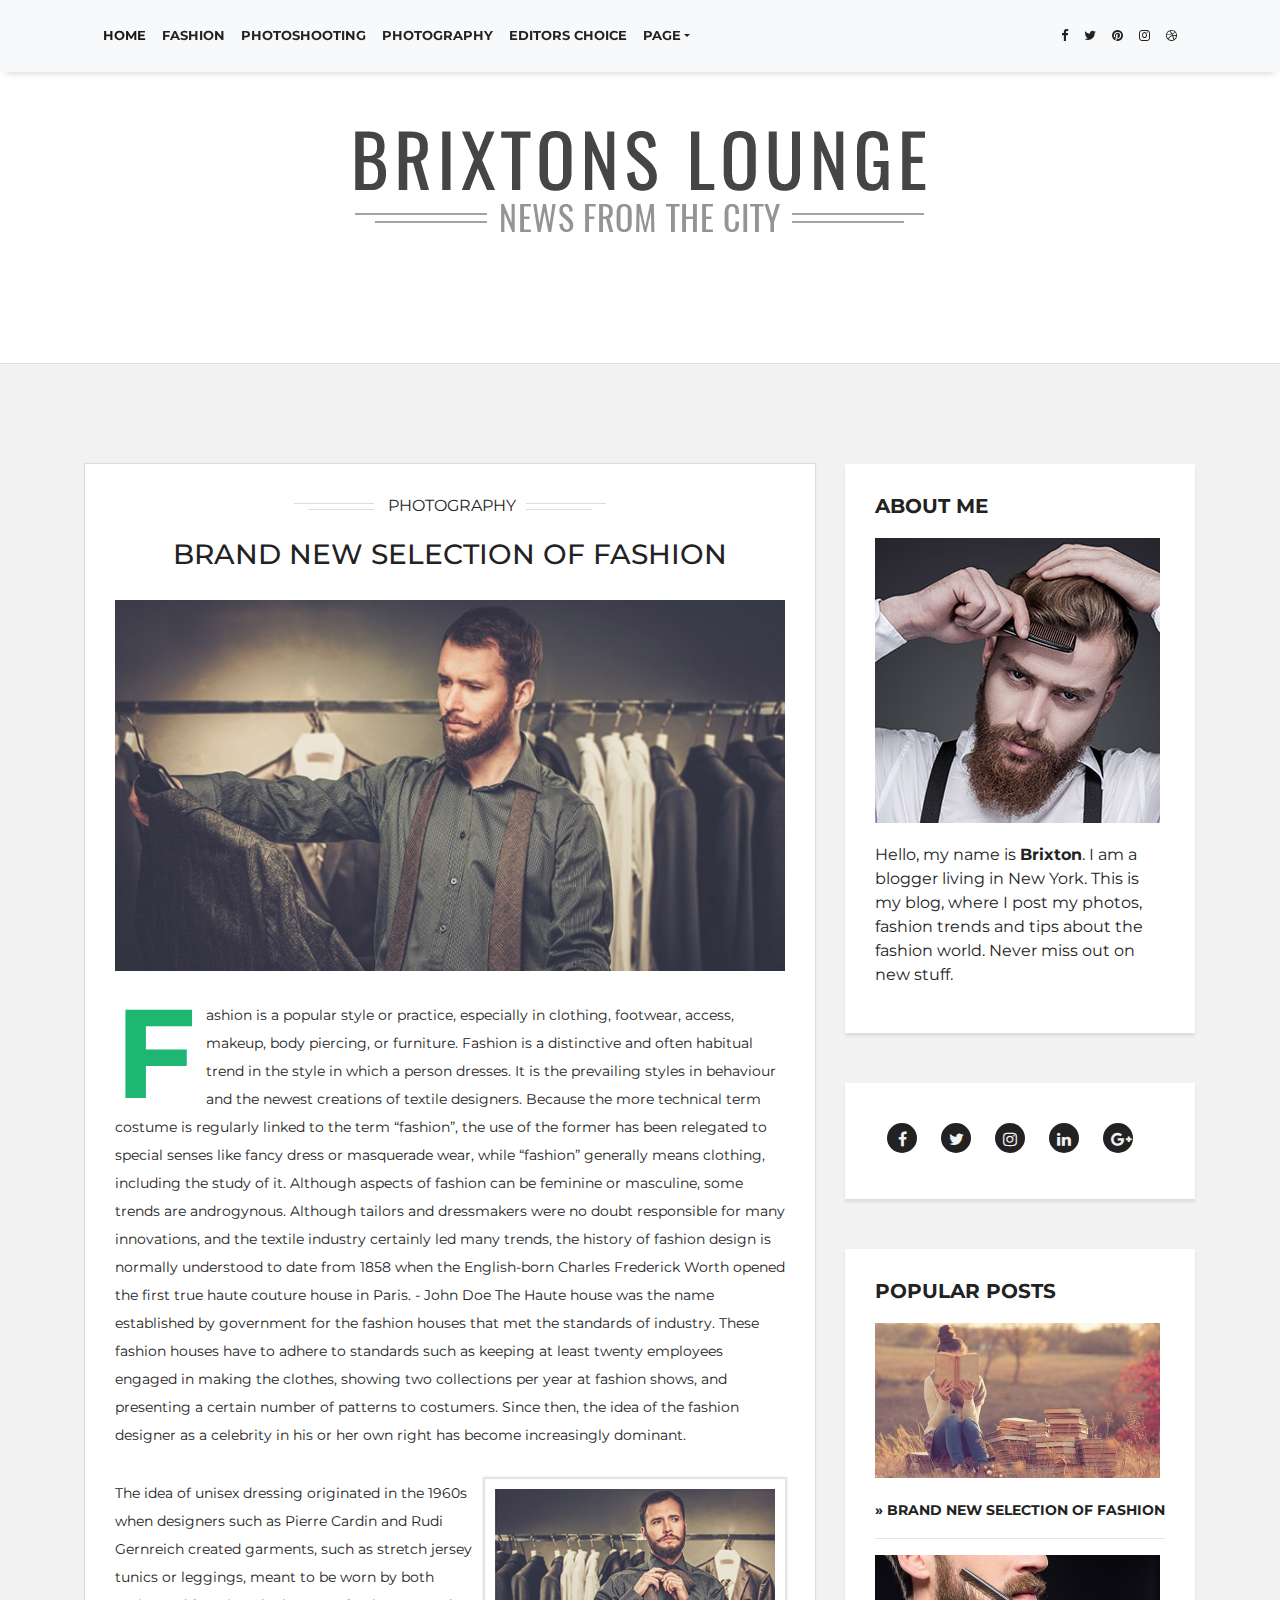
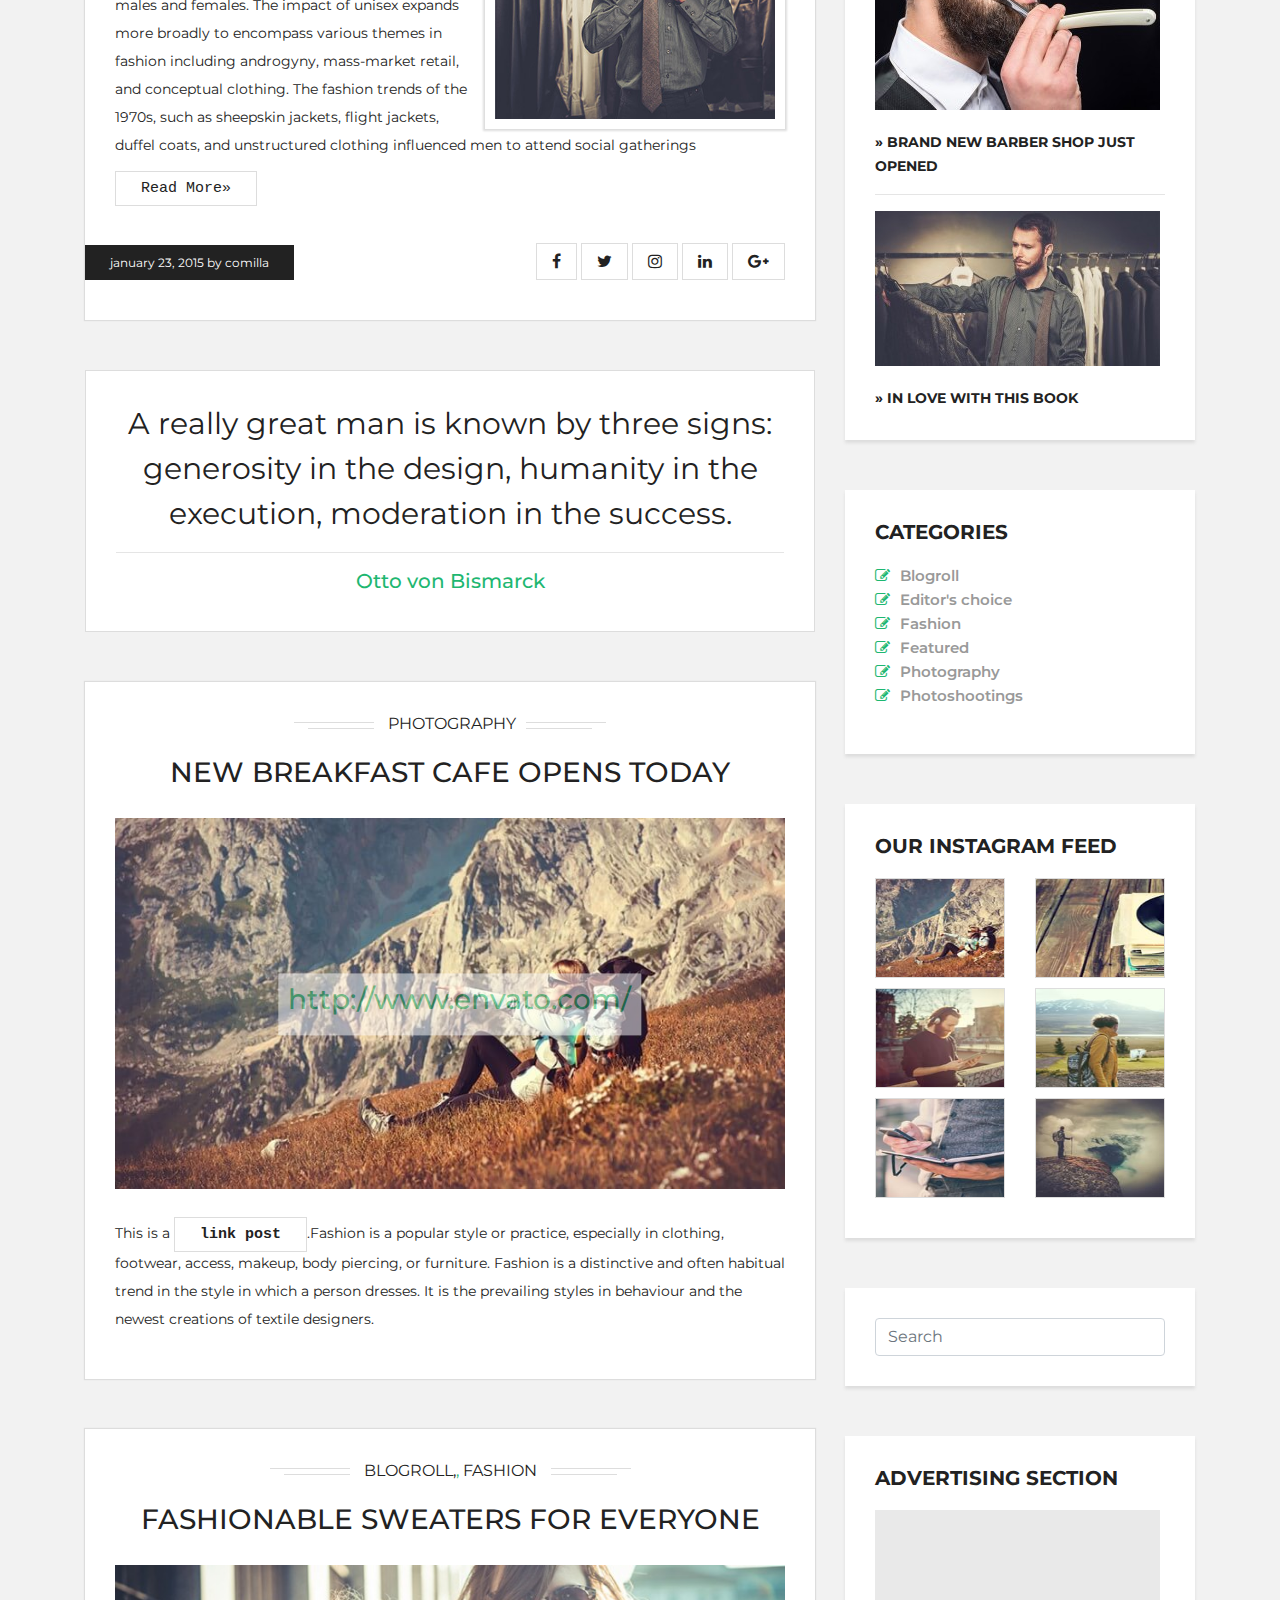
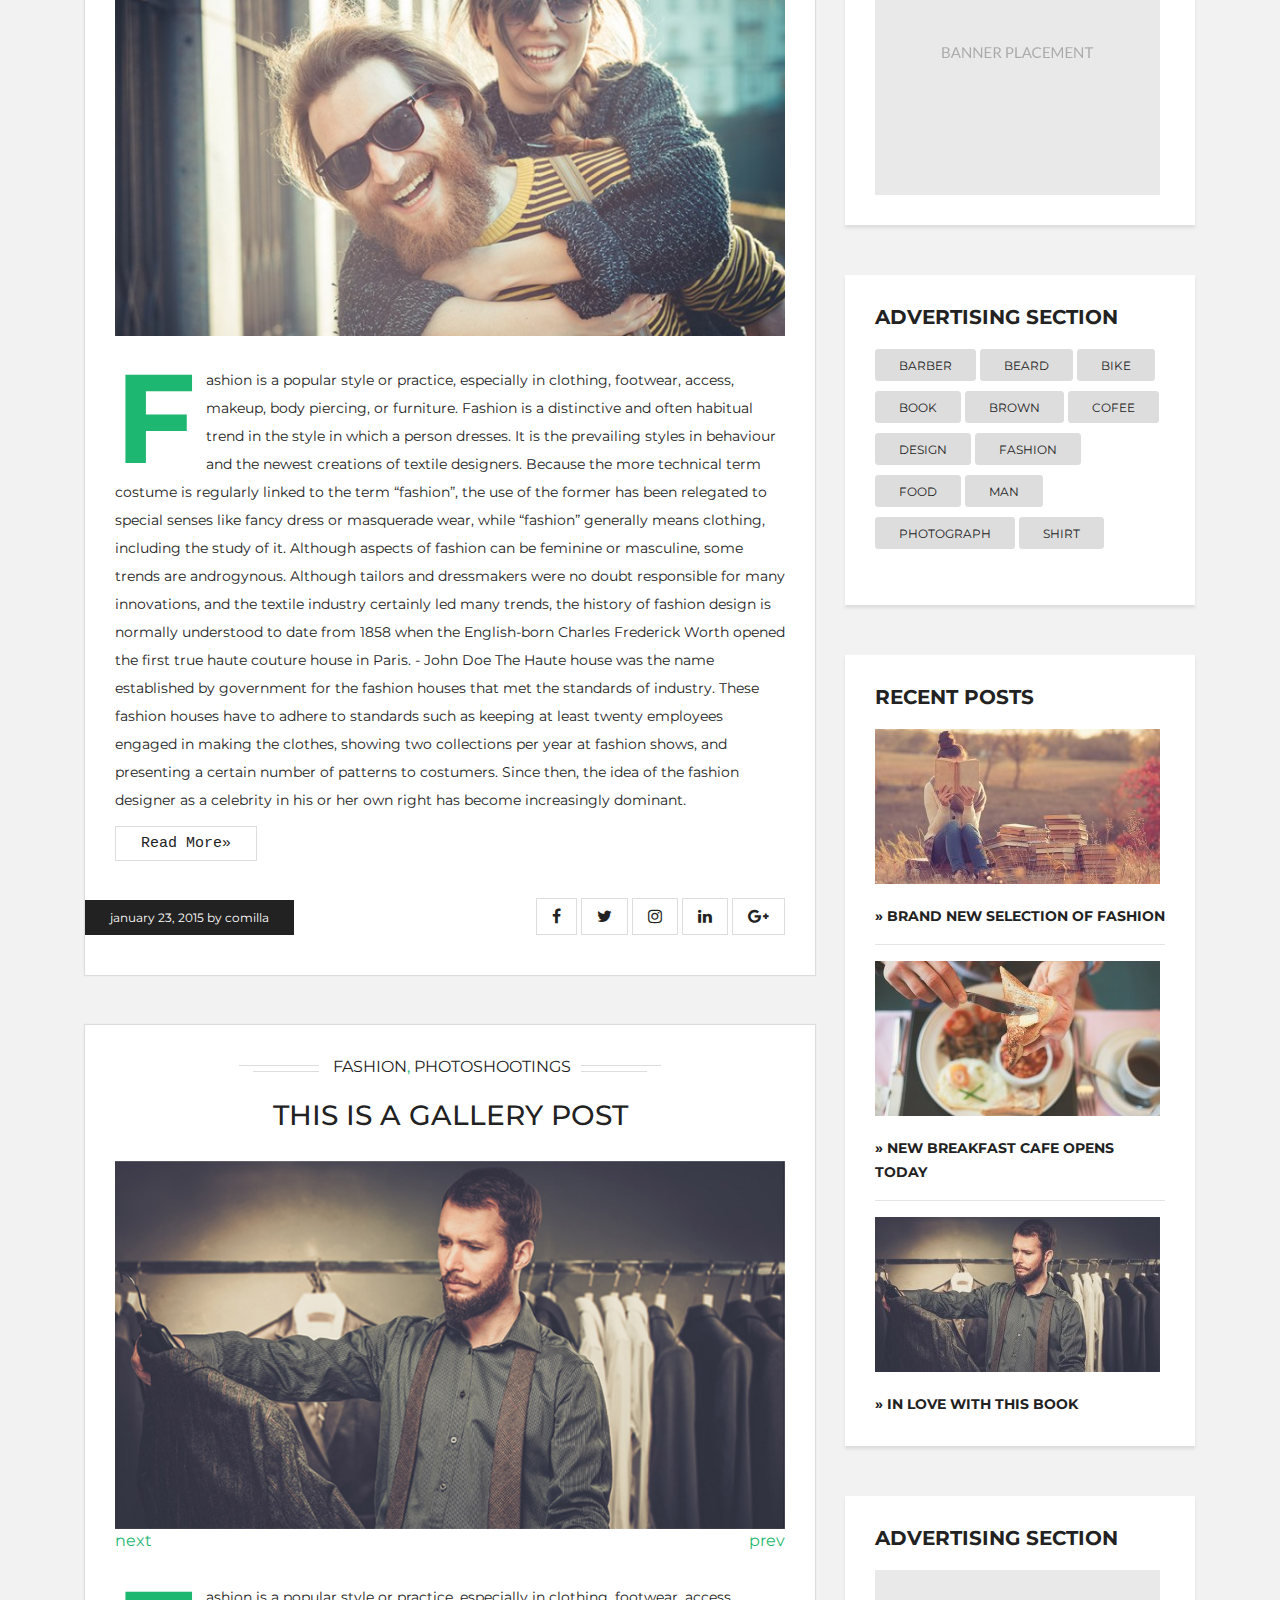
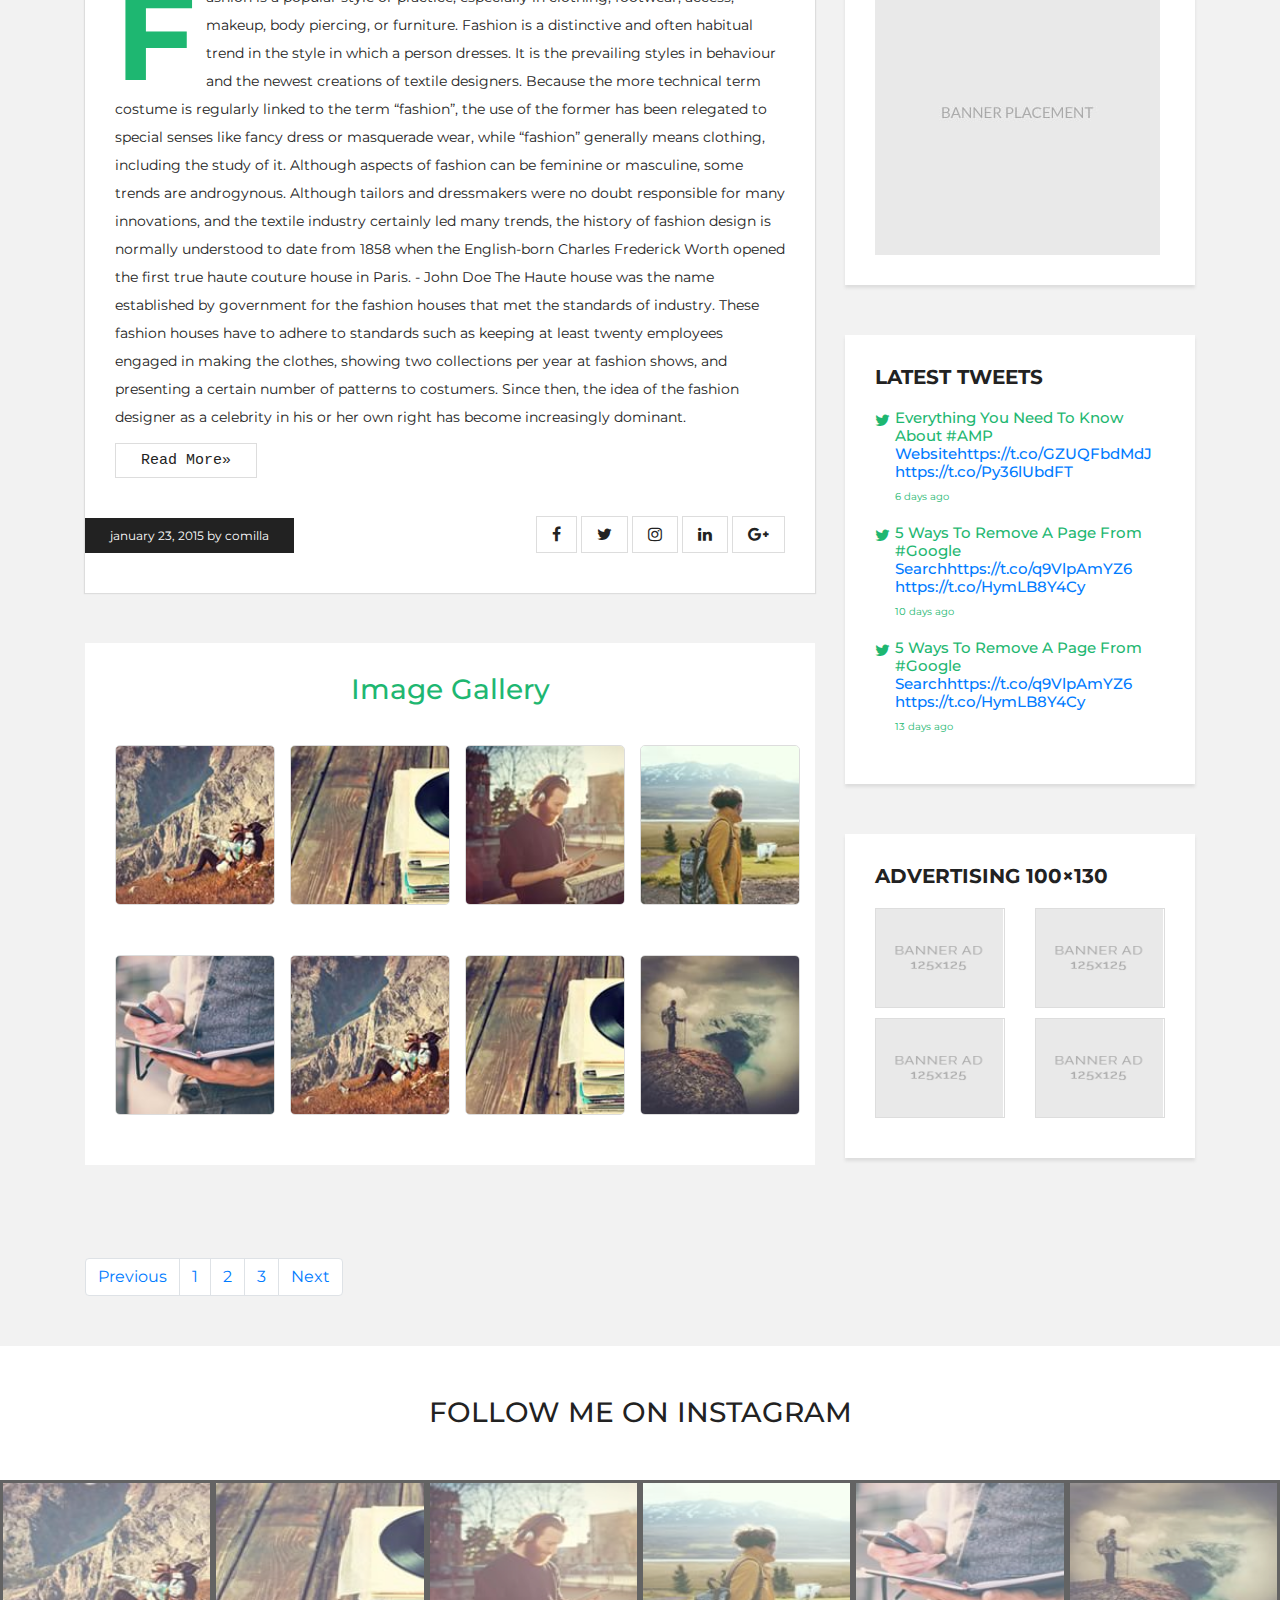
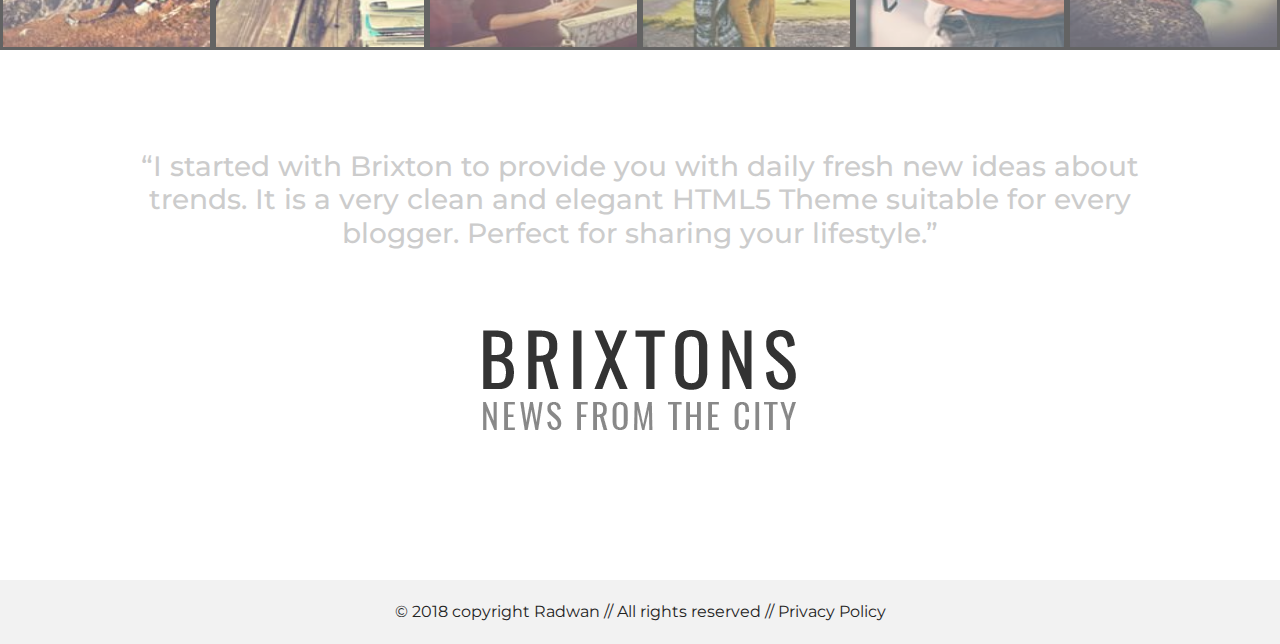
<file: photography.html>
<!DOCTYPE html>
<html lang="en">

<head>
    <meta charset="utf-8">
    <title>BootStrap 4 First Project</title>
    <meta name="description" content="">
    <meta name="viewport" content="width=device-width, initial-scale=1">
    <link rel="shortcut icon" type="image/x-icon" href="favicon.ico">
    <link rel="stylesheet" type="text/css" href="asset/css/bootstrap.css">
    <link rel="stylesheet" type="text/css" href="asset/css/animate.css">
    <link rel="stylesheet" type="text/css" href="asset/css/default.css">
    <link rel="stylesheet" type="text/css" href="asset/css/font-awesome.min.css">
    <link rel="stylesheet" type="text/css" href="asset/css/owl.carousel.min.css">
    <link rel="stylesheet" type="text/css" href="asset/css/style.css">
    <link href="https://fonts.googleapis.com/css?family=Montserrat:400,500,500i,600" rel="stylesheet"> </head>

<body>
    <!--  top navbar-->
    <header>
        <div class="navigationa-bar">
            <nav class="navbar navbar-expand-lg navbar-light bg-light fixed-top">
                <div class="container">
                    <button class="navbar-toggler" type="button" data-toggle="collapse" data-target="#navbarSupportedContent" aria-controls="navbarSupportedContent" aria-expanded="false" aria-label="Toggle navigation"> <span class="navbar-toggler-icon"></span> </button>
                    <div class="collapse navbar-collapse" id="navbarSupportedContent">
                        <ul class="navbar-nav mr-auto">
                            <li class="nav-item active"> <a class="nav-link" href="index.html">home <span class="sr-only">(current)</span></a> </li>
                            <li class="nav-item"> <a class="nav-link" href="fashion.html">fashion</a> </li>
                            <li class="nav-item"> <a class="nav-link" href="photoshotting.html">photoshooting</a> </li>
                            <li class="nav-item"> <a class="nav-link" href="photography.html">photography</a> </li>
                            <li class="nav-item"> <a class="nav-link" href="editor-choice.html">editors choice</a> </li>
                            <li class="nav-item dropdown"> <a class="nav-link dropdown-toggle" href="#" id="navbarDropdown" role="button" data-toggle="dropdown" aria-haspopup="true" aria-expanded="false">page</a>
                                <div class="dropdown-menu" aria-labelledby="navbarDropdown"> <a class="dropdown-item" href="index.html">Sample page</a> <a class="dropdown-item" href="contact.html">contact</a> <a class="dropdown-item" href="contact.html">about us</a> </div>
                            </li>
                        </ul>
                        <ul class="navbar-nav ml-auto">
                            <li class="nav-item"> <a class="nav-link" href="#"><i class="fa fa-facebook" aria-hidden="true"></i></a> </li>
                            <li class="nav-item"> <a class="nav-link" href="#"><i class="fa fa-twitter" aria-hidden="true"></i></a> </li>
                            <li class="nav-item"> <a class="nav-link" href="#"><i class="fa fa-pinterest" aria-hidden="true"></i></a> </li>
                            <li class="nav-item"> <a class="nav-link" href="#"><i class="fa fa-instagram" aria-hidden="true"></i></a> </li>
                            <li class="nav-item"> <a class="nav-link" href="#"><i class="fa fa-dribbble" aria-hidden="true"></i></a> </li>
                        </ul>
                    </div>
                </div>
            </nav>
        </div>
        <!--       logo-->
        <div class="logo pb-50">
            <div class="container">
                <div class="logo-inner">
                    <a href=""><img class="img-responsive" src="asset/image/logo/logo.png" alt="" data-toggle="tooltip" data-placement="top" title="BRIXTON"></a>
                </div>
            </div>
        </div>
    </header>
    
    <section class="blog-body-wrapper pt-100 pb-50">
        <div class="container">
            <div class="row">
                <div class="col-xl-8">
                 
                    <!--           =========blog content===========-->
                    <div class="blog-content">
                        <div class="blog-haeder text-center">
                            <div class="blog-category">
                               <a href="#"><img src="asset/image/border/border-left.png" alt=""> PHOTOGRAPHY<img src="asset/image/border/brixton-border-right.png" alt=""></a> </div>
                            <div class="block-haeding pt-20"> <a href="#"><h3>BRAND NEW SELECTION OF FASHION</h3></a> </div>
                        </div>
                        <div class="blog-content-img pt-20">
                            <a href="#"><img src="asset/image/blog-img/blog-post.jpg" class="img-responsive" alt=""></a>
                        </div>
                        <div class="content-details">
                            <p><span class="big-letter text-sudo" style="font-size: 5em;">F</span>ashion is a popular style or practice, especially in clothing, footwear, access, makeup, body piercing, or furniture. Fashion is a distinctive and often habitual trend in the style in which a person dresses. It is the prevailing styles in behaviour and the newest creations of textile designers. Because the more technical term costume is regularly linked to the term “fashion”, the use of the former has been relegated to special senses like fancy dress or masquerade wear, while “fashion” generally means clothing, including the study of it. Although aspects of fashion can be feminine or masculine, some trends are androgynous. Although tailors and dressmakers were no doubt responsible for many innovations, and the textile industry certainly led many trends, the history of fashion design is normally understood to date from 1858 when the English-born Charles Frederick Worth opened the first true haute couture house in Paris. - John Doe The Haute house was the name established by government for the fashion houses that met the standards of industry. These fashion houses have to adhere to standards such as keeping at least twenty employees engaged in making the clothes, showing two collections per year at fashion shows, and presenting a certain number of patterns to costumers. Since then, the idea of the fashion designer as a celebrity in his or her own right has become increasingly dominant.</p>
                            <p><span><img src="asset/image/blog-img/blog-mini.jpg" alt="imgage" class="img-responsive img-desc">The idea of unisex dressing originated in the 1960s when designers such as Pierre Cardin and Rudi Gernreich created garments, such as stretch jersey tunics or leggings, meant to be worn by both males and females. The impact of unisex expands more broadly to encompass various themes in fashion including androgyny, mass-market retail, and conceptual clothing. The fashion trends of the 1970s, such as sheepskin jackets, flight jackets, duffel coats, and unstructured clothing influenced men to attend social gatherings</span></p> <a href="#" class="read-button text-center">Read More&raquo;</a> </div>
                        <div class="blog-content-footer">
                            <div class="row">
                                <div class="col-xl-6"> <a href="#" class="post-meta">JANUARY 23, 2015 BY Comilla</a> </div>
                                <div class="col-xl-6">
                                    <ul>
                                        <li><a href="#" data-toggle="tooltip" data-placement="top" title="facebook"><i class="fa fa-facebook" aria-hidden="true"></i></a></li>
                                        <li><a href="#" data-toggle="tooltip" data-placement="top" title="twitter"><i class="fa fa-twitter" aria-hidden="true"></i></a></li>
                                        <li><a href="#" data-toggle="tooltip" data-placement="top" title="instagram"><i class="fa fa-instagram" aria-hidden="true"></i></a></li>
                                        <li><a href="#" data-toggle="tooltip" data-placement="top" title="linkedin"><i class="fa fa-linkedin" aria-hidden="true"></i></a></li>
                                        <li><a href="#" data-toggle="tooltip" data-placement="top" title="google-plus"><i class="fa fa-google-plus" aria-hidden="true"></i></a></li>
                                    </ul>
                                </div>
                            </div>
                        </div>
                    </div>
                    <!--           =========End blog content===========-->
                        <!--============quotes category==============-->
                    <div class="quotes-category">
                        <div class="block-quotes-inner">
                            <p>A really great man is known by three signs: generosity in the design, humanity in the execution, moderation in the success.</p>
                            <hr>
                            <h4>Otto von Bismarck</h4> </div>
                    </div>
                    <!--============quotes category End==============-->
                  
                    
<!--        ==============EDitor choice============-->

                    <div class="blog-content">
                        <div class="blog-haeder text-center">
                            <div class="blog-category">
                                <a href="#"><img src="asset/image/border/border-left.png" alt=""> PHOTOGRAPHY<img src="asset/image/border/brixton-border-right.png" alt=""></a> </div>
                            <div class="block-haeding pt-20"> <a href="#"><h3>NEW BREAKFAST CAFE OPENS TODAY</h3></a> </div>
                        </div>
                        <div class="blog-content-img pt-20">
                            <a href="#"><img src="asset/image/blog-img/blog-post-brixtons-8-740x410%20(1).jpg" class="img-responsive" alt=""></a>
                            <div class="content-overlay-inner">
                            <h3><a href="#">http://www.envato.com/</a></h3>
                            </div>
                        </div>
                        <div class="content-details">
                            <p>This is a <strong><a href="#">link post</a></strong>.Fashion is a popular style or practice, especially in clothing, footwear, access, makeup, body piercing, or furniture. Fashion is a distinctive and often habitual trend in the style in which a person dresses. It is the prevailing styles in behaviour and the newest creations of textile designers.</div>
                      
                    </div>
                    <!--==============EDitor choice End============-->
                    <!--=========blog content===========-->
                    <div class="blog-content">
                        <div class="blog-haeder text-center">
                            <div class="blog-category">
                                <a href="#"><img src="asset/image/border/border-left.png" alt=""> BLOGROLL,</a>, <a href="#">FASHION <img src="asset/image/border/brixton-border-right.png" alt=""></a> </div>
                            <div class="block-haeding pt-20"> <a href="#"><h3>FASHIONABLE SWEATERS FOR EVERYONE</h3></a> </div>
                        </div>
                        <div class="blog-content-img pt-20">
                            <a href="#"><img src="asset/image/blog-img/blog-post-brixtons-5-740x410.jpg" class="img-responsive" alt=""></a>
                        </div>
                        <div class="content-details">
                            <p><span class="big-letter text-sudo" style="font-size: 5em;">F</span>ashion is a popular style or practice, especially in clothing, footwear, access, makeup, body piercing, or furniture. Fashion is a distinctive and often habitual trend in the style in which a person dresses. It is the prevailing styles in behaviour and the newest creations of textile designers. Because the more technical term costume is regularly linked to the term “fashion”, the use of the former has been relegated to special senses like fancy dress or masquerade wear, while “fashion” generally means clothing, including the study of it. Although aspects of fashion can be feminine or masculine, some trends are androgynous. Although tailors and dressmakers were no doubt responsible for many innovations, and the textile industry certainly led many trends, the history of fashion design is normally understood to date from 1858 when the English-born Charles Frederick Worth opened the first true haute couture house in Paris. - John Doe The Haute house was the name established by government for the fashion houses that met the standards of industry. These fashion houses have to adhere to standards such as keeping at least twenty employees engaged in making the clothes, showing two collections per year at fashion shows, and presenting a certain number of patterns to costumers. Since then, the idea of the fashion designer as a celebrity in his or her own right has become increasingly dominant.</p>
                            <a href="#" class="read-button text-center">Read More&raquo;</a> </div>
                        <div class="blog-content-footer">
                            <div class="row">
                                <div class="col-xl-6"> <a href="#" class="post-meta">JANUARY 23, 2015 BY Comilla</a> </div>
                                <div class="col-xl-6">
                                    <ul>
                                        <li><a href="#" data-toggle="tooltip" data-placement="top" title="Tooltip on top"><i class="fa fa-facebook" aria-hidden="true"></i></a></li>
                                        <li><a href="#" data-toggle="tooltip" data-placement="top" title="Tooltip on top"><i class="fa fa-twitter" aria-hidden="true"></i></a></li>
                                        <li><a href="#" data-toggle="tooltip" data-placement="top" title="Tooltip on top"><i class="fa fa-instagram" aria-hidden="true"></i></a></li>
                                        <li><a href="#" data-toggle="tooltip" data-placement="top" title="Tooltip on top"><i class="fa fa-linkedin" aria-hidden="true"></i></a></li>
                                        <li><a href="#" data-toggle="tooltip" data-placement="top" title="Tooltip on top"><i class="fa fa-google-plus" aria-hidden="true"></i></a></li>
                                    </ul>
                                </div>
                            </div>
                        </div>
                    </div>
                       
                        <!--=========blog content===========-->
                    <div class="blog-content">
                        <div class="blog-haeder text-center">
                            <div class="blog-category">
                                <a href="#"><img src="asset/image/border/border-left.png" alt=""> FASHION</a>, <a href="#">PHOTOSHOOTINGS<img src="asset/image/border/brixton-border-right.png" alt=""></a> </div>
                            <div class="block-haeding pt-20"> <a href="#"><h3>THIS IS A GALLERY POST</h3></a> </div>
                        </div>
                        <div class="blog-content-img pt-20">
                          <div class="owl-carousel owl-theme">
    <div class="item"><a href="#"><img src="asset/image/slider/blog-post-brixtons-2.jpg" class="img-responsive" alt=""></a></div>
    <div class="item"><a href="#"><img src="asset/image/slider/blog-post-brixtons-5.jpg" class="img-responsive" alt=""></a></div>
    <div class="item"><a href="#"><img src="asset/image/slider/blog-post-brixtons-8.jpg" class="img-responsive" alt=""></a></div>
    <div class="item"><a href="#"><img src="asset/image/slider/blog-post-brixtons.jpg" class="img-responsive" alt=""></a></div>
    
</div>
                        </div>
                        <div class="content-details">
                            <p><span class="big-letter text-sudo" style="font-size: 5em;">F</span>ashion is a popular style or practice, especially in clothing, footwear, access, makeup, body piercing, or furniture. Fashion is a distinctive and often habitual trend in the style in which a person dresses. It is the prevailing styles in behaviour and the newest creations of textile designers. Because the more technical term costume is regularly linked to the term “fashion”, the use of the former has been relegated to special senses like fancy dress or masquerade wear, while “fashion” generally means clothing, including the study of it. Although aspects of fashion can be feminine or masculine, some trends are androgynous. Although tailors and dressmakers were no doubt responsible for many innovations, and the textile industry certainly led many trends, the history of fashion design is normally understood to date from 1858 when the English-born Charles Frederick Worth opened the first true haute couture house in Paris. - John Doe The Haute house was the name established by government for the fashion houses that met the standards of industry. These fashion houses have to adhere to standards such as keeping at least twenty employees engaged in making the clothes, showing two collections per year at fashion shows, and presenting a certain number of patterns to costumers. Since then, the idea of the fashion designer as a celebrity in his or her own right has become increasingly dominant.</p>
                           <a href="#" class="read-button text-center">Read More&raquo;</a> </div>
                        <div class="blog-content-footer">
                            <div class="row">
                                <div class="col-xl-6"> <a href="#" class="post-meta">JANUARY 23, 2015 BY Comilla</a> </div>
                                <div class="col-xl-6">
                                    <ul>
                                        <li><a href="#" data-toggle="tooltip" data-placement="top" title="Tooltip on top"><i class="fa fa-facebook" aria-hidden="true"></i></a></li>
                                        <li><a href="#" data-toggle="tooltip" data-placement="top" title="Tooltip on top"><i class="fa fa-twitter" aria-hidden="true"></i></a></li>
                                        <li><a href="#" data-toggle="tooltip" data-placement="top" title="Tooltip on top"><i class="fa fa-instagram" aria-hidden="true"></i></a></li>
                                        <li><a href="#" data-toggle="tooltip" data-placement="top" title="Tooltip on top"><i class="fa fa-linkedin" aria-hidden="true"></i></a></li>
                                        <li><a href="#" data-toggle="tooltip" data-placement="top" title="Tooltip on top"><i class="fa fa-google-plus" aria-hidden="true"></i></a></li>
                                    </ul>
                                </div>
                            </div>
                        </div>
                    </div>
                     <!--=========blog content End===========-->
                     <div class="photo-wrapper text-center">
                         <h3>Image Gallery</h3>
                         <div class="row">
                             <div class="col-md-3">
                                <div class="image-gallery">
                                 <img src="asset/image/instragram_feed/1.jpg" alt="image" class="img-responsive">
                                 </div>
                             </div>
                               <div class="col-md-3">
                                <div class="image-gallery">
                                 <img src="asset/image/instragram_feed/2.jpg" alt="image" class="img-responsive">
                                 </div>
                             </div>
                               <div class="col-md-3">
                                <div class="image-gallery">
                                 <img src="asset/image/instragram_feed/3.jpg" alt="image" class="img-responsive">
                                 </div>
                             </div>
                               <div class="col-md-3">
                                <div class="image-gallery">
                                 <img src="asset/image/instragram_feed/4.jpg" alt="image" class="img-responsive">
                                 </div>
                             </div>
                               <div class="col-md-3">
                                <div class="image-gallery">
                                 <img src="asset/image/instragram_feed/5.jpg" alt="image" class="img-responsive">
                                 </div>
                             </div>
                               <div class="col-md-3">
                                <div class="image-gallery">
                                 <img src="asset/image/instragram_feed/1.jpg" alt="image" class="img-responsive">
                                 </div>
                             </div>
                               <div class="col-md-3">
                                <div class="image-gallery">
                                 <img src="asset/image/instragram_feed/2.jpg" alt="image" class="img-responsive">
                                 </div>
                             </div>
                               <div class="col-md-3">
                                <div class="image-gallery">
                                 <img src="asset/image/instragram_feed/6.jpg" alt="image" class="img-responsive">
                                 </div>
                             </div>
                         </div>
                     </div>
                     
                </div>
                <div class="col-xl-4">
                    <div class="side-bar">
                        <div class="widget-wrapper">
                            <div class="widget-header">
                                <h4>ABOUT ME</h4> </div>
                            <div class="widget-space"></div>
                            <div class="widget-text"> <img src="asset/image/blog-img/brixton-avatar.jpg" alt="immge" class="img-responsive">
                                <div class="widget-space"></div>
                                <p>Hello, my name is <strong>Brixton</strong>. I am a blogger living in New York. This is my blog, where I post my photos, fashion trends and tips about the fashion world. Never miss out on new stuff.</p>
                            </div>
                        </div>
                        <!--                          Social widget-->
                        <div class="widget-wrapper">
                            <div class="widget-social">
                                <ul>
                                    <li><a href="#" data-toggle="tooltip" data-placement="top" title="Tooltip on top"><i class="fa fa-facebook" aria-hidden="true"></i></a></li>
                                    <li><a href="#" data-toggle="tooltip" data-placement="top" title="Tooltip on top"><i class="fa fa-twitter" aria-hidden="true"></i></a></li>
                                    <li><a href="#" data-toggle="tooltip" data-placement="top" title="Tooltip on top"><i class="fa fa-instagram" aria-hidden="true"></i></a></li>
                                    <li><a href="#" data-toggle="tooltip" data-placement="top" title="Tooltip on top"><i class="fa fa-linkedin" aria-hidden="true"></i></a></li>
                                    <li><a href="#" data-toggle="tooltip" data-placement="top" title="Tooltip on top"><i class="fa fa-google-plus" aria-hidden="true"></i></a></li>
                                </ul>
                            </div>
                        </div>
                        <!--                       popular post-->
                        <div class="widget-wrapper">
                            <div class="widget-header">
                                <h4>POPULAR POSTS</h4> </div>
                            <div class="widget-space"></div>
                            <div class="widget-category"> <img src="asset/image/blog-img/blog-post-brixtons-10-285x155.jpg" alt="immge" class="img-responsive">
                                <div class="widget-space"></div>
                                <div class="widget-title"> <a href="#">&raquo; BRAND NEW SELECTION OF FASHION</a> </div>
                            </div>
                            <hr>
                            <div class="widget-category"> <img src="asset/image/blog-img/blog-post-brixtons-13-285x155.jpg" alt="immge" class="img-responsive">
                                <div class="widget-space"></div>
                                <div class="widget-title"> <a href="#">&raquo; BRAND NEW BARBER SHOP JUST OPENED</a> </div>
                            </div>
                            <hr>
                            <div class="widget-category"> <img src="asset/image/blog-img/blog-post-brixtons-2-285x155.jpg" alt="immge" class="img-responsive">
                                <div class="widget-space"></div>
                                <div class="widget-title"> <a href="#">&raquo; IN LOVE WITH THIS BOOK</a> </div>
                            </div>
                        </div>
                        <!--                       category-->
                        <div class="widget-wrapper">
                            <div class="widget-header">
                                <h4>CATEGORIES</h4> </div>
                            <div class="widget-space"></div>
                            <div class="widget-category-item">
                                <ul>
                                    <li><a href="#"><i class="fa fa-pencil-square-o" aria-hidden="true"></i>Blogroll</a></li>
                                    <li><a href="#"><i class="fa fa-pencil-square-o" aria-hidden="true"></i>Editor's choice</a></li>
                                    <li><a href="#"><i class="fa fa-pencil-square-o" aria-hidden="true"></i>Fashion</a></li>
                                    <li><a href="#"><i class="fa fa-pencil-square-o" aria-hidden="true"></i>Featured</a></li>
                                    <li><a href="#"><i class="fa fa-pencil-square-o" aria-hidden="true"></i>Photography</a></li>
                                    <li><a href="#"><i class="fa fa-pencil-square-o" aria-hidden="true"></i>Photoshootings</a></li>
                                </ul>
                            </div>
                        </div>
                        <!--                       instragran feed -->
                        <div class="widget-wrapper">
                            <div class="widget-header">
                                <h4>OUR INSTAGRAM FEED</h4> </div>
                            <div class="widget-space"></div>
                            <div class="widget-image-feed">
                                <div class="row">
                                    <div class="col-xl-6">
                                        <div class="image-item">
                                            <a href="#"><img src="asset/image/instragram_feed/1.jpg" alt="image" class="img-responsive"></a>
                                        </div>
                                    </div>
                                    <div class="col-xl-6">
                                        <div class="image-item">
                                            <a href="#"><img src="asset/image/instragram_feed/2.jpg" alt="image" class="img-responsive"></a>
                                        </div>
                                    </div>
                                    <div class="col-xl-6">
                                        <div class="image-item">
                                            <a href="#"><img src="asset/image/instragram_feed/3.jpg" alt="image" class="img-responsive"></a>
                                        </div>
                                    </div>
                                    <div class="col-xl-6">
                                        <div class="image-item">
                                            <a href="#"><img src="asset/image/instragram_feed/4.jpg" alt="image" class="img-responsive"></a>
                                        </div>
                                    </div>
                                    <div class="col-xl-6">
                                        <div class="image-item">
                                            <a href="#"><img src="asset/image/instragram_feed/5.jpg" alt="image" class="img-responsive"></a>
                                        </div>
                                    </div>
                                    <div class="col-xl-6">
                                        <div class="image-item">
                                            <a href="#"><img src="asset/image/instragram_feed/6.jpg" alt="image" class="img-responsive"></a>
                                        </div>
                                    </div>
                                </div>
                            </div>
                        </div>
                        <!--                       search box-->
                        <div class="widget-wrapper">
                            <form action="" role="form">
                                <input type="text" class="form-control widget-search" placeholder="Search"> </form>
                        </div>
                        <!--                       Avertising -->
                        <div class="widget-wrapper">
                            <div class="widget-header">
                                <h4>ADVERTISING SECTION</h4> </div>
                            <div class="widget-space"></div> <img src="asset/image/banner/zara-banner-ad.jpg" alt="image" class="img-responsive"> </div>
                        <!--                       tags-->
                        <div class="widget-wrapper">
                            <div class="widget-header">
                                <h4>ADVERTISING SECTION</h4> </div>
                            <div class="widget-space"></div>
                            <div class="widget-tag">
                                <ul>
                                    <li><a href="#">BARBER</a></li>
                                    <li><a href="#">BEARD</a></li>
                                    <li><a href="#">BIKE</a></li>
                                    <li><a href="#">BOOK</a></li>
                                    <li><a href="#">BROWN</a></li>
                                    <li><a href="#">COFEE</a></li>
                                    <li><a href="#">DESIGN</a></li>
                                    <li><a href="#">FASHION</a></li>
                                    <li><a href="#">FOOD</a></li>
                                    <li><a href="#">MAN</a></li>
                                    <li><a href="#">PHOTOGRAPH</a></li>
                                    <li><a href="#">SHIRT</a></li>
                                </ul>
                            </div>
                        </div>
                        <!--                      recent post-->
                        <div class="widget-wrapper">
                            <div class="widget-header">
                                <h4>RECENT POSTS</h4> </div>
                            <div class="widget-space"></div>
                            <div class="widget-category recent-category"> <img src="asset/image/blog-img/blog-post-brixtons-10-285x155.jpg" alt="immge" class="img-responsive">
                                <div class="widget-space"></div>
                                <div class="widget-title"> <a href="#">&raquo; BRAND NEW SELECTION OF FASHION</a> </div>
                            </div>
                            <hr>
                            <div class="widget-category recent-category"> <img src="asset/image/featured-image/blog-post-brixtons-3-285x155.jpg" alt="immge" class="img-responsive">
                                <div class="widget-space"></div>
                                <div class="widget-title"> <a href="#">&raquo; NEW BREAKFAST CAFE OPENS TODAY</a> </div>
                            </div>
                            <hr>
                            <div class="widget-category recent-category"> <img src="asset/image/blog-img/blog-post-brixtons-2-285x155.jpg" alt="immge" class="img-responsive">
                                <div class="widget-space"></div>
                                <div class="widget-title"> <a href="#">&raquo; IN LOVE WITH THIS BOOK</a> </div>
                            </div>
                        </div>
                        <!--                       Avertising -->
                        <div class="widget-wrapper">
                            <div class="widget-header">
                                <h4>ADVERTISING SECTION</h4> </div>
                            <div class="widget-space"></div> <img src="asset/image/banner/zara-banner-ad.jpg" alt="image" class="img-responsive"> </div>
                        <!--                       twitter post-->
                        <div class="widget-wrapper">
                            <div class="widget-header">
                                <h4>LATEST TWEETS</h4> </div>
                            <div class="widget-space"></div>
                            <div class="widget-twitter"> <span class="logo-widget"><i class="fa fa-twitter" aria-hidden="true"></i></span>
                                <h5>Everything You Need To Know About #AMP <a href="#">Websitehttps://t.co/GZUQFbdMdJ</a> 
                                   <a href="#">https://t.co/Py36lUbdFT</a></h5>
                                <p>6 days ago</p>
                            </div>
                            <div class="widget-twitter"> <span class="logo-widget"><i class="fa fa-twitter" aria-hidden="true"></i></span>
                                <h5>5 Ways To Remove A Page From #Google <a href="#">Searchhttps://t.co/q9VlpAmYZ6</a> 
                                   <a href="#">https://t.co/HymLB8Y4Cy</a></h5>
                                <p>10 days ago</p>
                            </div>
                            <div class="widget-twitter"> <span class="logo-widget"><i class="fa fa-twitter" aria-hidden="true"></i></span>
                                <h5>5 Ways To Remove A Page From #Google <a href="#">Searchhttps://t.co/q9VlpAmYZ6</a> 
                                   <a href="#">https://t.co/HymLB8Y4Cy</a></h5>
                                <p>13 days ago</p>
                            </div>
                        </div>
                        <!--                       mini ads banner-->
                        <!--                       instragran feed -->
                        <div class="widget-wrapper">
                            <div class="widget-header">
                                <h4>ADVERTISING 100×130</h4> </div>
                            <div class="widget-space"></div>
                            <div class="widget-image-feed mini-ads">
                                <div class="row">
                                    <div class="col-xl-6">
                                        <div class="image-item">
                                            <a href="#"><img src="asset/image/banner/brixton-banner-ad-125%20(1).png" alt="image" class="img-responsive"></a>
                                        </div>
                                    </div>
                                    <div class="col-xl-6">
                                        <div class="image-item">
                                            <a href="#"><img src="asset/image/banner/brixton-banner-ad-125%20(2).png" alt="image" class="img-responsive"></a>
                                        </div>
                                    </div>
                                    <div class="col-xl-6">
                                        <div class="image-item">
                                            <a href="#"><img src="asset/image/banner/brixton-banner-ad-125%20(3).png" alt="image" class="img-responsive"></a>
                                        </div>
                                    </div>
                                    <div class="col-xl-6">
                                        <div class="image-item">
                                            <a href="#"><img src="asset/image/banner/brixton-banner-ad-125%20(1).png" alt="image" class="img-responsive"></a>
                                        </div>
                                    </div>
                                </div>
                            </div>
                        </div>
                    </div>
                </div>
            </div>
        </div>
    </section>
    
<!--    pagination-->
   
   <section class="pagination-section">
       <div class="container">
           <nav aria-label="Page navigation example">
  <ul class="pagination">
    <li class="page-item"><a class="page-link" href="#">Previous</a></li>
    <li class="page-item"><a class="page-link" href="#">1</a></li>
    <li class="page-item"><a class="page-link" href="#">2</a></li>
    <li class="page-item"><a class="page-link" href="#">3</a></li>
    <li class="page-item"><a class="page-link" href="#">Next</a></li>
  </ul>
</nav>
       </div>
   </section>
   
   <section class="footer mt-50">
   <div class="footer-warpper pt-50 pb-50">
    <div class="block1 text-center">
        <h3>FOLLOW ME ON INSTAGRAM</h3>
    </div>
    <div class="block2">
        <div class="row col-no-margin">
            <div class="col-xl-2 pl-0 pr-0">
               <div class="footer-item">
                <img src="asset/image/instragram_feed/1.jpg" alt="image">
                </div>
            </div>
                 <div class="col-xl-2 pl-0 pr-0">
               <div class="footer-item">
                <img src="asset/image/instragram_feed/2.jpg" alt="image">
                </div>
            </div>
                 <div class="col-xl-2 pl-0 pr-0">
               <div class="footer-item">
                <img src="asset/image/instragram_feed//3.jpg" alt="image">
                </div>
            </div>
                 <div class="col-xl-2 pl-0 pr-0">
               <div class="footer-item">
                <img src="asset/image/instragram_feed/4.jpg" alt="image">
                </div>
            </div>
                 <div class="col-xl-2 pl-0 pr-0">
               <div class="footer-item">
                <img src="asset/image/instragram_feed/5.jpg" alt="image">
                </div>
            </div>
                 <div class="col-xl-2 pl-0 pr-0">
               <div class="footer-item">
                <img src="asset/image/instragram_feed/6.jpg" alt="image">
                </div>
            </div>
        </div>
       </div>
       <div class="block3 text-center">
              <h3>“I started with Brixton to provide you with daily fresh new ideas about trends. It is a very clean and elegant HTML5 Theme suitable for every blogger. Perfect for sharing your lifestyle.”</h3>
              <div class="foote-logo">
                  <img src="asset/image/logo/brixton-footer-logo.png" alt="img" class="img-responsive">
              </div>
    
       </div>
    </div>
   </section>
   <div class="footer-wrap text-center">
      <div class="container">
       &copy; 2018 copyright Radwan // All rights reserved // Privacy Policy
       </div>
   </div>
   
    <script src="https://code.jquery.com/jquery-3.2.1.slim.min.js" integrity="sha384-KJ3o2DKtIkvYIK3UENzmM7KCkRr/rE9/Qpg6aAZGJwFDMVNA/GpGFF93hXpG5KkN" crossorigin="anonymous"></script>
    <script src="asset/js/jquery-3.1.1.min.js"></script>
    <script src="asset/js/modernizr-3.5.0.min.js"></script>
    <script src="asset/js/bootstrap.min.js"></script>
    <script src="asset/js/owl.carousel.min.js"></script>
    <script src="asset/js/script.js"></script>
</body>

</html>
</file>
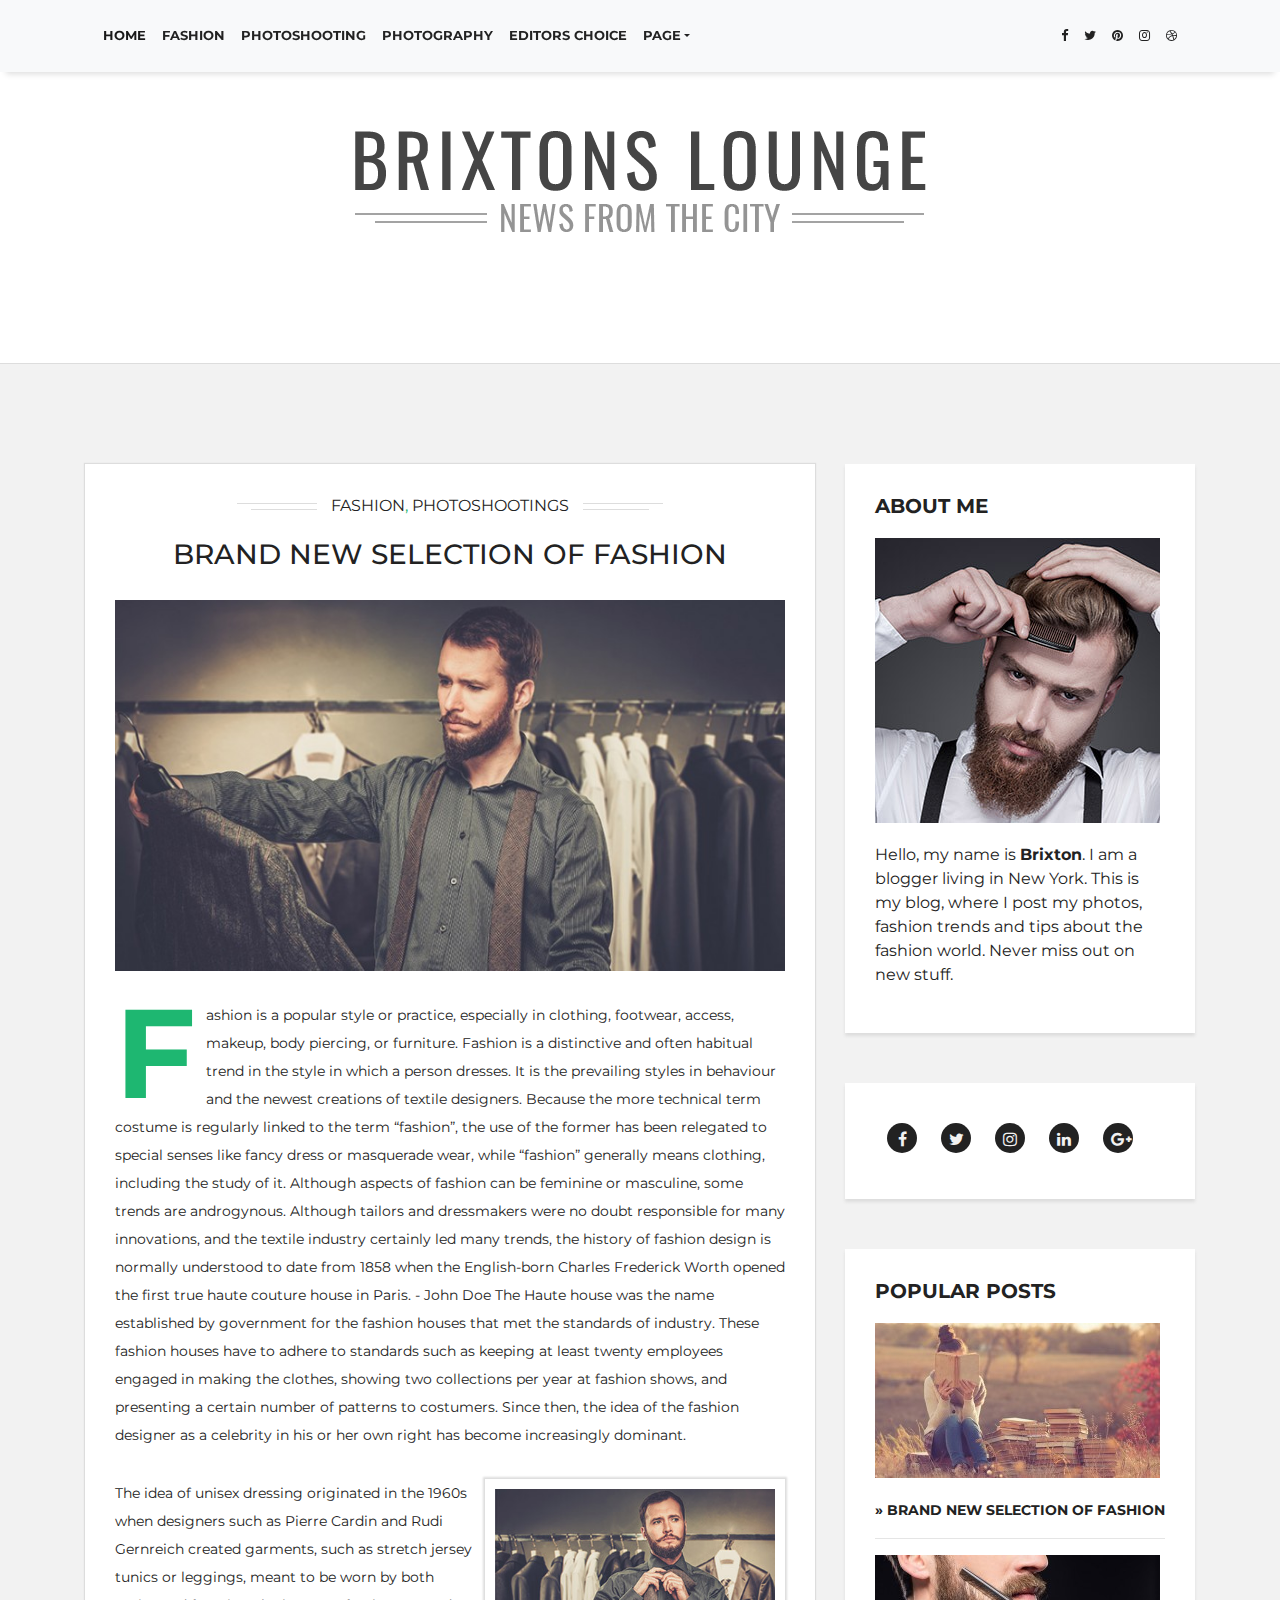
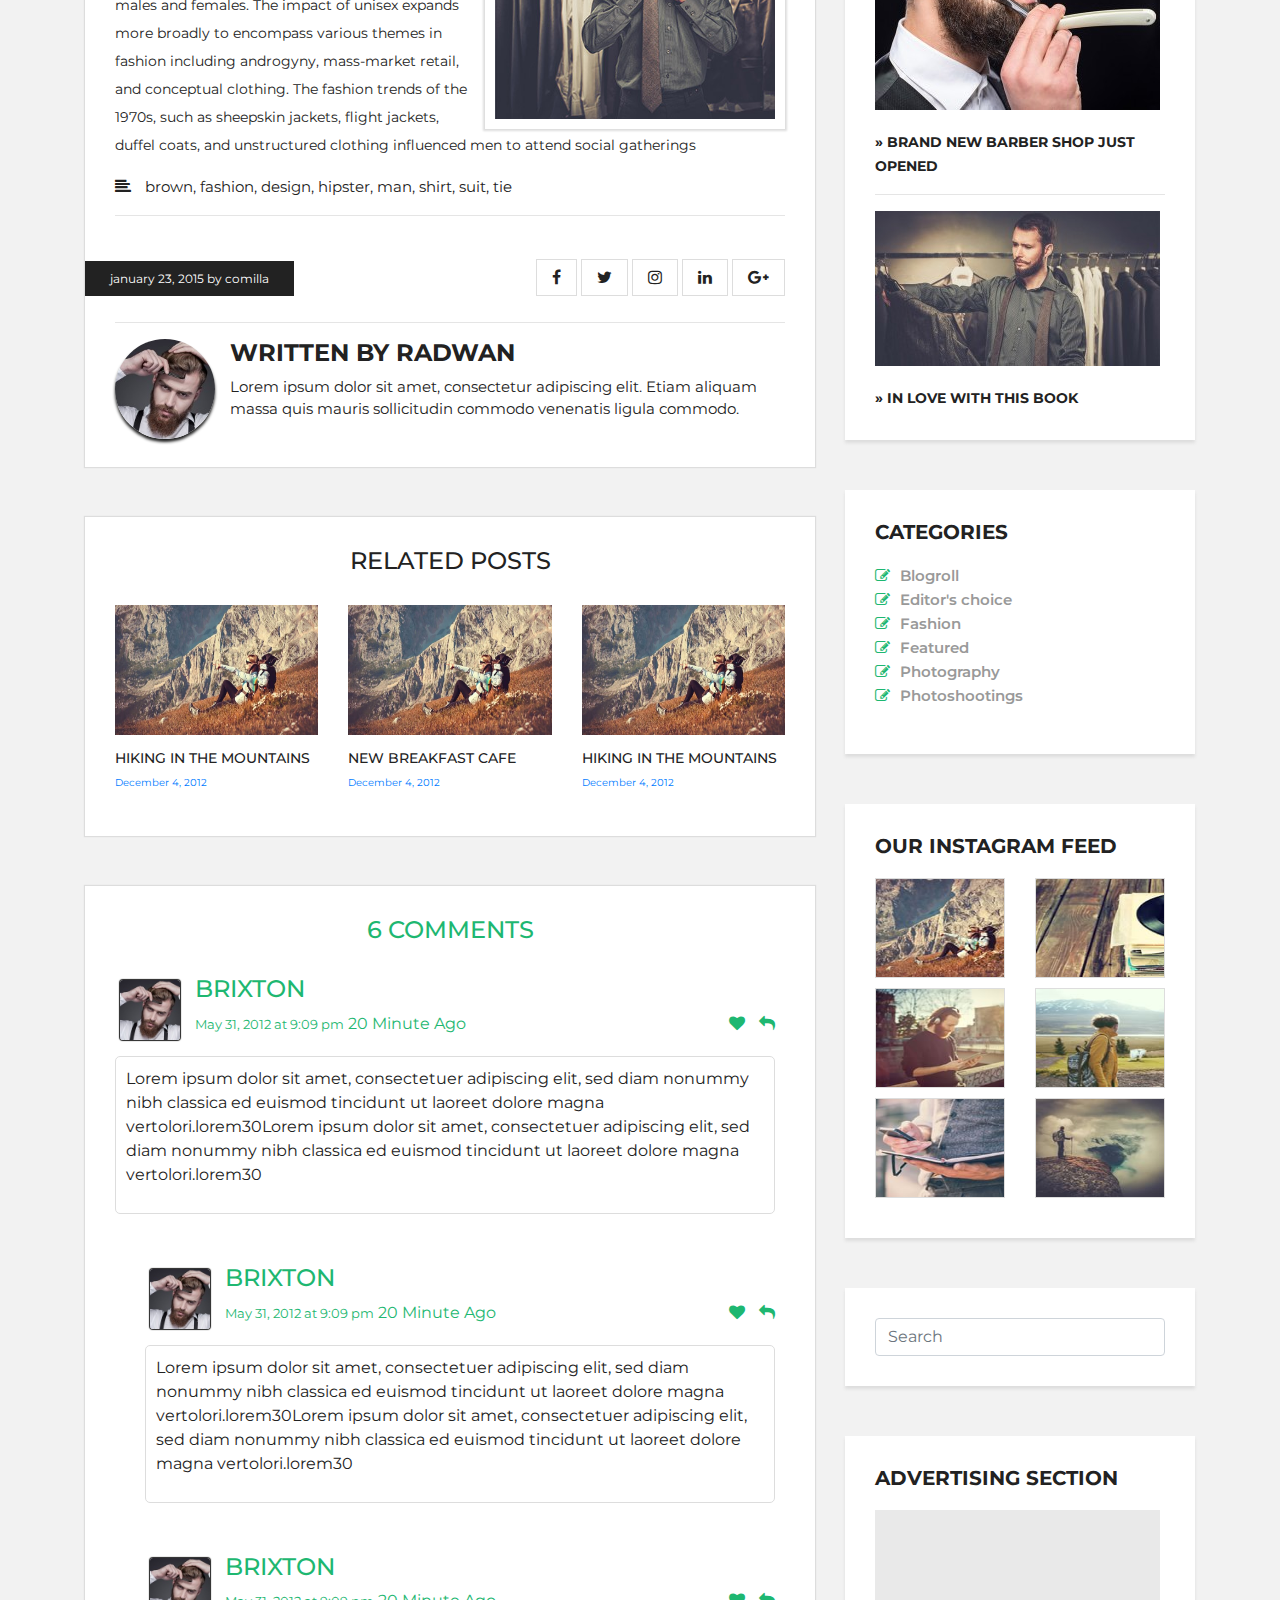
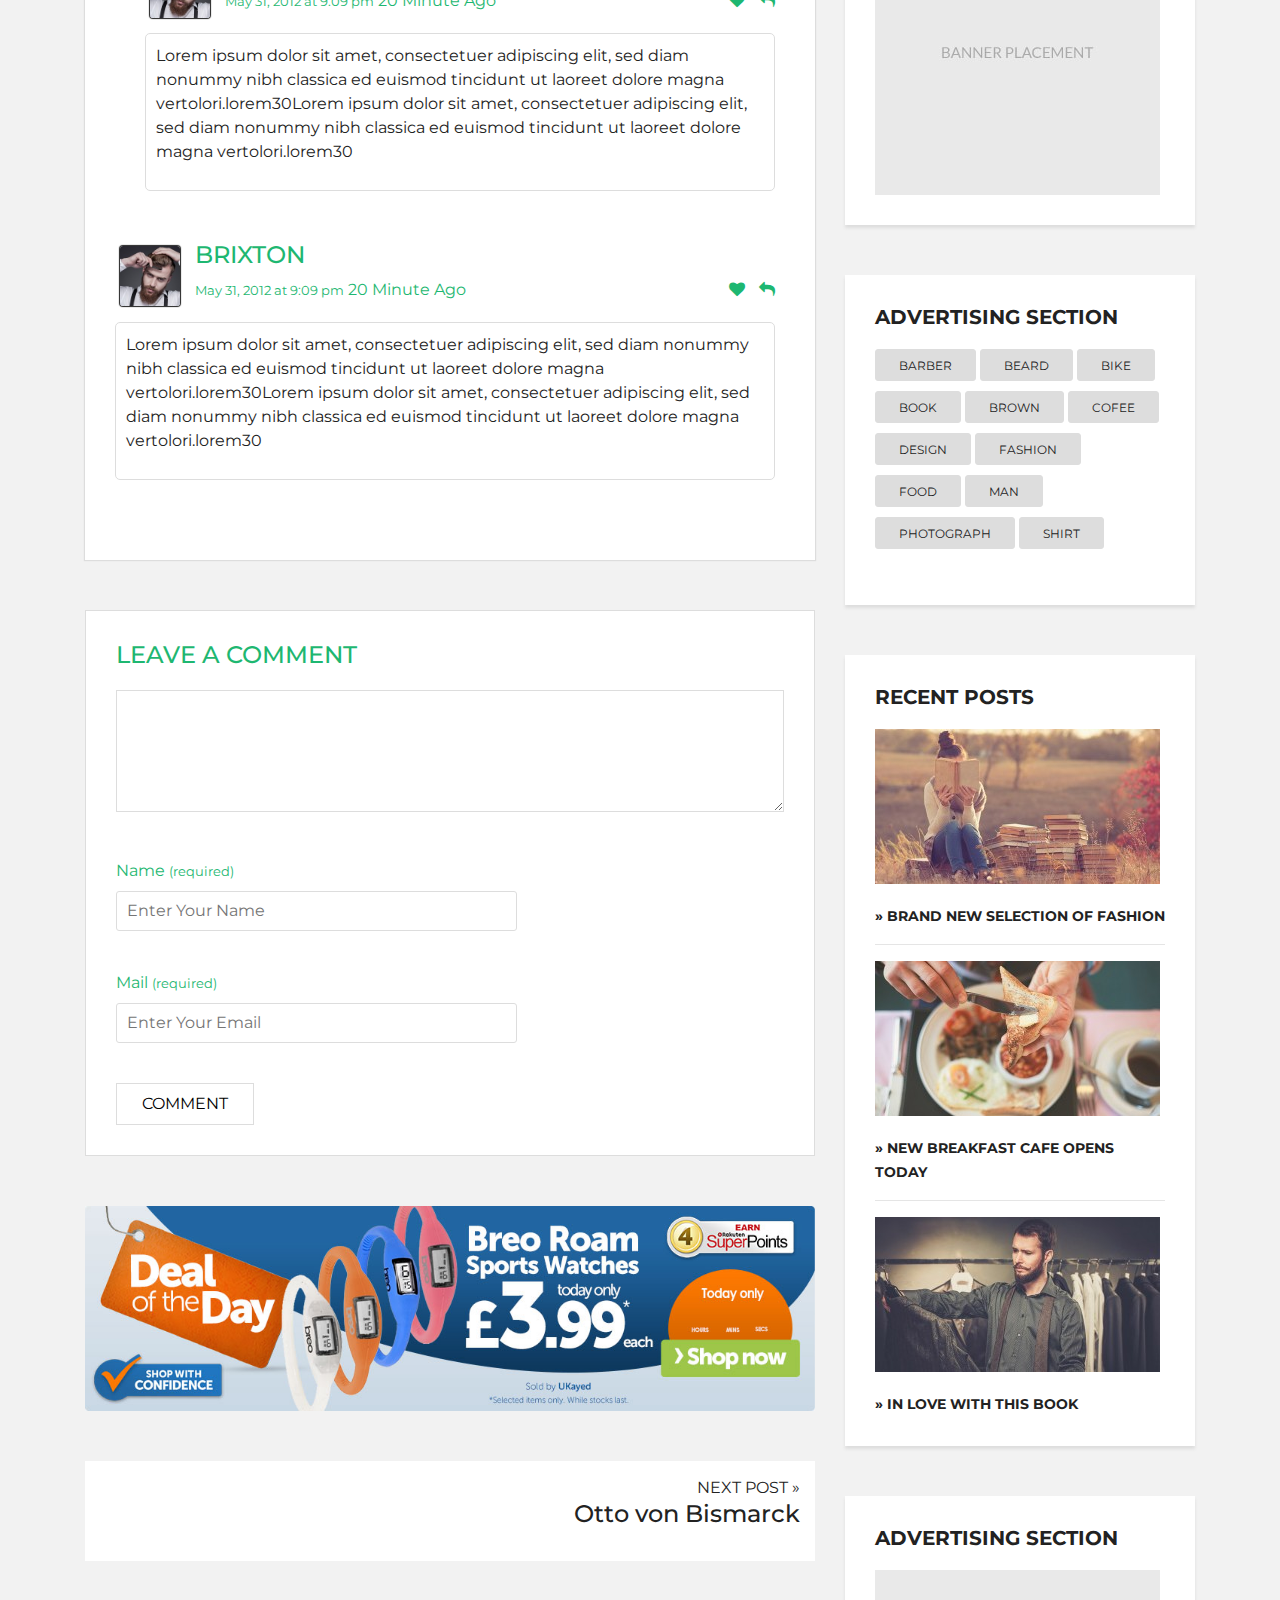
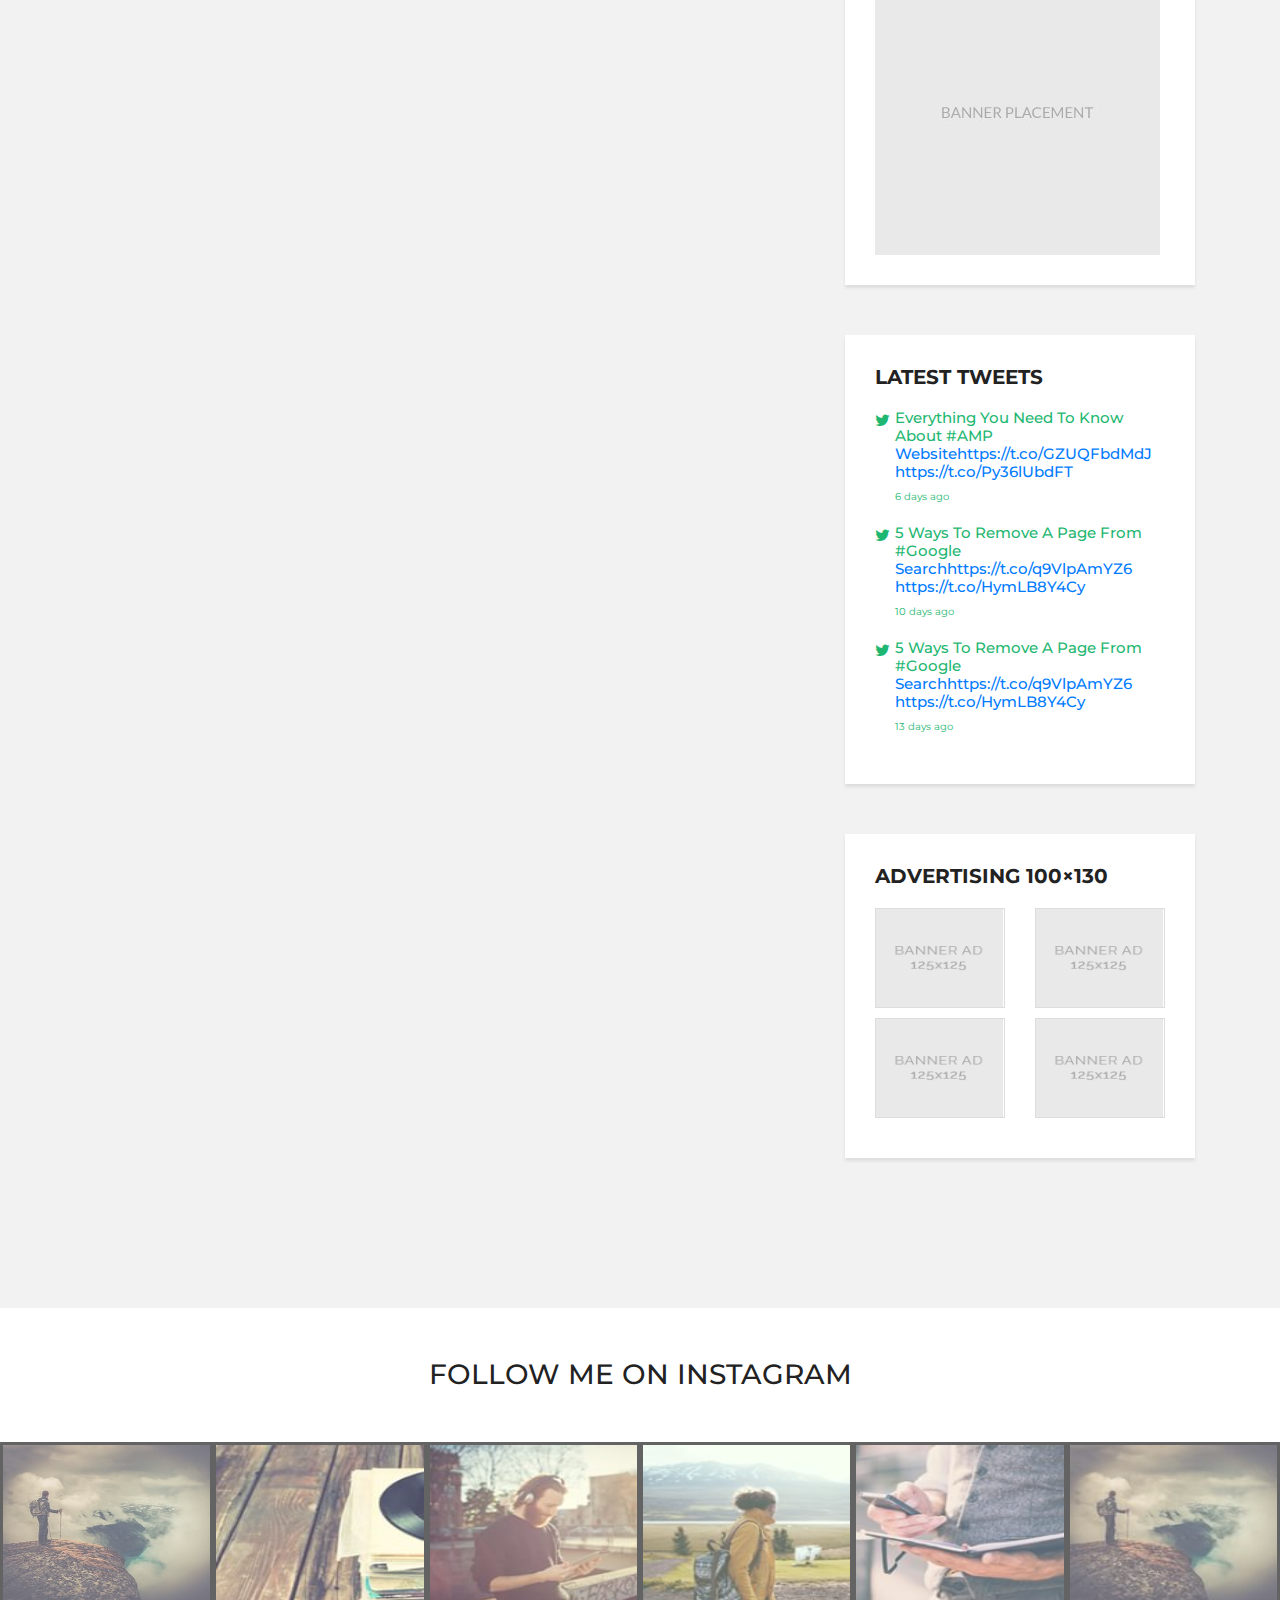
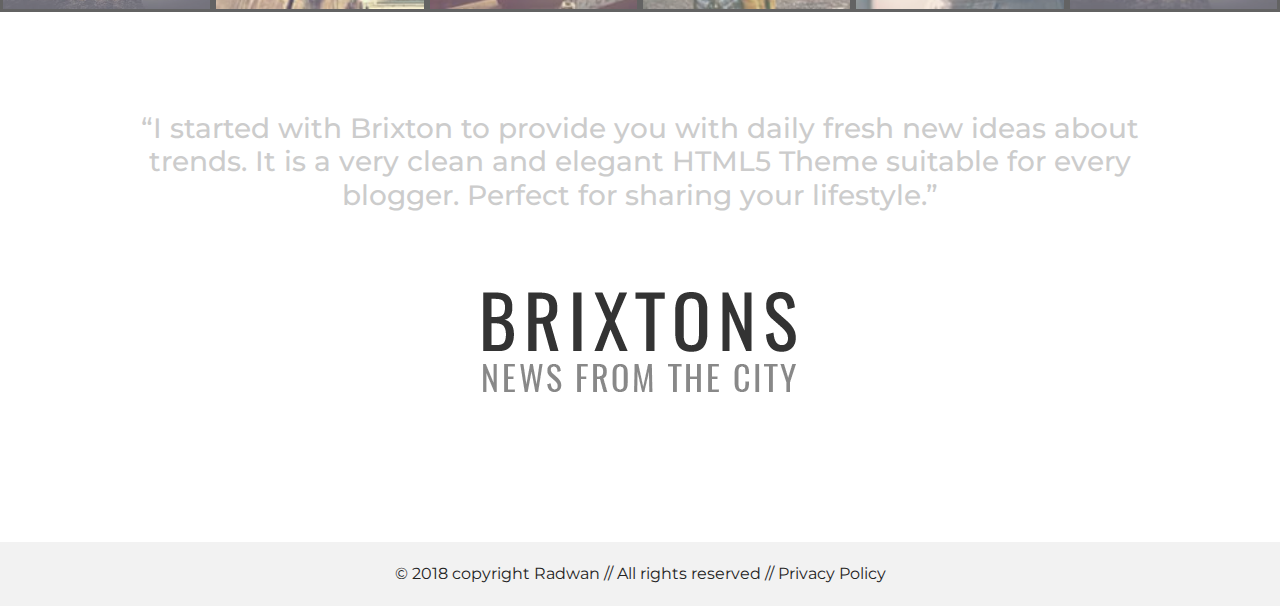
<file: post-details.html>
<!DOCTYPE html>
<html lang="en">

<head>
    <meta charset="utf-8">
    <title>BootStrap 4 First Project</title>
    <meta name="description" content="">
    <meta name="viewport" content="width=device-width, initial-scale=1">
    <link rel="shortcut icon" type="image/x-icon" href="favicon.ico">
    <link rel="stylesheet" type="text/css" href="asset/css/bootstrap.css">
    <link rel="stylesheet" type="text/css" href="asset/css/animate.css">
    <link rel="stylesheet" type="text/css" href="asset/css/default.css">
    <link rel="stylesheet" type="text/css" href="asset/css/font-awesome.min.css">
    <link rel="stylesheet" type="text/css" href="asset/css/style.css">
    <link href="https://fonts.googleapis.com/css?family=Montserrat:400,500,500i,600" rel="stylesheet"> </head>

<body>
    <!--  top navbar-->
    <header>
        <div class="navigationa-bar">
            <nav class="navbar navbar-expand-lg navbar-light bg-light fixed-top">
                <div class="container">
                    <button class="navbar-toggler" type="button" data-toggle="collapse" data-target="#navbarSupportedContent" aria-controls="navbarSupportedContent" aria-expanded="false" aria-label="Toggle navigation"> <span class="navbar-toggler-icon"></span> </button>
                    <div class="collapse navbar-collapse" id="navbarSupportedContent">
                        <ul class="navbar-nav mr-auto">
                            <li class="nav-item active"> <a class="nav-link" href="index.html">home <span class="sr-only">(current)</span></a> </li>
                            <li class="nav-item"> <a class="nav-link" href="fashion.html">fashion</a> </li>
                            <li class="nav-item"> <a class="nav-link" href="photoshotting.html">photoshooting</a> </li>
                            <li class="nav-item"> <a class="nav-link" href="photography.html">photography</a> </li>
                            <li class="nav-item"> <a class="nav-link" href="editor-choice.html">editors choice</a> </li>
                            <li class="nav-item dropdown"> <a class="nav-link dropdown-toggle" href="#" id="navbarDropdown" role="button" data-toggle="dropdown" aria-haspopup="true" aria-expanded="false">page</a>
                                <div class="dropdown-menu" aria-labelledby="navbarDropdown"> <a class="dropdown-item" href="index.html">Sample page</a> <a class="dropdown-item" href="contact.html">contact</a> <a class="dropdown-item" href="contact.html">about us</a> </div>
                            </li>
                        </ul>
                        <ul class="navbar-nav ml-auto">
                            <li class="nav-item"> <a class="nav-link" href="#"><i class="fa fa-facebook" aria-hidden="true"></i></a> </li>
                            <li class="nav-item"> <a class="nav-link" href="#"><i class="fa fa-twitter" aria-hidden="true"></i></a> </li>
                            <li class="nav-item"> <a class="nav-link" href="#"><i class="fa fa-pinterest" aria-hidden="true"></i></a> </li>
                            <li class="nav-item"> <a class="nav-link" href="#"><i class="fa fa-instagram" aria-hidden="true"></i></a> </li>
                            <li class="nav-item"> <a class="nav-link" href="#"><i class="fa fa-dribbble" aria-hidden="true"></i></a> </li>
                        </ul>
                    </div>
                </div>
            </nav>
        </div>
        <!--       logo-->
        <div class="logo pb-50">
            <div class="container">
                <div class="logo-inner">
                    <a href=""><img class="img-responsive" src="asset/image/logo/logo.png" alt=""></a>
                </div>
            </div>
        </div>
    </header>
    <section class="blog-body-wrapper pt-100 pb-50">
        <div class="container">
            <div class="row">
                <div class="col-xl-8">
                    <!--           =========blog content===========-->
                    <div class="blog-content">
                        <div class="blog-haeder text-center">
                            <div class="blog-category">
                                <a href="#"><img src="asset/image/border/border-left.png" alt=""> FASHION</a>, <a href="#">PHOTOSHOOTINGS <img src="asset/image/border/brixton-border-right.png" alt=""></a> </div>
                            <div class="block-haeding pt-20"> <a href="#"><h3>BRAND NEW SELECTION OF FASHION</h3></a> </div>
                        </div>
                        <div class="blog-content-img pt-20">
                            <a href="#"><img src="asset/image/blog-img/blog-post.jpg" class="img-responsive" alt=""></a>
                        </div>
                        <div class="content-details">
                            <p><span class="big-letter text-sudo" style="font-size: 5em;">F</span>ashion is a popular style or practice, especially in clothing, footwear, access, makeup, body piercing, or furniture. Fashion is a distinctive and often habitual trend in the style in which a person dresses. It is the prevailing styles in behaviour and the newest creations of textile designers. Because the more technical term costume is regularly linked to the term “fashion”, the use of the former has been relegated to special senses like fancy dress or masquerade wear, while “fashion” generally means clothing, including the study of it. Although aspects of fashion can be feminine or masculine, some trends are androgynous. Although tailors and dressmakers were no doubt responsible for many innovations, and the textile industry certainly led many trends, the history of fashion design is normally understood to date from 1858 when the English-born Charles Frederick Worth opened the first true haute couture house in Paris. - John Doe The Haute house was the name established by government for the fashion houses that met the standards of industry. These fashion houses have to adhere to standards such as keeping at least twenty employees engaged in making the clothes, showing two collections per year at fashion shows, and presenting a certain number of patterns to costumers. Since then, the idea of the fashion designer as a celebrity in his or her own right has become increasingly dominant.</p>
                            <p><span><img src="asset/image/blog-img/blog-mini.jpg" alt="imgage" class="img-responsive img-desc">The idea of unisex dressing originated in the 1960s when designers such as Pierre Cardin and Rudi Gernreich created garments, such as stretch jersey tunics or leggings, meant to be worn by both males and females. The impact of unisex expands more broadly to encompass various themes in fashion including androgyny, mass-market retail, and conceptual clothing. The fashion trends of the 1970s, such as sheepskin jackets, flight jackets, duffel coats, and unstructured clothing influenced men to attend social gatherings</span></p></div>
                            
<!--      ==============content-tags================-->
                            <div class="content-tags">
                                <i class="fa fa-align-left" aria-hidden="true"></i>
                                <a href="#">brown,</a>
                                <a href="#">fashion,</a>
                                <a href="#"> design,</a>
                                <a href="#">hipster,</a>
                                <a href="#"> man,</a>
                                <a href="#">shirt,</a>
                                <a href="#">suit,</a>
                                <a href="#">tie</a>
                                
                            </div>
                            
     <!--      ==============blog-content-footer================-->  
                       <hr>   
                        <div class="blog-content-footer">
                            <div class="row">
                                <div class="col-xl-6"> <a href="#" class="post-meta">JANUARY 23, 2015 BY Comilla</a> </div>
                                <div class="col-xl-6">
                                    <ul>
                                        <li><a href="#" data-toggle="tooltip" data-placement="top" title="Tooltip on top"><i class="fa fa-facebook" aria-hidden="true"></i></a></li>
                                        <li><a href="#" data-toggle="tooltip" data-placement="top" title="Tooltip on top"><i class="fa fa-twitter" aria-hidden="true"></i></a></li>
                                        <li><a href="#" data-toggle="tooltip" data-placement="top" title="Tooltip on top"><i class="fa fa-instagram" aria-hidden="true"></i></a></li>
                                        <li><a href="#" data-toggle="tooltip" data-placement="top" title="Tooltip on top"><i class="fa fa-linkedin" aria-hidden="true"></i></a></li>
                                        <li><a href="#" data-toggle="tooltip" data-placement="top" title="Tooltip on top"><i class="fa fa-google-plus" aria-hidden="true"></i></a></li>
                                    </ul>
                                </div>
                            </div>
                        </div>
                        <hr>
                        <div class="author-info-wrap">
                            <div class="author-blog">
                                <a href="#"><img src="asset/image/blog-img/author.jpg" alt="image"></a>
                            </div>
                            <div class="author-blog-text">
                                <h4>WRITTEN BY RADWAN</h4>
                                <p>Lorem ipsum dolor sit amet, consectetur adipiscing elit. Etiam aliquam massa quis mauris sollicitudin commodo venenatis ligula commodo.</p>
                            </div>
                        </div>
                    </div>
                    <!--           =========End blog content===========-->
                     <!--  =========related-post-wrapper===========-->
                    <div class="related-post-wrapper mb-50">
                   <h4 class="text-center">RELATED POSTS</h4>
                     <div class="post-inner">
                        <div class="row">
                            <div class="col-xl-4">
                               <a href="#"><img src="asset/image/featured-image/rp1.jpg" alt="">
                              <h5>HIKING IN THE MOUNTAINS</h5>
                              <p>December 4, 2012</p>
                                </a>
                            </div>
                              <div class="col-xl-4">
                               <a href="">
                                <img src="asset/image/featured-image/rp1.jpg" alt="">
                              <h5>NEW BREAKFAST CAFE</h5>
                              <p>December 4, 2012</p>
                                  </a>
                            </div>
                              <div class="col-xl-4">
                               <a href="#">
                                <img src="asset/image/featured-image/rp1.jpg" alt="">
                              <h5>HIKING IN THE MOUNTAINS</h5>
                              <p>December 4, 2012</p>
                                  </a>
                            </div>
                        </div>
                        </div>
                    </div><!--related-post-wrapper end-->
                    <div class="comment-box mb-50">
                       <h4 class="text-center mb-30">6 COMMENTS</h4>
                       <div class="even-box">
                           <div class="author-site">
                               <img src="asset/image/blog-img/author.jpg" alt="image">
                           </div>
                           <div class="author-text">
                              <div class="coment-head">
                               <h4>BRIXTON</h4>
                               <small>May 31, 2012 at 9:09 pm</small>
                              <span>20 Minute Ago</span>
                              <div class="reply">
							<i class="fa fa-heart"></i>
                                 	<i class="fa fa-reply"></i>
                                  </div>
                               </div>
                               <div class="coment-body">
                               <p>Lorem ipsum dolor sit amet, consectetuer adipiscing elit, sed diam nonummy nibh classica ed euismod tincidunt ut laoreet dolore magna vertolori.lorem30Lorem ipsum dolor sit amet, consectetuer adipiscing elit, sed diam nonummy nibh classica ed euismod tincidunt ut laoreet dolore magna vertolori.lorem30</p>
                               </div>
                           </div>
                       </div>
                           <div class="odd-box">
                           <div class="author-site">
                               <img src="asset/image/blog-img/author.jpg" alt="image">
                           </div>
                           <div class="author-text">
                              <div class="coment-head">
                               <h4>BRIXTON</h4>
                               <small>May 31, 2012 at 9:09 pm</small>
                              <span>20 Minute Ago</span>
                              <div class="reply">
							<i class="fa fa-heart"></i>
                                 	<i class="fa fa-reply"></i>
                                  </div>
                               </div>
                               <div class="coment-body">
                               <p>Lorem ipsum dolor sit amet, consectetuer adipiscing elit, sed diam nonummy nibh classica ed euismod tincidunt ut laoreet dolore magna vertolori.lorem30Lorem ipsum dolor sit amet, consectetuer adipiscing elit, sed diam nonummy nibh classica ed euismod tincidunt ut laoreet dolore magna vertolori.lorem30</p>
                               </div>
                           </div>
                       </div>
                           <div class="odd-box">
                           <div class="author-site">
                               <img src="asset/image/blog-img/author.jpg" alt="image">
                           </div>
                           <div class="author-text">
                              <div class="coment-head">
                               <h4>BRIXTON</h4>
                               <small>May 31, 2012 at 9:09 pm</small>
                              <span>20 Minute Ago</span>
                              <div class="reply">
							<i class="fa fa-heart"></i>
                                 	<i class="fa fa-reply"></i>
                                  </div>
                               </div>
                               <div class="coment-body">
                               <p>Lorem ipsum dolor sit amet, consectetuer adipiscing elit, sed diam nonummy nibh classica ed euismod tincidunt ut laoreet dolore magna vertolori.lorem30Lorem ipsum dolor sit amet, consectetuer adipiscing elit, sed diam nonummy nibh classica ed euismod tincidunt ut laoreet dolore magna vertolori.lorem30</p>
                               </div>
                           </div>
                       </div>
                             <div class="even-box">
                           <div class="author-site">
                               <img src="asset/image/blog-img/author.jpg" alt="image">
                           </div>
                           <div class="author-text">
                              <div class="coment-head">
                               <h4>BRIXTON</h4>
                               <small>May 31, 2012 at 9:09 pm</small>
                              <span>20 Minute Ago</span>
                              <div class="reply">
							<i class="fa fa-heart"></i>
                                 	<i class="fa fa-reply"></i>
                                  </div>
                               </div>
                               <div class="coment-body">
                               <p>Lorem ipsum dolor sit amet, consectetuer adipiscing elit, sed diam nonummy nibh classica ed euismod tincidunt ut laoreet dolore magna vertolori.lorem30Lorem ipsum dolor sit amet, consectetuer adipiscing elit, sed diam nonummy nibh classica ed euismod tincidunt ut laoreet dolore magna vertolori.lorem30</p>
                               </div>
                           </div>
                       </div>
                    </div>
                    
<!--       ======post comment box-->
                   <div class="post-commet-box mb-50">
                       <h4 class="post-comment">LEAVE A COMMENT</h4>
                       
                       <form action="">
                           <div class="postfield">
                               <textarea rows="5" id="comment" role="textbox"></textarea> 
                           </div>
                           <div class="commentfield">
                               <label for="author">Name <small>(required)</small></label>
                               <br>
                               <input type="text" id="author" name="author" placeholder="Enter Your Name">
                           </div>
                           <div class="commentfield">
                               <label for="Mail">Mail  <small>(required)</small></label>
                               <br>
                               <input type="text" id="Mail" name="Mail" placeholder="Enter Your Email">
                           </div>
                           <div class="commentfield">
                              <button type="button" id="submit">COMMENT</button> 
                           </div>
                       </form>
                   </div>
                   
                   <div class="banner-section mb-50">
                       <img src="asset/image/banner/banner-ad-fail.jpg" alt="" class="img-responsive">
                   </div>
                   
                   <div class="post-navigation">
                       <div class="row col-no-margin">
                           <div class="col-xl-6 pr-0 pl-0">
                               <div class="prevois"></div>
                           </div>
                            <div class="col-xl-6 pr-0 pl-0">
                               <div class="nextoius">
                                   <a href="#">NEXT POST &raquo;</a>
                                   <a href="#"><h4>Otto von Bismarck</h4></a>
                               </div>
                           </div>
                       </div>
                   </div>
                  
                </div> <!--col-xl-8-->
                <div class="col-xl-4">
                    <div class="side-bar">
                        <div class="widget-wrapper">
                            <div class="widget-header">
                                <h4>ABOUT ME</h4> </div>
                            <div class="widget-space"></div>
                            <div class="widget-text"> <img src="asset/image/blog-img/brixton-avatar.jpg" alt="immge" class="img-responsive">
                                <div class="widget-space"></div>
                                <p>Hello, my name is <strong>Brixton</strong>. I am a blogger living in New York. This is my blog, where I post my photos, fashion trends and tips about the fashion world. Never miss out on new stuff.</p>
                            </div>
                        </div>
                        <!--                          Social widget-->
                        <div class="widget-wrapper">
                            <div class="widget-social">
                                <ul>
                                    <li><a href="#" data-toggle="tooltip" data-placement="top" title="Tooltip on top"><i class="fa fa-facebook" aria-hidden="true"></i></a></li>
                                    <li><a href="#" data-toggle="tooltip" data-placement="top" title="Tooltip on top"><i class="fa fa-twitter" aria-hidden="true"></i></a></li>
                                    <li><a href="#" data-toggle="tooltip" data-placement="top" title="Tooltip on top"><i class="fa fa-instagram" aria-hidden="true"></i></a></li>
                                    <li><a href="#" data-toggle="tooltip" data-placement="top" title="Tooltip on top"><i class="fa fa-linkedin" aria-hidden="true"></i></a></li>
                                    <li><a href="#" data-toggle="tooltip" data-placement="top" title="Tooltip on top"><i class="fa fa-google-plus" aria-hidden="true"></i></a></li>
                                </ul>
                            </div>
                        </div>
                        <!--                       popular post-->
                        <div class="widget-wrapper">
                            <div class="widget-header">
                                <h4>POPULAR POSTS</h4> </div>
                            <div class="widget-space"></div>
                            <div class="widget-category"> <img src="asset/image/blog-img/blog-post-brixtons-10-285x155.jpg" alt="immge" class="img-responsive">
                                <div class="widget-space"></div>
                                <div class="widget-title"> <a href="#">&raquo; BRAND NEW SELECTION OF FASHION</a> </div>
                            </div>
                            <hr>
                            <div class="widget-category"> <img src="asset/image/blog-img/blog-post-brixtons-13-285x155.jpg" alt="immge" class="img-responsive">
                                <div class="widget-space"></div>
                                <div class="widget-title"> <a href="#">&raquo; BRAND NEW BARBER SHOP JUST OPENED</a> </div>
                            </div>
                            <hr>
                            <div class="widget-category"> <img src="asset/image/blog-img/blog-post-brixtons-2-285x155.jpg" alt="immge" class="img-responsive">
                                <div class="widget-space"></div>
                                <div class="widget-title"> <a href="#">&raquo; IN LOVE WITH THIS BOOK</a> </div>
                            </div>
                        </div>
                        <!--                       category-->
                        <div class="widget-wrapper">
                            <div class="widget-header">
                                <h4>CATEGORIES</h4> </div>
                            <div class="widget-space"></div>
                            <div class="widget-category-item">
                                <ul>
                                    <li><a href="#"><i class="fa fa-pencil-square-o" aria-hidden="true"></i>Blogroll</a></li>
                                    <li><a href="#"><i class="fa fa-pencil-square-o" aria-hidden="true"></i>Editor's choice</a></li>
                                    <li><a href="#"><i class="fa fa-pencil-square-o" aria-hidden="true"></i>Fashion</a></li>
                                    <li><a href="#"><i class="fa fa-pencil-square-o" aria-hidden="true"></i>Featured</a></li>
                                    <li><a href="#"><i class="fa fa-pencil-square-o" aria-hidden="true"></i>Photography</a></li>
                                    <li><a href="#"><i class="fa fa-pencil-square-o" aria-hidden="true"></i>Photoshootings</a></li>
                                </ul>
                            </div>
                        </div>
                        <!--                       instragran feed -->
                        <div class="widget-wrapper">
                            <div class="widget-header">
                                <h4>OUR INSTAGRAM FEED</h4> </div>
                            <div class="widget-space"></div>
                            <div class="widget-image-feed">
                                <div class="row">
                                    <div class="col-xl-6">
                                        <div class="image-item">
                                            <a href="#"><img src="asset/image/instragram_feed/1.jpg" alt="image" class="img-responsive"></a>
                                        </div>
                                    </div>
                                    <div class="col-xl-6">
                                        <div class="image-item">
                                            <a href="#"><img src="asset/image/instragram_feed/2.jpg" alt="image" class="img-responsive"></a>
                                        </div>
                                    </div>
                                    <div class="col-xl-6">
                                        <div class="image-item">
                                            <a href="#"><img src="asset/image/instragram_feed/3.jpg" alt="image" class="img-responsive"></a>
                                        </div>
                                    </div>
                                    <div class="col-xl-6">
                                        <div class="image-item">
                                            <a href="#"><img src="asset/image/instragram_feed/4.jpg" alt="image" class="img-responsive"></a>
                                        </div>
                                    </div>
                                    <div class="col-xl-6">
                                        <div class="image-item">
                                            <a href="#"><img src="asset/image/instragram_feed/5.jpg" alt="image" class="img-responsive"></a>
                                        </div>
                                    </div>
                                    <div class="col-xl-6">
                                        <div class="image-item">
                                            <a href="#"><img src="asset/image/instragram_feed/6.jpg" alt="image" class="img-responsive"></a>
                                        </div>
                                    </div>
                                </div>
                            </div>
                        </div>
                        <!--                       search box-->
                        <div class="widget-wrapper">
                            <form action="" role="form">
                                <input type="text" class="form-control widget-search" placeholder="Search"> </form>
                        </div>
                        <!--                       Avertising -->
                        <div class="widget-wrapper">
                            <div class="widget-header">
                                <h4>ADVERTISING SECTION</h4> </div>
                            <div class="widget-space"></div> <img src="asset/image/banner/zara-banner-ad.jpg" alt="image" class="img-responsive"> </div>
                        <!--                       tags-->
                        <div class="widget-wrapper">
                            <div class="widget-header">
                                <h4>ADVERTISING SECTION</h4> </div>
                            <div class="widget-space"></div>
                            <div class="widget-tag">
                                <ul>
                                    <li><a href="#">BARBER</a></li>
                                    <li><a href="#">BEARD</a></li>
                                    <li><a href="#">BIKE</a></li>
                                    <li><a href="#">BOOK</a></li>
                                    <li><a href="#">BROWN</a></li>
                                    <li><a href="#">COFEE</a></li>
                                    <li><a href="#">DESIGN</a></li>
                                    <li><a href="#">FASHION</a></li>
                                    <li><a href="#">FOOD</a></li>
                                    <li><a href="#">MAN</a></li>
                                    <li><a href="#">PHOTOGRAPH</a></li>
                                    <li><a href="#">SHIRT</a></li>
                                </ul>
                            </div>
                        </div>
                        <!--                      recent post-->
                        <div class="widget-wrapper">
                            <div class="widget-header">
                                <h4>RECENT POSTS</h4> </div>
                            <div class="widget-space"></div>
                            <div class="widget-category recent-category"> <img src="asset/image/blog-img/blog-post-brixtons-10-285x155.jpg" alt="immge" class="img-responsive">
                                <div class="widget-space"></div>
                                <div class="widget-title"> <a href="#">&raquo; BRAND NEW SELECTION OF FASHION</a> </div>
                            </div>
                            <hr>
                            <div class="widget-category recent-category"> <img src="asset/image/featured-image/blog-post-brixtons-3-285x155.jpg" alt="immge" class="img-responsive">
                                <div class="widget-space"></div>
                                <div class="widget-title"> <a href="#">&raquo; NEW BREAKFAST CAFE OPENS TODAY</a> </div>
                            </div>
                            <hr>
                            <div class="widget-category recent-category"> <img src="asset/image/blog-img/blog-post-brixtons-2-285x155.jpg" alt="immge" class="img-responsive">
                                <div class="widget-space"></div>
                                <div class="widget-title"> <a href="#">&raquo; IN LOVE WITH THIS BOOK</a> </div>
                            </div>
                        </div>
                        <!--                       Avertising -->
                        <div class="widget-wrapper">
                            <div class="widget-header">
                                <h4>ADVERTISING SECTION</h4> </div>
                            <div class="widget-space"></div> <img src="asset/image/banner/zara-banner-ad.jpg" alt="image" class="img-responsive"> </div>
                        <!--                       twitter post-->
                        <div class="widget-wrapper">
                            <div class="widget-header">
                                <h4>LATEST TWEETS</h4> </div>
                            <div class="widget-space"></div>
                            <div class="widget-twitter"> <span class="logo-widget"><i class="fa fa-twitter" aria-hidden="true"></i></span>
                                <h5>Everything You Need To Know About #AMP <a href="#">Websitehttps://t.co/GZUQFbdMdJ</a> 
                                   <a href="#">https://t.co/Py36lUbdFT</a></h5>
                                <p>6 days ago</p>
                            </div>
                            <div class="widget-twitter"> <span class="logo-widget"><i class="fa fa-twitter" aria-hidden="true"></i></span>
                                <h5>5 Ways To Remove A Page From #Google <a href="#">Searchhttps://t.co/q9VlpAmYZ6</a> 
                                   <a href="#">https://t.co/HymLB8Y4Cy</a></h5>
                                <p>10 days ago</p>
                            </div>
                            <div class="widget-twitter"> <span class="logo-widget"><i class="fa fa-twitter" aria-hidden="true"></i></span>
                                <h5>5 Ways To Remove A Page From #Google <a href="#">Searchhttps://t.co/q9VlpAmYZ6</a> 
                                   <a href="#">https://t.co/HymLB8Y4Cy</a></h5>
                                <p>13 days ago</p>
                            </div>
                        </div>
                        <!--                       mini ads banner-->
                        <!--                       instragran feed -->
                        <div class="widget-wrapper">
                            <div class="widget-header">
                                <h4>ADVERTISING 100×130</h4> </div>
                            <div class="widget-space"></div>
                            <div class="widget-image-feed mini-ads">
                                <div class="row">
                                    <div class="col-xl-6">
                                        <div class="image-item">
                                            <a href="#"><img src="asset/image/banner/brixton-banner-ad-125%20(1).png" alt="image" class="img-responsive"></a>
                                        </div>
                                    </div>
                                    <div class="col-xl-6">
                                        <div class="image-item">
                                            <a href="#"><img src="asset/image/banner/brixton-banner-ad-125%20(2).png" alt="image" class="img-responsive"></a>
                                        </div>
                                    </div>
                                    <div class="col-xl-6">
                                        <div class="image-item">
                                            <a href="#"><img src="asset/image/banner/brixton-banner-ad-125%20(3).png" alt="image" class="img-responsive"></a>
                                        </div>
                                    </div>
                                    <div class="col-xl-6">
                                        <div class="image-item">
                                            <a href="#"><img src="asset/image/banner/brixton-banner-ad-125%20(1).png" alt="image" class="img-responsive"></a>
                                        </div>
                                    </div>
                                </div>
                            </div>
                        </div>
                    </div>
                </div>
            </div>
        </div>
    </section>
    
   
   <section class="footer mt-50">
   <div class="footer-warpper pt-50 pb-50">
    <div class="block1 text-center">
        <h3>FOLLOW ME ON INSTAGRAM</h3>
    </div>
    <div class="block2">
        <div class="row col-no-margin">
            <div class="col-xl-2 pl-0 pr-0">
               <div class="footer-item">
                <img src="asset/image/instragram_feed/i1.jpg" alt="image">
                </div>
            </div>
                 <div class="col-xl-2 pl-0 pr-0">
               <div class="footer-item">
                <img src="asset/image/instragram_feed/2.jpg" alt="image">
                </div>
            </div>
                 <div class="col-xl-2 pl-0 pr-0">
               <div class="footer-item">
                <img src="asset/image/instragram_feed/3.jpg" alt="image">
                </div>
            </div>
                 <div class="col-xl-2 pl-0 pr-0">
               <div class="footer-item">
                <img src="asset/image/instragram_feed/4.jpg" alt="image">
                </div>
            </div>
                 <div class="col-xl-2 pl-0 pr-0">
               <div class="footer-item">
                <img src="asset/image/instragram_feed/5.jpg" alt="image">
                </div>
            </div>
                 <div class="col-xl-2 pl-0 pr-0">
               <div class="footer-item">
                <img src="asset/image/instragram_feed/6.jpg" alt="image">
                </div>
            </div>
        </div>
       </div>
       <div class="block3 text-center">
              <h3>“I started with Brixton to provide you with daily fresh new ideas about trends. It is a very clean and elegant HTML5 Theme suitable for every blogger. Perfect for sharing your lifestyle.”</h3>
              <div class="foote-logo">
                  <img src="asset/image/logo/brixton-footer-logo.png" alt="img" class="img-responsive">
              </div>
    
       </div>
    </div>
   </section>
   <div class="footer-wrap text-center">
      <div class="container">
       &copy; 2018 copyright Radwan // All rights reserved // Privacy Policy
       </div>
   </div>
   
    <script src="https://code.jquery.com/jquery-3.2.1.slim.min.js" integrity="sha384-KJ3o2DKtIkvYIK3UENzmM7KCkRr/rE9/Qpg6aAZGJwFDMVNA/GpGFF93hXpG5KkN" crossorigin="anonymous"></script>
    <script src="asset/js/jquery-3.1.1.min.js"></script>
    <script src="asset/js/modernizr-3.5.0.min.js"></script>
    <script src="asset/js/bootstrap.min.js"></script>
    <script src="asset/js/script.js"></script>
</body>

</html>
</file>
<file: asset/css/default.css>
/* Deafult Margin & Padding */
/*-- Margin Top --*/
.mt-5 {
	margin-top: 5px;
}
.mt-10 {
	margin-top: 10px;
}
.mt-15 {
	margin-top: 15px;
}
.mt-20 {
	margin-top: 20px;
}
.mt-25 {
	margin-top: 25px;
}
.mt-30 {
	margin-top: 30px;
}
.mt-35 {
	margin-top: 35px;
}
.mt-40 {
	margin-top: 40px;
}
.mt-45 {
	margin-top: 45px;
}
.mt-50 {
	margin-top: 50px;
}
.mt-55 {
	margin-top: 55px;
}
.mt-60 {
	margin-top: 60px;
}
.mt-65 {
	margin-top: 65px;
}
.mt-70 {
	margin-top: 70px;
}
.mt-75 {
	margin-top: 75px;
}
.mt-80 {
	margin-top: 80px;
}
.mt-85 {
	margin-top: 85px;
}
.mt-90 {
	margin-top: 90px;
}
.mt-95 {
	margin-top: 95px;
}
.mt-100 {
	margin-top: 100px;
}
.mt-105 {
	margin-top: 105px;
}
.mt-110 {
	margin-top: 110px;
}
.mt-115 {
	margin-top: 115px;
}
.mt-120 {
	margin-top: 120px;
}
.mt-125 {
	margin-top: 125px;
}
.mt-130 {
	margin-top: 130px;
}
.mt-135 {
	margin-top: 135px;
}
.mt-140 {
	margin-top: 140px;
}
.mt-145 {
	margin-top: 145px;
}
.mt-150 {
	margin-top: 150px;
}
.mt-155 {
	margin-top: 155px;
}
.mt-160 {
	margin-top: 160px;
}
.mt-165 {
	margin-top: 165px;
}
.mt-170 {
	margin-top: 170px;
}
.mt-175 {
	margin-top: 175px;
}
.mt-180 {
	margin-top: 180px;
}
.mt-185 {
	margin-top: 185px;
}
.mt-190 {
	margin-top: 190px;
}
.mt-195 {
	margin-top: 195px;
}
.mt-200 {
	margin-top: 200px;
}
/*-- Margin Bottom --*/

.mb-5 {
	margin-bottom: 5px;
}
.mb-10 {
	margin-bottom: 10px;
}
.mb-15 {
	margin-bottom: 15px;
}
.mb-20 {
	margin-bottom: 20px;
}
.mb-25 {
	margin-bottom: 25px;
}
.mb-30 {
	margin-bottom: 30px;
}
.mb-35 {
	margin-bottom: 35px;
}
.mb-40 {
	margin-bottom: 40px;
}
.mb-45 {
	margin-bottom: 45px;
}
.mb-50 {
	margin-bottom: 50px;
}
.mb-55 {
	margin-bottom: 55px;
}
.mb-60 {
	margin-bottom: 60px;
}
.mb-65 {
	margin-bottom: 65px;
}
.mb-70 {
	margin-bottom: 70px;
}
.mb-75 {
	margin-bottom: 75px;
}
.mb-80 {
	margin-bottom: 80px;
}
.mb-85 {
	margin-bottom: 85px;
}
.mb-90 {
	margin-bottom: 90px;
}
.mb-95 {
	margin-bottom: 95px;
}
.mb-100 {
	margin-bottom: 100px;
}
.mb-105 {
	margin-bottom: 105px;
}
.mb-110 {
	margin-bottom: 110px;
}
.mb-115 {
	margin-bottom: 115px;
}
.mb-120 {
	margin-bottom: 120px;
}
.mb-125 {
	margin-bottom: 125px;
}
.mb-130 {
	margin-bottom: 130px;
}
.mb-135 {
	margin-bottom: 135px;
}
.mb-140 {
	margin-bottom: 140px;
}
.mb-145 {
	margin-bottom: 145px;
}
.mb-150 {
	margin-bottom: 150px;
}
.mb-155 {
	margin-bottom: 155px;
}
.mb-160 {
	margin-bottom: 160px;
}
.mb-165 {
	margin-bottom: 165px;
}
.mb-170 {
	margin-bottom: 170px;
}
.mb-175 {
	margin-bottom: 175px;
}
.mb-180 {
	margin-bottom: 180px;
}
.mb-185 {
	margin-bottom: 185px;
}
.mb-190 {
	margin-bottom: 190px;
}
.mb-195 {
	margin-bottom: 195px;
}
.mb-200 {
	margin-bottom: 200px;
}
/*-- Padding Top --*/

.pt-5 {
	padding-top: 5px;
}
.pt-10 {
	padding-top: 10px;
}
.pt-15 {
	padding-top: 15px;
}
.pt-20 {
	padding-top: 20px;
}
.pt-25 {
	padding-top: 25px;
}
.pt-30 {
	padding-top: 30px;
}
.pt-35 {
	padding-top: 35px;
}
.pt-40 {
	padding-top: 40px;
}
.pt-45 {
	padding-top: 45px;
}
.pt-50 {
	padding-top: 50px;
}
.pt-55 {
	padding-top: 55px;
}
.pt-60 {
	padding-top: 60px;
}
.pt-65 {
	padding-top: 65px;
}
.pt-70 {
	padding-top: 70px;
}
.pt-75 {
	padding-top: 75px;
}
.pt-80 {
	padding-top: 80px;
}
.pt-85 {
	padding-top: 85px;
}
.pt-90 {
	padding-top: 90px;
}
.pt-95 {
	padding-top: 95px;
}
.pt-100 {
	padding-top: 100px;
}
.pt-105 {
	padding-top: 105px;
}
.pt-110 {
	padding-top: 110px;
}
.pt-115 {
	padding-top: 115px;
}
.pt-120 {
	padding-top: 120px;
}
.pt-125 {
	padding-top: 125px;
}
.pt-130 {
	padding-top: 130px;
}
.pt-135 {
	padding-top: 135px;
}
.pt-140 {
	padding-top: 140px;
}
.pt-145 {
	padding-top: 145px;
}
.pt-150 {
	padding-top: 150px;
}
.pt-155 {
	padding-top: 155px;
}
.pt-160 {
	padding-top: 160px;
}
.pt-165 {
	padding-top: 165px;
}
.pt-170 {
	padding-top: 170px;
}
.pt-175 {
	padding-top: 175px;
}
.pt-180 {
	padding-top: 180px;
}
.pt-185 {
	padding-top: 185px;
}
.pt-190 {
	padding-top: 190px;
}
.pt-195 {
	padding-top: 195px;
}
.pt-200 {
	padding-top: 200px;
}
/*-- Padding Bottom --*/

.pb-5 {
	padding-bottom: 5px;
}
.pb-10 {
	padding-bottom: 10px;
}
.pb-15 {
	padding-bottom: 15px;
}
.pb-20 {
	padding-bottom: 20px;
}
.pb-25 {
	padding-bottom: 25px;
}
.pb-30 {
	padding-bottom: 30px;
}
.pb-35 {
	padding-bottom: 35px;
}
.pb-40 {
	padding-bottom: 40px;
}
.pb-45 {
	padding-bottom: 45px;
}
.pb-50 {
	padding-bottom: 50px;
}
.pb-55 {
	padding-bottom: 55px;
}
.pb-60 {
	padding-bottom: 60px;
}
.pb-65 {
	padding-bottom: 65px;
}
.pb-70 {
	padding-bottom: 70px;
}
.pb-75 {
	padding-bottom: 75px;
}
.pb-80 {
	padding-bottom: 80px;
}
.pb-85 {
	padding-bottom: 85px;
}
.pb-90 {
	padding-bottom: 90px;
}
.pb-95 {
	padding-bottom: 95px;
}
.pb-100 {
	padding-bottom: 100px;
}
.pb-105 {
	padding-bottom: 105px;
}
.pb-110 {
	padding-bottom: 110px;
}
.pb-115 {
	padding-bottom: 115px;
}
.pb-120 {
	padding-bottom: 120px;
}
.pb-125 {
	padding-bottom: 125px;
}
.pb-130 {
	padding-bottom: 130px;
}
.pb-135 {
	padding-bottom: 135px;
}
.pb-140 {
	padding-bottom: 140px;
}
.pb-145 {
	padding-bottom: 145px;
}
.pb-150 {
	padding-bottom: 150px;
}
.pb-155 {
	padding-bottom: 155px;
}
.pb-160 {
	padding-bottom: 160px;
}
.pb-165 {
	padding-bottom: 165px;
}
.pb-170 {
	padding-bottom: 170px;
}
.pb-175 {
	padding-bottom: 175px;
}
.pb-180 {
	padding-bottom: 180px;
}
.pb-185 {
	padding-bottom: 185px;
}
.pb-190 {
	padding-bottom: 190px;
}
.pb-195 {
	padding-bottom: 195px;
}
.pb-200 {
	padding-bottom: 200px;
}
/* Background Color */

.gray-bg {
	background: #f6f6f6;
}
.white-bg {
	background: #fff;
}
.black-bg {
	background: #222;
}
/* Color */

.white {
	color: #fff;
}
.black {
	color: #222;
}
/* black overlay */

[data-overlay] {
	position: relative;
}
[data-overlay]::before {
	background: #000 none repeat scroll 0 0;
	content: "";
	height: 100%;
	left: 0;
	position: absolute;
	top: 0;
	width: 100%;
	z-index: 1;
}
[data-overlay="3"]::before {
	opacity: 0.3;
}
[data-overlay="4"]::before {
	opacity: 0.4;
}
[data-overlay="5"]::before {
	opacity: 0.5;
}
[data-overlay="6"]::before {
	opacity: 0.6;
}
[data-overlay="7"]::before {
	opacity: 0.7;
}
[data-overlay="8"]::before {
	opacity: 0.8;
}
[data-overlay="9"]::before {
	opacity: 0.9;
}
</file>
<file: asset/css/style.css>
* {
  padding: 0;
  margin: 0; }

body {
  font-family: "Montserrat", sans-serif;
  color: #1EB771;
  background-color: #f2f2f2; }

.navbar {
  -webkit-box-shadow: 0 8px 6px -6px #ddd;
  -moz-box-shadow: 0 8px 6px -6px #ddd;
  box-shadow: 0 8px 6px -6px #ddd; }

.navbar-light .navbar-nav {
  padding: 10px; }
  .navbar-light .navbar-nav .nav-link {
    color: #222;
    font-size: 13px;
    text-transform: uppercase;
    font-weight: 700; }
    .navbar-light .navbar-nav .nav-link:hover {
      color: #1EB771; }

.dropdown-item {
  font-size: 13px;
  font-family: "Montserrat", sans-serif;
  font-weight: 700;
  border-radius: none;
  padding: 13px;
  transition: 0.5s ease-in-out; }
  .dropdown-item:hover {
    background: #1EB771;
    transition: 0.5s ease-in-out; }

.dropdown-menu {
  border-radius: 0px;
  margin-top: 8px;
  transform: .3s ease-in-out;
  padding: 0; }

/*====logo===*/
.logo {
  padding: 130px;
  text-align: center;
  background: #fff;
  border-bottom: 1px solid #ddd;
  background-size: cover; }

.logo img {
  background-size: cover;
  background-position: center; }

/*====Block wrapper===*/
.col-no-margin {
  margin: 0;
  padding: 0; }

.block-wrapper a {
  color: #222;
  text-decoration: none; }
.block-wrapper .block-all-text {
  background-color: #ddd;
  display: block;
  padding: 40px; }
  .block-wrapper .block-all-text .text-inner-block h5 {
    font-size: 15px; }
  .block-wrapper .block-all-text .block-lower-text p {
    font-size: 13px; }
.block-wrapper .block-arapper-img img {
  width: 449px;
  height: 281px; }

/* =====blog-body-wrapper===*/
.blog-content {
  background-color: #fff;
  box-shadow: 0px 0px 1px 1px #ddd;
  padding: 30px;
  margin-bottom: 50px; }
  .blog-content .blog-category a {
    text-decoration: none;
    color: #222;
    font-weight: 400; }
  .blog-content .blog-category img {
    margin-right: 10px;
    margin-left: 10px; }
  .blog-content .block-haeding a {
    text-decoration: none;
    color: #222;
    font-weight: 600; }
  .blog-content .blog-content-img {
    position: relative; }
    .blog-content .blog-content-img img {
      text-align: center;
      background-position: center;
      width: 100%; }
    .blog-content .blog-content-img .content-overlay-inner {
      position: absolute;
      transform: translate(45%, -350%);
      background-color: #fff;
      padding: 10px;
      opacity: .5; }
      .blog-content .blog-content-img .content-overlay-inner a {
        color: #1EB771; }
  .blog-content .content-details p {
    margin-top: 30px;
    color: #222;
    font-size: 14px;
    line-height: 2em; }
  .blog-content .content-details .text-sudo {
    color: #1EB771;
    font-size: 126px !important;
    margin: -3px 10px 0 0 !important;
    font-weight: 700;
    line-height: 110px !important; }
  .blog-content .content-details .big-letter {
    float: left;
    display: inline-block;
    margin: 0.2em 0.5em 0.2em 0;
    line-height: 2em;
    text-align: center;
    overflow: hidden;
    text-transform: uppercase;
    ont-weight: bold;
    width: auto !important;
    height: auto !important; }
  .blog-content .content-details .img-desc {
    float: right;
    height: 250px;
    width: 300px;
    padding: 10px;
    margin-left: 10px;
    box-shadow: 0px 0px 2px 2px #ddd; }
  .blog-content .content-details a {
    color: #222;
    text-decoration: none;
    font-family: monospace;
    font-size: 15px;
    border: 1px solid #ddd;
    padding: 8px 25px 8px 25px; }
  .blog-content .content-tags i {
    margin-right: 10px;
    color: #222; }
  .blog-content .content-tags a {
    font-size: 15px;
    color: #222;
    text-decoration: none; }
    .blog-content .content-tags a:hover {
      color: #1EB771; }
  .blog-content .author-info-wrap .author-blog {
    float: left;
    margin-right: 15px; }
    .blog-content .author-info-wrap .author-blog a img {
      float: left;
      height: 100px;
      width: 100px;
      border-radius: 50%;
      box-shadow: 0px 3px 3px 0px #222; }
  .blog-content .author-info-wrap .author-blog-text h4 {
    color: #222;
    font-weight: bold; }
  .blog-content .author-info-wrap .author-blog-text p {
    color: #222;
    font-size: 15px; }
  .blog-content .blog-content-footer {
    margin-top: 50px; }
    .blog-content .blog-content-footer a.post-meta {
      background-color: #222;
      padding: 10px 25px 10px 25px;
      text-decoration: none;
      text-transform: lowercase;
      color: #fff;
      font-size: 12px;
      margin-left: -30px;
      left: 0; }
    .blog-content .blog-content-footer ul {
      float: right; }
      .blog-content .blog-content-footer ul li {
        display: inline-block;
        list-style: none; }
        .blog-content .blog-content-footer ul li a {
          border: 1px solid #ddd;
          height: 40px;
          width: 40px;
          padding: 8px 15px;
          color: #222; }

.related-post-wrapper {
  padding: 30px;
  box-shadow: 0px 0px 1px 1px #ddd;
  background-color: #fff; }
  .related-post-wrapper h4 {
    color: #222; }
  .related-post-wrapper .post-inner {
    margin-top: 30px; }
    .related-post-wrapper .post-inner a {
      text-decoration: none; }
      .related-post-wrapper .post-inner a img {
        height: 130px;
        width: 100%; }
      .related-post-wrapper .post-inner a h5 {
        font-size: 14px;
        margin-top: 15px;
        color: #222; }
      .related-post-wrapper .post-inner a p {
        font-size: 10px; }

.comment-box {
  padding: 30px;
  background-color: #fff;
  box-shadow: 0px 0px 1px 1px #ddd; }
  .comment-box .even-box {
    margin-bottom: 50px; }
    .comment-box .even-box .author-site {
      float: left;
      margin: 15px; }
      .comment-box .even-box .author-site img {
        float: left;
        height: 60px;
        width: 60px;
        margin-top: -10px;
        box-shadow: 0px 0px 1px 1px #222;
        border-radius: 3px;
        margin-left: -10px; }
    .comment-box .even-box .author-text {
      margin-right: 10px; }
      .comment-box .even-box .author-text .coment-head .reply {
        float: right; }
        .comment-box .even-box .author-text .coment-head .reply i {
          margin-left: 10px; }
      .comment-box .even-box .author-text .coment-body {
        margin-top: 20px;
        border: 1px solid #ddd;
        padding: 10px;
        border-radius: 5px; }
        .comment-box .even-box .author-text .coment-body p {
          color: #222; }
  .comment-box .odd-box {
    margin-left: 30px;
    margin-bottom: 50px; }
    .comment-box .odd-box .author-site {
      float: left;
      margin: 15px; }
      .comment-box .odd-box .author-site img {
        float: left;
        height: 60px;
        width: 60px;
        margin-top: -10px;
        box-shadow: 0px 0px 1px 1px #222;
        border-radius: 3px;
        margin-left: -10px; }
    .comment-box .odd-box .author-text {
      margin-right: 10px; }
      .comment-box .odd-box .author-text .coment-head .reply {
        float: right; }
        .comment-box .odd-box .author-text .coment-head .reply i {
          margin-left: 10px; }
      .comment-box .odd-box .author-text .coment-body {
        margin-top: 20px;
        border: 1px solid #ddd;
        padding: 10px;
        border-radius: 5px; }
        .comment-box .odd-box .author-text .coment-body p {
          color: #222; }

.photo-wrapper {
  background-color: #fff;
  padding: 30px; }
  .photo-wrapper .image-gallery {
    margin-top: 30px; }
    .photo-wrapper .image-gallery img {
      background-size: cover;
      position: center;
      margin-bottom: 20px;
      width: 160px;
      border: 1px solid #ddd;
      border-radius: 5px; }

.post-commet-box {
  background-color: #fff;
  border: 1px solid #ddd;
  padding: 30px; }
  .post-commet-box .postfield {
    margin-top: 20px; }
    .post-commet-box .postfield #comment {
      width: 100%;
      border: 1px solid #ddd;
      outline: none; }
  .post-commet-box .commentfield {
    margin-top: 40px; }
    .post-commet-box .commentfield #author {
      width: 60%;
      height: 40px;
      padding: 10px;
      border-radius: 3px;
      border: 1px solid #ddd;
      outline: none; }
    .post-commet-box .commentfield #Mail {
      width: 60%;
      height: 40px;
      padding: 10px;
      border-radius: 3px;
      border: 1px solid #ddd;
      outline: none; }
    .post-commet-box .commentfield #submit {
      padding: 8px 25px 8px 25px;
      border: 1px solid #ddd;
      background-color: #fff; }

.banner-section img {
  width: 730px; }

.post-navigation .prevois {
  background-color: #fff;
  height: 100px; }
.post-navigation .nextoius {
  text-align: right;
  background-color: #fff;
  height: 100px;
  padding: 15px;
  transition: .5s; }
  .post-navigation .nextoius a {
    text-decoration: none;
    color: #222; }
  .post-navigation .nextoius:hover {
    background-color: #1EB771; }

.quotes-category {
  margin-bottom: 50px; }
  .quotes-category .block-quotes-inner {
    background-color: #fff;
    border: 1px solid #ddd;
    padding: 30px;
    text-align: center;
    transition: .5s; }
    .quotes-category .block-quotes-inner p {
      font-size: 30px;
      color: #222; }
    .quotes-category .block-quotes-inner h4 {
      color: #1EB771;
      font-size: 20px; }
    .quotes-category .block-quotes-inner:hover {
      background-color: #222;
      box-shadow: 0px 0px 1px 1px #ddd;
      transition: .5s; }
      .quotes-category .block-quotes-inner:hover p {
        color: #fff; }

.owl-prev {
  float: right; }

.widget-wrapper {
  background-color: #fff;
  padding: 30px;
  margin-bottom: 50px;
  box-shadow: 0px 3px 3px 0px #ddd; }
  .widget-wrapper .widget-header {
    color: #222; }
    .widget-wrapper .widget-header h4 {
      font-size: 20px;
      font-weight: bold; }
  .widget-wrapper .widget-space {
    margin-top: 20px; }
  .widget-wrapper .widget-text p {
    color: #222; }
  .widget-wrapper .widget-social {
    text-align: center; }
    .widget-wrapper .widget-social ul {
      display: inline-block; }
      .widget-wrapper .widget-social ul li {
        display: inline-block;
        list-style: none;
        margin-right: 20px;
        margin-top: 10px; }
        .widget-wrapper .widget-social ul li a {
          color: #f2f2f2; }
          .widget-wrapper .widget-social ul li a i {
            background-color: #222;
            height: 30px;
            width: 30px;
            border-radius: 50%;
            padding: 8px; }
            .widget-wrapper .widget-social ul li a i:hover {
              background-color: #fff;
              opacity: .8; }
          .widget-wrapper .widget-social ul li a:hover {
            color: #1EB771; }
  .widget-wrapper .widget-category .widget-title a {
    text-decoration: none;
    color: #222;
    font-size: 14px;
    font-weight: bold; }
  .widget-wrapper .widget-category-item ul li {
    display: block;
    list-style: square; }
    .widget-wrapper .widget-category-item ul li a {
      color: #999;
      text-decoration: none;
      font-size: 15px;
      font-weight: 600;
      transition: .5s; }
      .widget-wrapper .widget-category-item ul li a i {
        font-size: 15px;
        margin-right: 10px;
        color: #1EB771; }
      .widget-wrapper .widget-category-item ul li a:hover {
        color: #222; }
  .widget-wrapper .widget-image-feed .image-item a img {
    height: 100px;
    width: 130px;
    margin-bottom: 10px;
    border: 1px solid #ddd;
    transform: scale(1);
    transition: .5s; }
    .widget-wrapper .widget-image-feed .image-item a img:hover {
      box-shadow: 0px 0px 3px 3px #ddd;
      transform: scale(0.9);
      transition: .5s; }
  .widget-wrapper .widget-tag ul li {
    display: inline-block;
    list-style: none;
    background-color: #ddd;
    padding: 3px 23px;
    margin-bottom: 10px;
    border-radius: 3px;
    border: 1px solid #ddd; }
    .widget-wrapper .widget-tag ul li:hover {
      background-color: #fff; }
    .widget-wrapper .widget-tag ul li a {
      color: #222;
      text-decoration: none;
      font-size: 12px; }
  .widget-wrapper .recent-category img {
    opacity: 1; }
    .widget-wrapper .recent-category img:hover {
      opacity: .8; }
  .widget-wrapper .recent-category .widget-title a {
    text-decoration: none;
    color: #222;
    font-size: 14px;
    font-weight: bold; }
  .widget-wrapper .widget-twitter {
    margin-bottom: 20px; }
    .widget-wrapper .widget-twitter .logo-widget {
      float: left; }
    .widget-wrapper .widget-twitter h5 {
      margin-left: 20px;
      font-size: 15px; }
    .widget-wrapper .widget-twitter a {
      text-decoration: none; }
    .widget-wrapper .widget-twitter p {
      font-size: 10px;
      margin-left: 20px; }

.footer {
  background-color: #fff; }
  .footer .footer-warpper .block1 h3 {
    color: #222; }
  .footer .footer-warpper .block2 {
    margin-top: 50px; }
    .footer .footer-warpper .block2 .footer-item img {
      height: 170px;
      width: 100%;
      border: 3px solid #222;
      transition: .5s;
      opacity: .7; }
      .footer .footer-warpper .block2 .footer-item img:hover {
        opacity: 1;
        border: 3px solid #222; }
  .footer .footer-warpper .block3 {
    padding: 100px; }
    .footer .footer-warpper .block3 h3 {
      color: #ccc; }
    .footer .footer-warpper .block3 .foote-logo {
      margin-top: 80px; }

.footer-wrap {
  color: #222;
  padding: 20px; }

/*# sourceMappingURL=style.css.map */
</file>
